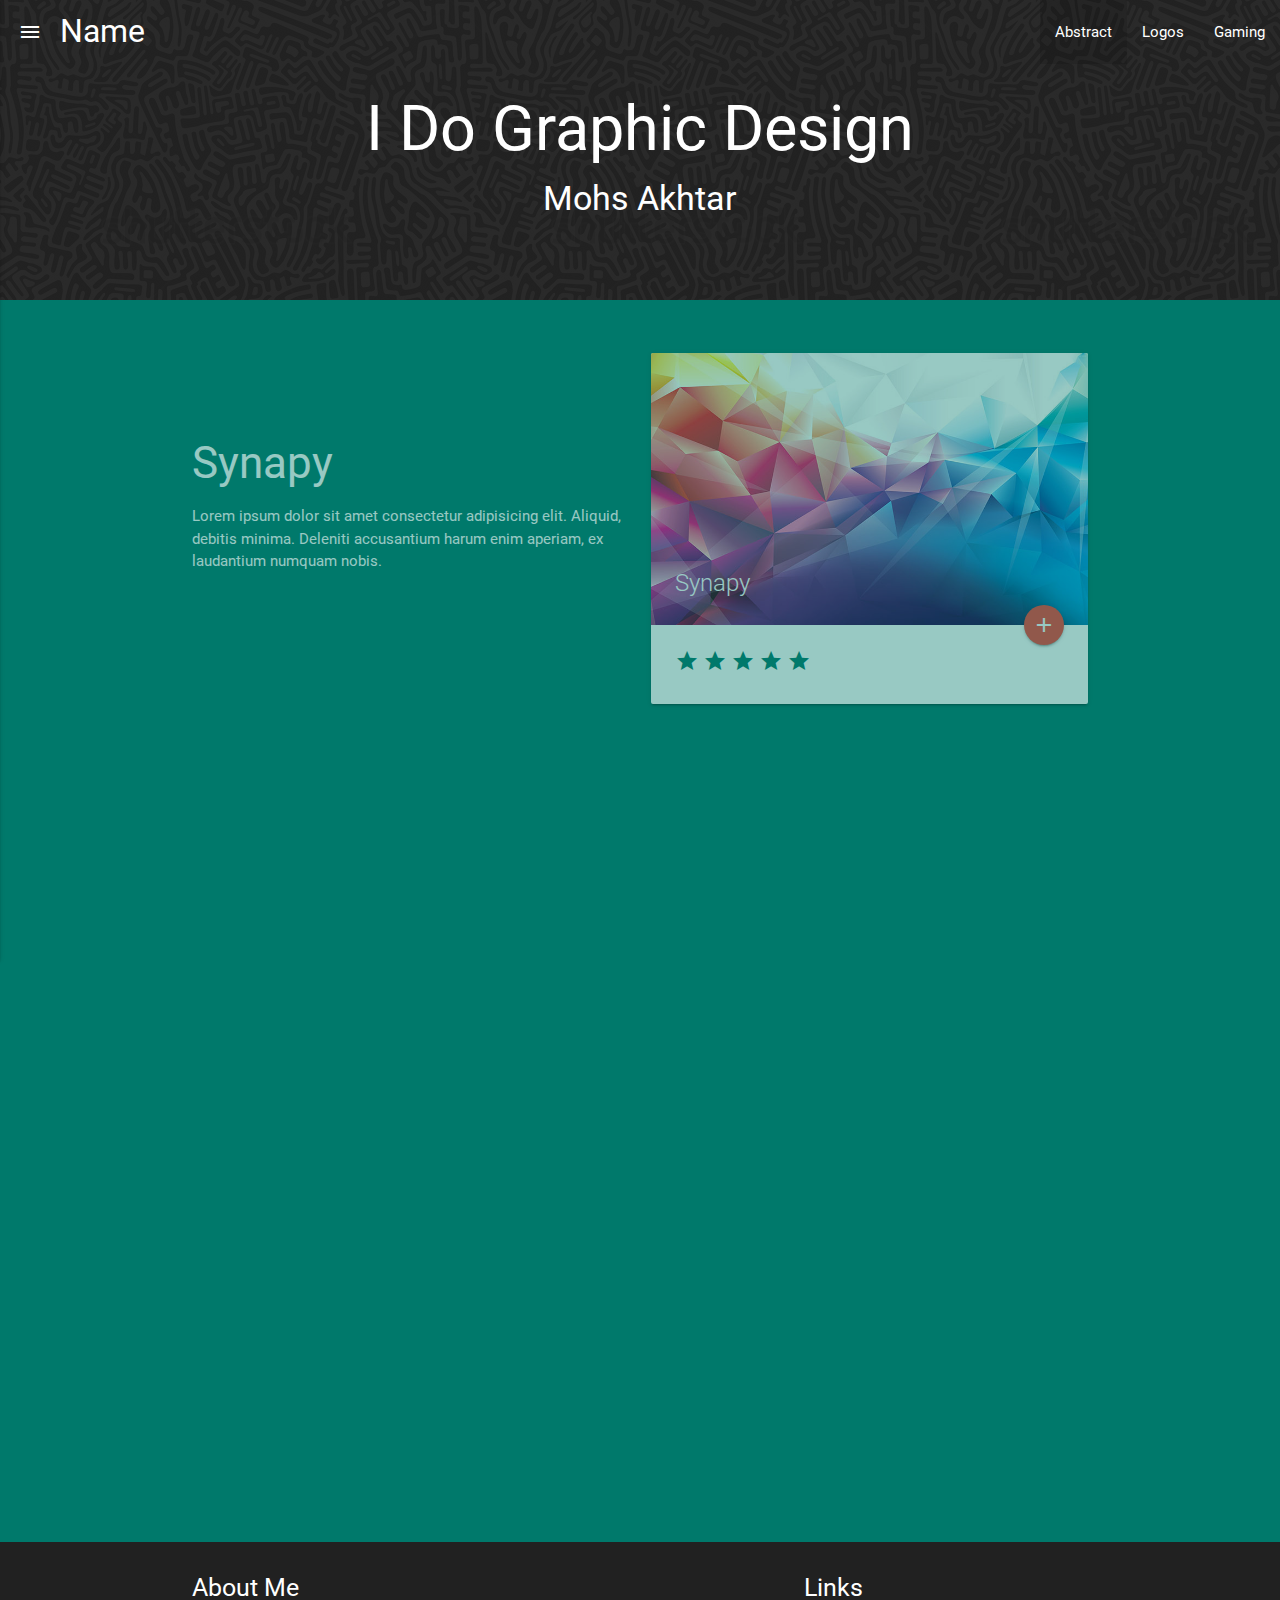
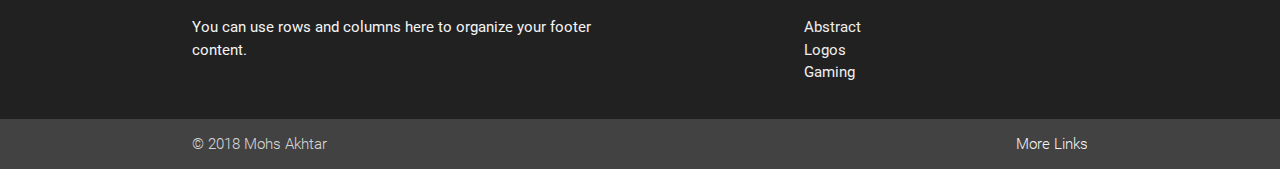
<file: index.html>
<!DOCTYPE html>
<html>

<head>
  <!--Import Google Icon Font-->
  <link href="https://fonts.googleapis.com/icon?family=Material+Icons" rel="stylesheet">
  <!--Import materialize.css-->
  <link type="text/css" rel="stylesheet" href="css/materialize.min.css" media="screen,projection" />
  <link type="text/css" rel="stylesheet" href="css/main.css" />

  <!--Let browser know website is optimized for mobile-->
  <meta name="viewport" content="width=device-width, initial-scale=1.0" />
  <title>Portfolio Materialize Theme</title>
</head>

<body>
  <!--Header-->
  <header class="main-header">
    <nav class="transparent z-depth-0">
      <div class="nav-wrapper">
        <a href="#" data-activates="mobile-nav" class="button-collapse show-on-large">
          <i class="material-icons">menu</i>
        </a>
        <a href="index.html" class="brand-logo">Name</a>
        <ul class="right hide-on-med-and-down">
          <li class="active"><a href="index.html">Abstract</a></li>
          <li><a href="logos.html">Logos</a></li>
          <li><a href="gaming.html">Gaming</a></li>
        </ul>
      </div>
      <ul class="side-nav" id="mobile-nav">
        <li><a href="index.html">Abstract</a></li>
        <li><a href="logos.html">Logos</a></li>
        <li><a href="gaming.html">Gaming</a></li>
      </ul>
    </nav>
    <h1 class="center">I Do Graphic Design</h1>
    <h4 class="center">Mohs Akhtar</h4>
  </header>

  <!--Section: Main-->
  <section class="section section-main">
    <div class="container">
      <!--Row 1-->
      <div class="row row1">
        <div class="col m6 hide-on-small-only">
          <div class="img-content">
            <h3>Synapy</h3>
            Lorem ipsum dolor sit amet consectetur adipisicing elit. Aliquid, debitis minima. Deleniti accusantium
            harum enim aperiam, ex laudantium numquam nobis.
          </div>
        </div>
        <div class="col m6">
          <div class="card">
            <div class="card-image">
              <img src="img/gallery/abstract1.jpg" alt="">
              <span class="card-title">Synapy</span>
              <a href="#abstract1" class="btn-floating halfway-fab waves-effect wave-light red modal-trigger">
                <i class="material-icons">add</i>
              </a>
            </div>
            <div class="card-content">
              <p>
                <i class="material-icons">star</i>
                <i class="material-icons">star</i>
                <i class="material-icons">star</i>
                <i class="material-icons">star</i>
                <i class="material-icons">star</i>
              </p>
            </div>
          </div>
        </div>
      </div>

      <!--Row 2-->
      <div class="row row2">
        <div class="col m6">
          <div class="card">
            <div class="card-image">
              <img src="img/gallery/abstract2.jpg" alt="">
              <span class="card-title">Dyondia</span>
              <a href="#abstract2" class="btn-floating halfway-fab waves-effect wave-light red modal-trigger">
                <i class="material-icons">add</i>
              </a>
            </div>
            <div class="card-content">
              <p>
                <i class="material-icons">star</i>
                <i class="material-icons">star</i>
                <i class="material-icons">star</i>
                <i class="material-icons">star</i>
                <i class="material-icons">star_half</i>
              </p>
            </div>
          </div>
        </div>
        <div class="col m6 hide-on-small-only">
          <div class="img-content">
            <h3>Dyondia</h3>
            Lorem ipsum dolor sit amet consectetur adipisicing elit. Aliquid, debitis minima. Deleniti accusantium
            harum enim aperiam, ex laudantium numquam nobis.
          </div>
        </div>

      </div>

      <!--Row 3-->
      <div class="row row3">
        <div class="col m6 hide-on-small-only">
          <div class="img-content">
            <h3>Relarra</h3>
            Lorem ipsum dolor sit amet consectetur adipisicing elit. Aliquid, debitis minima. Deleniti accusantium
            harum enim aperiam, ex laudantium numquam nobis.
          </div>
        </div>
        <div class="col m6">
          <div class="card">
            <div class="card-image">
              <img src="img/gallery/abstract3.jpg" alt="">
              <span class="card-title">Relarra</span>
              <a href="#abstract3" class="btn-floating halfway-fab waves-effect wave-light red modal-trigger">
                <i class="material-icons">add</i>
              </a>
            </div>
            <div class="card-content">
              <p>
                <i class="material-icons">star</i>
                <i class="material-icons">star</i>
                <i class="material-icons">star</i>
                <i class="material-icons">star</i>
                <i class="material-icons">star</i>
              </p>
            </div>
          </div>
        </div>
      </div>
    </div>
  </section>

  <!--Modal 1-->
  <div id="abstract1" class="modal">
    <div class="modal-content">
      <h4>Synapy</h4>
      <img src="img/gallery/abstract1.jpg" alt="" class="responsive-img">
      Lorem ipsum dolor sit amet consectetur adipisicing elit. Quis, sint harum nesciunt ea ipsum incidunt iure
      officiis itaque reiciendis. Rerum!
    </div>
    <div class="modal-footer">
      <p>
        <i class="material-icons">star</i>
        <i class="material-icons">star</i>
        <i class="material-icons">star</i>
        <i class="material-icons">star</i>
        <i class="material-icons">star</i>
      </p>
    </div>
  </div>

  <!--Modal 2-->
  <div id="abstract2" class="modal">
    <div class="modal-content">
      <h4>Dyondia</h4>
      <img src="img/gallery/abstract2.jpg" alt="" class="responsive-img">
      Lorem ipsum dolor sit amet consectetur adipisicing elit. Quis, sint harum nesciunt ea ipsum incidunt iure
      officiis itaque reiciendis. Rerum!
    </div>
    <div class="modal-footer">
      <p>
        <i class="material-icons">star</i>
        <i class="material-icons">star</i>
        <i class="material-icons">star</i>
        <i class="material-icons">star</i>
        <i class="material-icons">star_half</i>
      </p>
    </div>
  </div>

  <!--Modal 3-->
  <div id="abstract3" class="modal">
    <div class="modal-content">
      <h4>Relarra</h4>
      <img src="img/gallery/abstract3.jpg" alt="" class="responsive-img">
      Lorem ipsum dolor sit amet consectetur adipisicing elit. Quis, sint harum nesciunt ea ipsum incidunt iure
      officiis itaque reiciendis. Rerum!
    </div>
    <div class="modal-footer">
      <p>
        <i class="material-icons">star</i>
        <i class="material-icons">star</i>
        <i class="material-icons">star</i>
        <i class="material-icons">star</i>
        <i class="material-icons">star</i>
      </p>
    </div>
  </div>

  <!--Footer-->
  <footer class="page-footer">
    <div class="container">
      <div class="row">
        <div class="col l6 s12">
          <h5 class="white-text">About Me</h5>
          <p class="grey-text text-lighten-4">You can use rows and columns here to organize your footer content.</p>
        </div>
        <div class="col l4 offset-l2 s12">
          <h5 class="white-text">Links</h5>
          <ul>
            <li><a class="grey-text text-lighten-3" href="index.html">Abstract</a></li>
            <li><a class="grey-text text-lighten-3" href="logos.html">Logos</a></li>
            <li><a class="grey-text text-lighten-3" href="gaming.html">Gaming</a></li>
          </ul>
        </div>
      </div>
    </div>
    <div class="footer-copyright">
      <div class="container">
        © 2018 Mohs Akhtar
        <a class="grey-text text-lighten-4 right" href="#!">More Links</a>
      </div>
    </div>
  </footer>

  <!--Import jQuery before materialize.js-->
  <script type="text/javascript" src="https://code.jquery.com/jquery-3.2.1.min.js"></script>
  <script type="text/javascript" src="js/materialize.min.js"></script>
  <script>
    $(document).ready(function () {
      // Init side nav
      $('.button-collapse').sideNav();

      // Init modal
      $('.modal').modal();

      // Scrollfire
      const options = [
        {
          selector: '.row1', offset: 50, callback: function (el) {
            Materialize.fadeInImage($(el));
          }
        },
        {
          selector: '.row2', offset: 300, callback: function (el) {
            Materialize.fadeInImage($(el));
          }
        },
        {
          selector: '.row3', offset: 400, callback: function (el) {
            Materialize.fadeInImage($(el));
          }
        }
      ];

      Materialize.scrollFire(options);

    });
  </script>
</body>

</html>
</file>
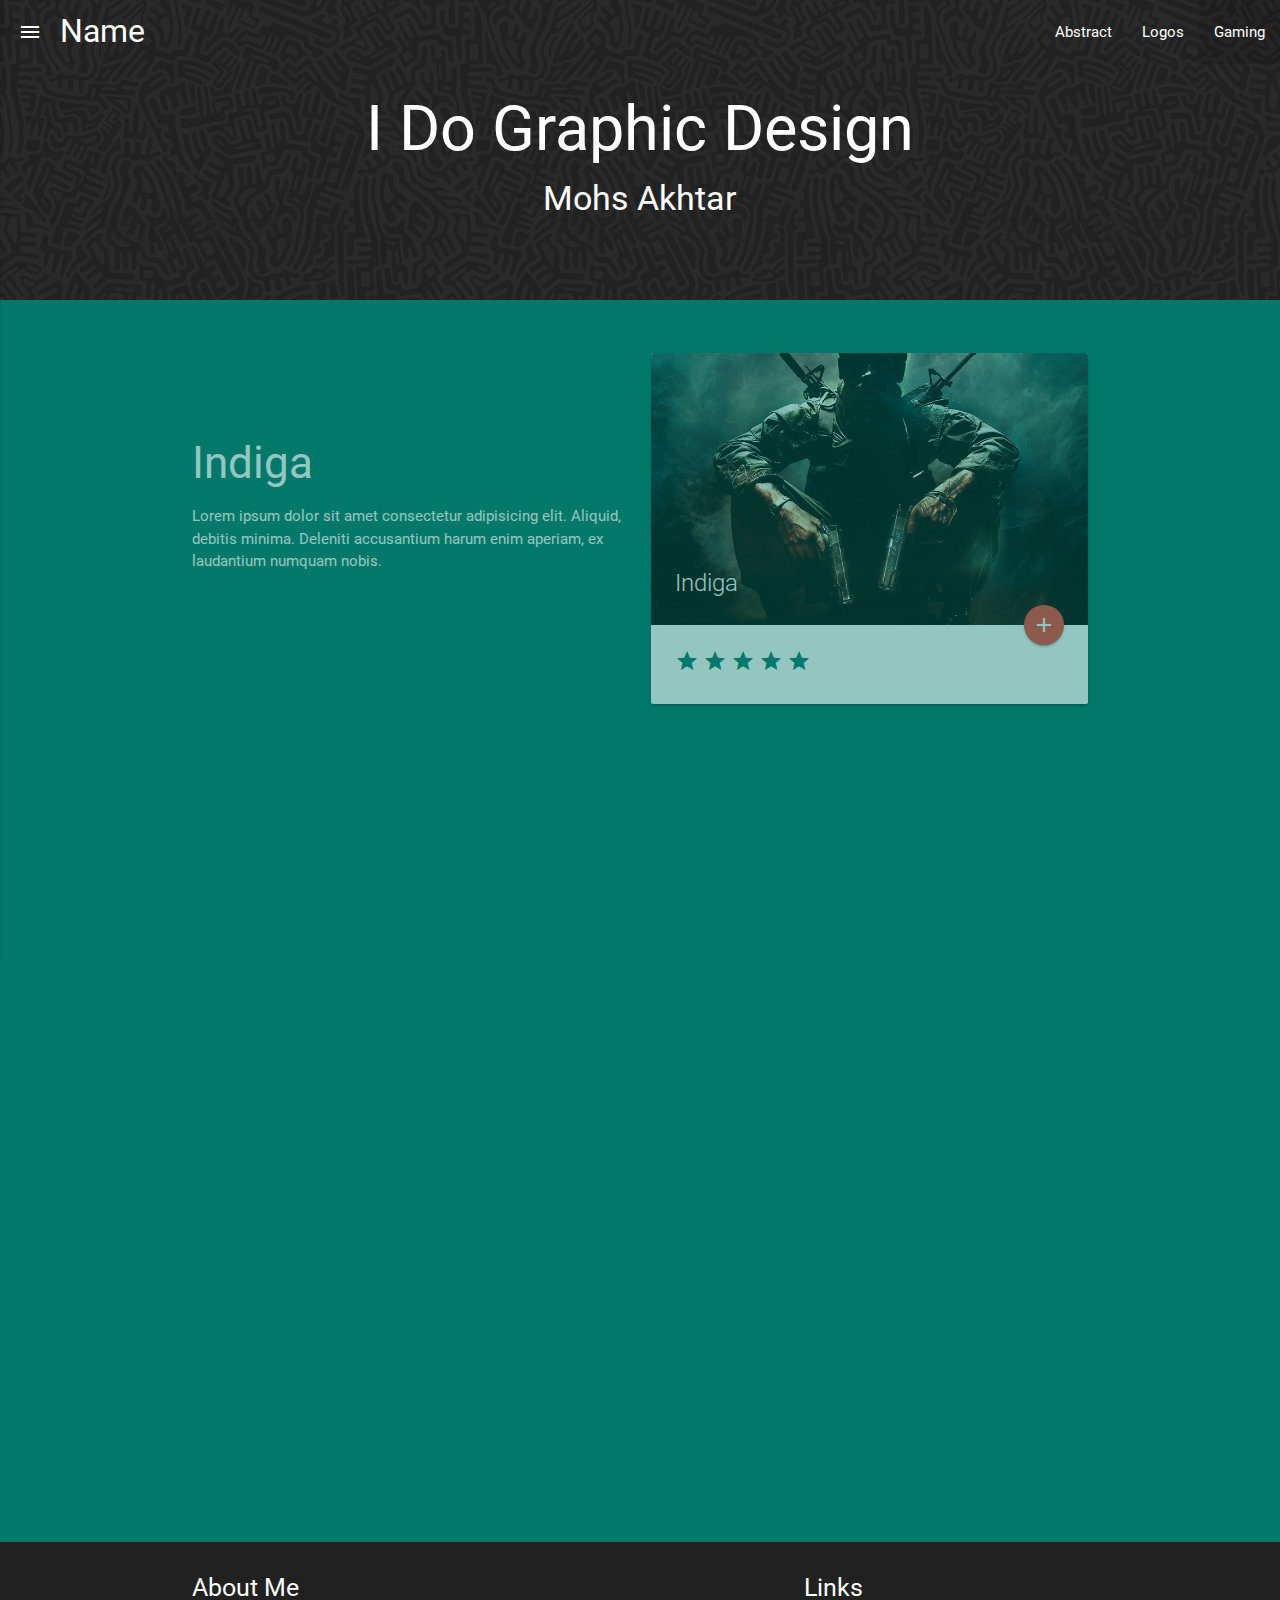
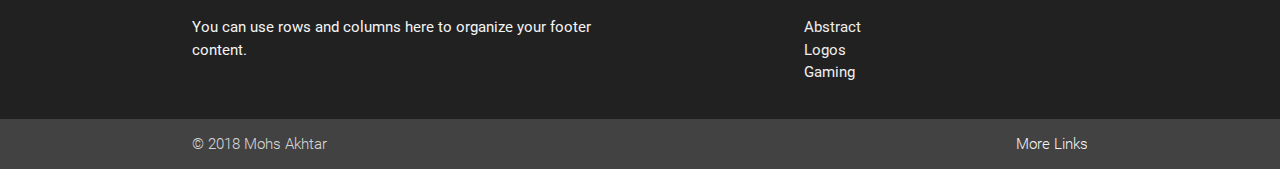
<file: gaming.html>
<!DOCTYPE html>
<html>

<head>
    <!--Import Google Icon Font-->
    <link href="https://fonts.googleapis.com/icon?family=Material+Icons" rel="stylesheet">
    <!--Import materialize.css-->
    <link type="text/css" rel="stylesheet" href="css/materialize.min.css" media="screen,projection" />
    <link type="text/css" rel="stylesheet" href="css/main.css" />

    <!--Let browser know website is optimized for mobile-->
    <meta name="viewport" content="width=device-width, initial-scale=1.0" />
    <title>Portfolio Materialize Theme</title>
</head>

<body>
    <!--Header-->
    <header class="main-header">
        <nav class="transparent z-depth-0">
            <div class="nav-wrapper">
                <a href="#" data-activates="mobile-nav" class="button-collapse show-on-large">
                    <i class="material-icons">menu</i>
                </a>
                <a href="index.html" class="brand-logo">Name</a>
                <ul class="right hide-on-med-and-down">
                    <li><a href="index.html">Abstract</a></li>
                    <li><a href="logos.html">Logos</a></li>
                    <li class="active"><a href="gaming.html">Gaming</a></li>
                </ul>
            </div>
            <ul class="side-nav" id="mobile-nav">
                <li><a href="index.html">Abstract</a></li>
                <li><a href="logos.html">Logos</a></li>
                <li><a href="gaming.html">Gaming</a></li>
            </ul>
        </nav>
        <h1 class="center">I Do Graphic Design</h1>
        <h4 class="center">Mohs Akhtar</h4>
    </header>

    <!--Section: Main-->
    <section class="section section-main">
        <div class="container">
            <!--Row 1-->
            <div class="row row1">
                <div class="col m6 hide-on-small-only">
                    <div class="img-content">
                        <h3>Indiga</h3>
                        Lorem ipsum dolor sit amet consectetur adipisicing elit. Aliquid, debitis minima. Deleniti
                        accusantium
                        harum enim aperiam, ex laudantium numquam nobis.
                    </div>
                </div>
                <div class="col m6">
                    <div class="card">
                        <div class="card-image">
                            <img src="img/gallery/gaming1.jpg" alt="">
                            <span class="card-title">Indiga</span>
                            <a href="#gaming1" class="btn-floating halfway-fab waves-effect wave-light red modal-trigger">
                                <i class="material-icons">add</i>
                            </a>
                        </div>
                        <div class="card-content">
                            <p>
                                <i class="material-icons">star</i>
                                <i class="material-icons">star</i>
                                <i class="material-icons">star</i>
                                <i class="material-icons">star</i>
                                <i class="material-icons">star</i>
                            </p>
                        </div>
                    </div>
                </div>
            </div>

            <!--Row 2-->
            <div class="row row2">
                <div class="col m6">
                    <div class="card">
                        <div class="card-image">
                            <img src="img/gallery/gaming2.jpg" alt="">
                            <span class="card-title">Lyapsy</span>
                            <a href="#gaming2" class="btn-floating halfway-fab waves-effect wave-light red modal-trigger">
                                <i class="material-icons">add</i>
                            </a>
                        </div>
                        <div class="card-content">
                            <p>
                                <i class="material-icons">star</i>
                                <i class="material-icons">star</i>
                                <i class="material-icons">star</i>
                                <i class="material-icons">star</i>
                                <i class="material-icons">star_half</i>
                            </p>
                        </div>
                    </div>
                </div>
                <div class="col m6 hide-on-small-only">
                    <div class="img-content">
                        <h3>Lyapsy</h3>
                        Lorem ipsum dolor sit amet consectetur adipisicing elit. Aliquid, debitis minima. Deleniti
                        accusantium
                        harum enim aperiam, ex laudantium numquam nobis.
                    </div>
                </div>

            </div>

            <!--Row 3-->
            <div class="row row3">
                <div class="col m6 hide-on-small-only">
                    <div class="img-content">
                        <h3>Yurlic</h3>
                        Lorem ipsum dolor sit amet consectetur adipisicing elit. Aliquid, debitis minima. Deleniti
                        accusantium
                        harum enim aperiam, ex laudantium numquam nobis.
                    </div>
                </div>
                <div class="col m6">
                    <div class="card">
                        <div class="card-image">
                            <img src="img/gallery/gaming3.jpg" alt="">
                            <span class="card-title">Yurlic</span>
                            <a href="#gaming3" class="btn-floating halfway-fab waves-effect wave-light red modal-trigger">
                                <i class="material-icons">add</i>
                            </a>
                        </div>
                        <div class="card-content">
                            <p>
                                <i class="material-icons">star</i>
                                <i class="material-icons">star</i>
                                <i class="material-icons">star</i>
                                <i class="material-icons">star</i>
                                <i class="material-icons">star</i>
                            </p>
                        </div>
                    </div>
                </div>
            </div>
        </div>
    </section>

    <!--Modal 1-->
    <div id="gaming1" class="modal">
        <div class="modal-content">
            <h4>Indiga</h4>
            <img src="img/gallery/gaming1.jpg" alt="" class="responsive-img">
            Lorem ipsum dolor sit amet consectetur adipisicing elit. Quis, sint harum nesciunt ea ipsum incidunt iure
            officiis itaque reiciendis. Rerum!
        </div>
        <div class="modal-footer">
            <p>
                <i class="material-icons">star</i>
                <i class="material-icons">star</i>
                <i class="material-icons">star</i>
                <i class="material-icons">star</i>
                <i class="material-icons">star</i>
            </p>
        </div>
    </div>

    <!--Modal 2-->
    <div id="gaming2" class="modal">
        <div class="modal-content">
            <h4>Lyapsy</h4>
            <img src="img/gallery/gaming2.jpg" alt="" class="responsive-img">
            Lorem ipsum dolor sit amet consectetur adipisicing elit. Quis, sint harum nesciunt ea ipsum incidunt iure
            officiis itaque reiciendis. Rerum!
        </div>
        <div class="modal-footer">
            <p>
                <i class="material-icons">star</i>
                <i class="material-icons">star</i>
                <i class="material-icons">star</i>
                <i class="material-icons">star</i>
                <i class="material-icons">star_half</i>
            </p>
        </div>
    </div>

    <!--Modal 3-->
    <div id="gaming3" class="modal">
        <div class="modal-content">
            <h4>Yurlic</h4>
            <img src="img/gallery/gaming3.jpg" alt="" class="responsive-img">
            Lorem ipsum dolor sit amet consectetur adipisicing elit. Quis, sint harum nesciunt ea ipsum incidunt iure
            officiis itaque reiciendis. Rerum!
        </div>
        <div class="modal-footer">
            <p>
                <i class="material-icons">star</i>
                <i class="material-icons">star</i>
                <i class="material-icons">star</i>
                <i class="material-icons">star</i>
                <i class="material-icons">star</i>
            </p>
        </div>
    </div>

    <!--Footer-->
    <footer class="page-footer">
        <div class="container">
            <div class="row">
                <div class="col l6 s12">
                    <h5 class="white-text">About Me</h5>
                    <p class="grey-text text-lighten-4">You can use rows and columns here to organize your footer
                        content.</p>
                </div>
                <div class="col l4 offset-l2 s12">
                    <h5 class="white-text">Links</h5>
                    <ul>
                        <li><a class="grey-text text-lighten-3" href="index.html">Abstract</a></li>
                        <li><a class="grey-text text-lighten-3" href="logos.html">Logos</a></li>
                        <li><a class="grey-text text-lighten-3" href="gaming.html">Gaming</a></li>
                    </ul>
                </div>
            </div>
        </div>
        <div class="footer-copyright">
            <div class="container">
                © 2018 Mohs Akhtar
                <a class="grey-text text-lighten-4 right" href="#!">More Links</a>
            </div>
        </div>
    </footer>

    <!--Import jQuery before materialize.js-->
    <script type="text/javascript" src="https://code.jquery.com/jquery-3.2.1.min.js"></script>
    <script type="text/javascript" src="js/materialize.min.js"></script>
    <script>
        $(document).ready(function () {
            // Init side nav
            $('.button-collapse').sideNav();

            // Init modal
            $('.modal').modal();

            // Scrollfire
            const options = [
                {
                    selector: '.row1', offset: 50, callback: function (el) {
                        Materialize.fadeInImage($(el));
                    }
                },
                {
                    selector: '.row2', offset: 300, callback: function (el) {
                        Materialize.fadeInImage($(el));
                    }
                },
                {
                    selector: '.row3', offset: 400, callback: function (el) {
                        Materialize.fadeInImage($(el));
                    }
                }
            ];

            Materialize.scrollFire(options);

        });
    </script>
</body>

</html>
</file>
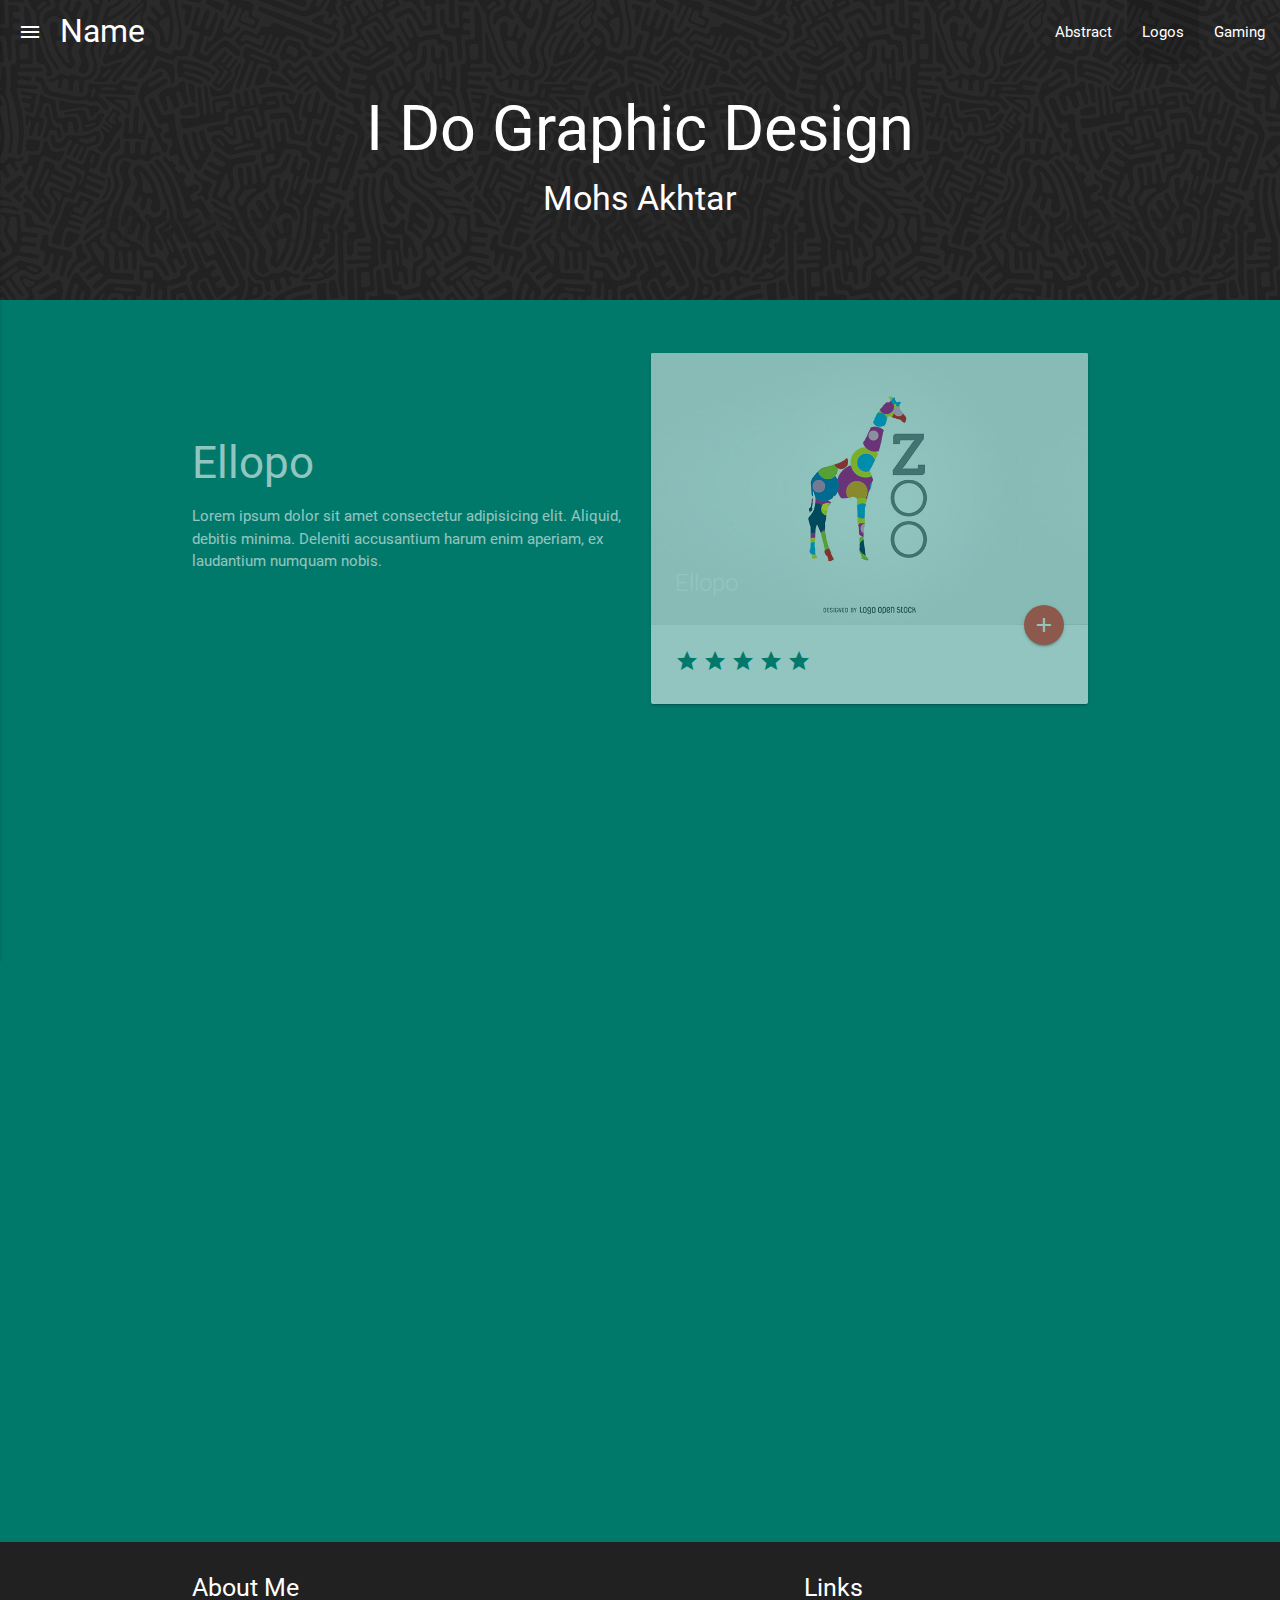
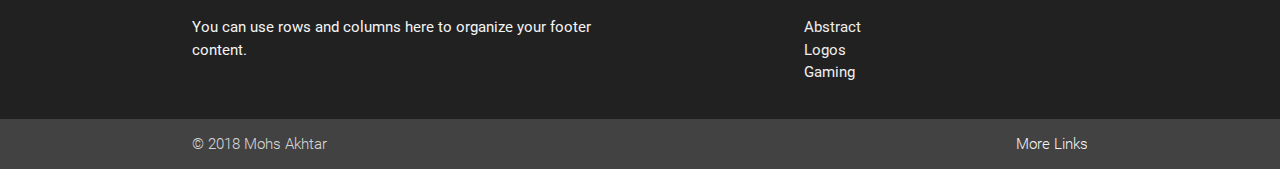
<file: logos.html>
<!DOCTYPE html>
<html>

<head>
    <!--Import Google Icon Font-->
    <link href="https://fonts.googleapis.com/icon?family=Material+Icons" rel="stylesheet">
    <!--Import materialize.css-->
    <link type="text/css" rel="stylesheet" href="css/materialize.min.css" media="screen,projection" />
    <link type="text/css" rel="stylesheet" href="css/main.css" />

    <!--Let browser know website is optimized for mobile-->
    <meta name="viewport" content="width=device-width, initial-scale=1.0" />
    <title>Portfolio Materialize Theme</title>
</head>

<body>
    <!--Header-->
    <header class="main-header">
        <nav class="transparent z-depth-0">
            <div class="nav-wrapper">
                <a href="#" data-activates="mobile-nav" class="button-collapse show-on-large">
                    <i class="material-icons">menu</i>
                </a>
                <a href="index.html" class="brand-logo">Name</a>
                <ul class="right hide-on-med-and-down">
                    <li><a href="index.html">Abstract</a></li>
                    <li class="active"><a href="logos.html">Logos</a></li>
                    <li><a href="gaming.html">Gaming</a></li>
                </ul>
            </div>
            <ul class="side-nav" id="mobile-nav">
                <li><a href="index.html">Abstract</a></li>
                <li><a href="logos.html">Logos</a></li>
                <li><a href="gaming.html">Gaming</a></li>
            </ul>
        </nav>
        <h1 class="center">I Do Graphic Design</h1>
        <h4 class="center">Mohs Akhtar</h4>
    </header>

    <!--Section: Main-->
    <section class="section section-main">
        <div class="container">
            <!--Row 1-->
            <div class="row row1">
                <div class="col m6 hide-on-small-only">
                    <div class="img-content">
                        <h3>Ellopo</h3>
                        Lorem ipsum dolor sit amet consectetur adipisicing elit. Aliquid, debitis minima. Deleniti
                        accusantium
                        harum enim aperiam, ex laudantium numquam nobis.
                    </div>
                </div>
                <div class="col m6">
                    <div class="card">
                        <div class="card-image">
                            <img src="img/gallery/logo1.jpg" alt="">
                            <span class="card-title">Ellopo</span>
                            <a href="#logo1" class="btn-floating halfway-fab waves-effect wave-light red modal-trigger">
                                <i class="material-icons">add</i>
                            </a>
                        </div>
                        <div class="card-content">
                            <p>
                                <i class="material-icons">star</i>
                                <i class="material-icons">star</i>
                                <i class="material-icons">star</i>
                                <i class="material-icons">star</i>
                                <i class="material-icons">star</i>
                            </p>
                        </div>
                    </div>
                </div>
            </div>

            <!--Row 2-->
            <div class="row row2">
                <div class="col m6">
                    <div class="card">
                        <div class="card-image">
                            <img src="img/gallery/logo2.jpg" alt="">
                            <span class="card-title">Norgica</span>
                            <a href="#logo2" class="btn-floating halfway-fab waves-effect wave-light red modal-trigger">
                                <i class="material-icons">add</i>
                            </a>
                        </div>
                        <div class="card-content">
                            <p>
                                <i class="material-icons">star</i>
                                <i class="material-icons">star</i>
                                <i class="material-icons">star</i>
                                <i class="material-icons">star</i>
                                <i class="material-icons">star_half</i>
                            </p>
                        </div>
                    </div>
                </div>
                <div class="col m6 hide-on-small-only">
                    <div class="img-content">
                        <h3>Norgica</h3>
                        Lorem ipsum dolor sit amet consectetur adipisicing elit. Aliquid, debitis minima. Deleniti
                        accusantium
                        harum enim aperiam, ex laudantium numquam nobis.
                    </div>
                </div>

            </div>

            <!--Row 3-->
            <div class="row row3">
                <div class="col m6 hide-on-small-only">
                    <div class="img-content">
                        <h3>Adibarria</h3>
                        Lorem ipsum dolor sit amet consectetur adipisicing elit. Aliquid, debitis minima. Deleniti
                        accusantium
                        harum enim aperiam, ex laudantium numquam nobis.
                    </div>
                </div>
                <div class="col m6">
                    <div class="card">
                        <div class="card-image">
                            <img src="img/gallery/logo3.jpg" alt="">
                            <span class="card-title">Adibarria</span>
                            <a href="#logo3" class="btn-floating halfway-fab waves-effect wave-light red modal-trigger">
                                <i class="material-icons">add</i>
                            </a>
                        </div>
                        <div class="card-content">
                            <p>
                                <i class="material-icons">star</i>
                                <i class="material-icons">star</i>
                                <i class="material-icons">star</i>
                                <i class="material-icons">star</i>
                                <i class="material-icons">star</i>
                            </p>
                        </div>
                    </div>
                </div>
            </div>
        </div>
    </section>

    <!--Modal 1-->
    <div id="logo1" class="modal">
        <div class="modal-content">
            <h4>Ellopo</h4>
            <img src="img/gallery/logo1.jpg" alt="" class="responsive-img">
            Lorem ipsum dolor sit amet consectetur adipisicing elit. Quis, sint harum nesciunt ea ipsum incidunt iure
            officiis itaque reiciendis. Rerum!
        </div>
        <div class="modal-footer">
            <p>
                <i class="material-icons">star</i>
                <i class="material-icons">star</i>
                <i class="material-icons">star</i>
                <i class="material-icons">star</i>
                <i class="material-icons">star</i>
            </p>
        </div>
    </div>

    <!--Modal 2-->
    <div id="logo2" class="modal">
        <div class="modal-content">
            <h4>Norgica</h4>
            <img src="img/gallery/logo2.jpg" alt="" class="responsive-img">
            Lorem ipsum dolor sit amet consectetur adipisicing elit. Quis, sint harum nesciunt ea ipsum incidunt iure
            officiis itaque reiciendis. Rerum!
        </div>
        <div class="modal-footer">
            <p>
                <i class="material-icons">star</i>
                <i class="material-icons">star</i>
                <i class="material-icons">star</i>
                <i class="material-icons">star</i>
                <i class="material-icons">star_half</i>
            </p>
        </div>
    </div>

    <!--Modal 3-->
    <div id="logo3" class="modal">
        <div class="modal-content">
            <h4>Adibarria</h4>
            <img src="img/gallery/logo3.jpg" alt="" class="responsive-img">
            Lorem ipsum dolor sit amet consectetur adipisicing elit. Quis, sint harum nesciunt ea ipsum incidunt iure
            officiis itaque reiciendis. Rerum!
        </div>
        <div class="modal-footer">
            <p>
                <i class="material-icons">star</i>
                <i class="material-icons">star</i>
                <i class="material-icons">star</i>
                <i class="material-icons">star</i>
                <i class="material-icons">star</i>
            </p>
        </div>
    </div>

    <!--Footer-->
    <footer class="page-footer">
        <div class="container">
            <div class="row">
                <div class="col l6 s12">
                    <h5 class="white-text">About Me</h5>
                    <p class="grey-text text-lighten-4">You can use rows and columns here to organize your footer
                        content.</p>
                </div>
                <div class="col l4 offset-l2 s12">
                    <h5 class="white-text">Links</h5>
                    <ul>
                        <li><a class="grey-text text-lighten-3" href="index.html">Abstract</a></li>
                        <li><a class="grey-text text-lighten-3" href="logos.html">Logos</a></li>
                        <li><a class="grey-text text-lighten-3" href="gaming.html">Gaming</a></li>
                    </ul>
                </div>
            </div>
        </div>
        <div class="footer-copyright">
            <div class="container">
                © 2018 Mohs Akhtar
                <a class="grey-text text-lighten-4 right" href="#!">More Links</a>
            </div>
        </div>
    </footer>

    <!--Import jQuery before materialize.js-->
    <script type="text/javascript" src="https://code.jquery.com/jquery-3.2.1.min.js"></script>
    <script type="text/javascript" src="js/materialize.min.js"></script>
    <script>
        $(document).ready(function () {
            // Init side nav
            $('.button-collapse').sideNav();

            // Init modal
            $('.modal').modal();

            // Scrollfire
            const options = [
                {
                    selector: '.row1', offset: 50, callback: function (el) {
                        Materialize.fadeInImage($(el));
                    }
                },
                {
                    selector: '.row2', offset: 300, callback: function (el) {
                        Materialize.fadeInImage($(el));
                    }
                },
                {
                    selector: '.row3', offset: 400, callback: function (el) {
                        Materialize.fadeInImage($(el));
                    }
                }
            ];

            Materialize.scrollFire(options);

        });
    </script>
</body>

</html>
</file>
<file: css/main.css>
.materialize-red {
  background-color: #e51c23 !important; }

.materialize-red-text {
  color: #e51c23 !important; }

.materialize-red.lighten-5 {
  background-color: #fdeaeb !important; }

.materialize-red-text.text-lighten-5 {
  color: #fdeaeb !important; }

.materialize-red.lighten-4 {
  background-color: #f8c1c3 !important; }

.materialize-red-text.text-lighten-4 {
  color: #f8c1c3 !important; }

.materialize-red.lighten-3 {
  background-color: #f3989b !important; }

.materialize-red-text.text-lighten-3 {
  color: #f3989b !important; }

.materialize-red.lighten-2 {
  background-color: #ee6e73 !important; }

.materialize-red-text.text-lighten-2 {
  color: #ee6e73 !important; }

.materialize-red.lighten-1 {
  background-color: #ea454b !important; }

.materialize-red-text.text-lighten-1 {
  color: #ea454b !important; }

.materialize-red.darken-1 {
  background-color: #d0181e !important; }

.materialize-red-text.text-darken-1 {
  color: #d0181e !important; }

.materialize-red.darken-2 {
  background-color: #b9151b !important; }

.materialize-red-text.text-darken-2 {
  color: #b9151b !important; }

.materialize-red.darken-3 {
  background-color: #a21318 !important; }

.materialize-red-text.text-darken-3 {
  color: #a21318 !important; }

.materialize-red.darken-4 {
  background-color: #8b1014 !important; }

.materialize-red-text.text-darken-4 {
  color: #8b1014 !important; }

.red {
  background-color: #F44336 !important; }

.red-text {
  color: #F44336 !important; }

.red.lighten-5 {
  background-color: #FFEBEE !important; }

.red-text.text-lighten-5 {
  color: #FFEBEE !important; }

.red.lighten-4 {
  background-color: #FFCDD2 !important; }

.red-text.text-lighten-4 {
  color: #FFCDD2 !important; }

.red.lighten-3 {
  background-color: #EF9A9A !important; }

.red-text.text-lighten-3 {
  color: #EF9A9A !important; }

.red.lighten-2 {
  background-color: #E57373 !important; }

.red-text.text-lighten-2 {
  color: #E57373 !important; }

.red.lighten-1 {
  background-color: #EF5350 !important; }

.red-text.text-lighten-1 {
  color: #EF5350 !important; }

.red.darken-1 {
  background-color: #E53935 !important; }

.red-text.text-darken-1 {
  color: #E53935 !important; }

.red.darken-2 {
  background-color: #D32F2F !important; }

.red-text.text-darken-2 {
  color: #D32F2F !important; }

.red.darken-3 {
  background-color: #C62828 !important; }

.red-text.text-darken-3 {
  color: #C62828 !important; }

.red.darken-4 {
  background-color: #B71C1C !important; }

.red-text.text-darken-4 {
  color: #B71C1C !important; }

.red.accent-1 {
  background-color: #FF8A80 !important; }

.red-text.text-accent-1 {
  color: #FF8A80 !important; }

.red.accent-2 {
  background-color: #FF5252 !important; }

.red-text.text-accent-2 {
  color: #FF5252 !important; }

.red.accent-3 {
  background-color: #FF1744 !important; }

.red-text.text-accent-3 {
  color: #FF1744 !important; }

.red.accent-4 {
  background-color: #D50000 !important; }

.red-text.text-accent-4 {
  color: #D50000 !important; }

.pink {
  background-color: #e91e63 !important; }

.pink-text {
  color: #e91e63 !important; }

.pink.lighten-5 {
  background-color: #fce4ec !important; }

.pink-text.text-lighten-5 {
  color: #fce4ec !important; }

.pink.lighten-4 {
  background-color: #f8bbd0 !important; }

.pink-text.text-lighten-4 {
  color: #f8bbd0 !important; }

.pink.lighten-3 {
  background-color: #f48fb1 !important; }

.pink-text.text-lighten-3 {
  color: #f48fb1 !important; }

.pink.lighten-2 {
  background-color: #f06292 !important; }

.pink-text.text-lighten-2 {
  color: #f06292 !important; }

.pink.lighten-1 {
  background-color: #ec407a !important; }

.pink-text.text-lighten-1 {
  color: #ec407a !important; }

.pink.darken-1 {
  background-color: #d81b60 !important; }

.pink-text.text-darken-1 {
  color: #d81b60 !important; }

.pink.darken-2 {
  background-color: #c2185b !important; }

.pink-text.text-darken-2 {
  color: #c2185b !important; }

.pink.darken-3 {
  background-color: #ad1457 !important; }

.pink-text.text-darken-3 {
  color: #ad1457 !important; }

.pink.darken-4 {
  background-color: #880e4f !important; }

.pink-text.text-darken-4 {
  color: #880e4f !important; }

.pink.accent-1 {
  background-color: #ff80ab !important; }

.pink-text.text-accent-1 {
  color: #ff80ab !important; }

.pink.accent-2 {
  background-color: #ff4081 !important; }

.pink-text.text-accent-2 {
  color: #ff4081 !important; }

.pink.accent-3 {
  background-color: #f50057 !important; }

.pink-text.text-accent-3 {
  color: #f50057 !important; }

.pink.accent-4 {
  background-color: #c51162 !important; }

.pink-text.text-accent-4 {
  color: #c51162 !important; }

.purple {
  background-color: #9c27b0 !important; }

.purple-text {
  color: #9c27b0 !important; }

.purple.lighten-5 {
  background-color: #f3e5f5 !important; }

.purple-text.text-lighten-5 {
  color: #f3e5f5 !important; }

.purple.lighten-4 {
  background-color: #e1bee7 !important; }

.purple-text.text-lighten-4 {
  color: #e1bee7 !important; }

.purple.lighten-3 {
  background-color: #ce93d8 !important; }

.purple-text.text-lighten-3 {
  color: #ce93d8 !important; }

.purple.lighten-2 {
  background-color: #ba68c8 !important; }

.purple-text.text-lighten-2 {
  color: #ba68c8 !important; }

.purple.lighten-1 {
  background-color: #ab47bc !important; }

.purple-text.text-lighten-1 {
  color: #ab47bc !important; }

.purple.darken-1 {
  background-color: #8e24aa !important; }

.purple-text.text-darken-1 {
  color: #8e24aa !important; }

.purple.darken-2 {
  background-color: #7b1fa2 !important; }

.purple-text.text-darken-2 {
  color: #7b1fa2 !important; }

.purple.darken-3 {
  background-color: #6a1b9a !important; }

.purple-text.text-darken-3 {
  color: #6a1b9a !important; }

.purple.darken-4 {
  background-color: #4a148c !important; }

.purple-text.text-darken-4 {
  color: #4a148c !important; }

.purple.accent-1 {
  background-color: #ea80fc !important; }

.purple-text.text-accent-1 {
  color: #ea80fc !important; }

.purple.accent-2 {
  background-color: #e040fb !important; }

.purple-text.text-accent-2 {
  color: #e040fb !important; }

.purple.accent-3 {
  background-color: #d500f9 !important; }

.purple-text.text-accent-3 {
  color: #d500f9 !important; }

.purple.accent-4 {
  background-color: #aa00ff !important; }

.purple-text.text-accent-4 {
  color: #aa00ff !important; }

.deep-purple {
  background-color: #673ab7 !important; }

.deep-purple-text {
  color: #673ab7 !important; }

.deep-purple.lighten-5 {
  background-color: #ede7f6 !important; }

.deep-purple-text.text-lighten-5 {
  color: #ede7f6 !important; }

.deep-purple.lighten-4 {
  background-color: #d1c4e9 !important; }

.deep-purple-text.text-lighten-4 {
  color: #d1c4e9 !important; }

.deep-purple.lighten-3 {
  background-color: #b39ddb !important; }

.deep-purple-text.text-lighten-3 {
  color: #b39ddb !important; }

.deep-purple.lighten-2 {
  background-color: #9575cd !important; }

.deep-purple-text.text-lighten-2 {
  color: #9575cd !important; }

.deep-purple.lighten-1 {
  background-color: #7e57c2 !important; }

.deep-purple-text.text-lighten-1 {
  color: #7e57c2 !important; }

.deep-purple.darken-1 {
  background-color: #5e35b1 !important; }

.deep-purple-text.text-darken-1 {
  color: #5e35b1 !important; }

.deep-purple.darken-2 {
  background-color: #512da8 !important; }

.deep-purple-text.text-darken-2 {
  color: #512da8 !important; }

.deep-purple.darken-3 {
  background-color: #4527a0 !important; }

.deep-purple-text.text-darken-3 {
  color: #4527a0 !important; }

.deep-purple.darken-4 {
  background-color: #311b92 !important; }

.deep-purple-text.text-darken-4 {
  color: #311b92 !important; }

.deep-purple.accent-1 {
  background-color: #b388ff !important; }

.deep-purple-text.text-accent-1 {
  color: #b388ff !important; }

.deep-purple.accent-2 {
  background-color: #7c4dff !important; }

.deep-purple-text.text-accent-2 {
  color: #7c4dff !important; }

.deep-purple.accent-3 {
  background-color: #651fff !important; }

.deep-purple-text.text-accent-3 {
  color: #651fff !important; }

.deep-purple.accent-4 {
  background-color: #6200ea !important; }

.deep-purple-text.text-accent-4 {
  color: #6200ea !important; }

.indigo {
  background-color: #3f51b5 !important; }

.indigo-text {
  color: #3f51b5 !important; }

.indigo.lighten-5 {
  background-color: #e8eaf6 !important; }

.indigo-text.text-lighten-5 {
  color: #e8eaf6 !important; }

.indigo.lighten-4 {
  background-color: #c5cae9 !important; }

.indigo-text.text-lighten-4 {
  color: #c5cae9 !important; }

.indigo.lighten-3 {
  background-color: #9fa8da !important; }

.indigo-text.text-lighten-3 {
  color: #9fa8da !important; }

.indigo.lighten-2 {
  background-color: #7986cb !important; }

.indigo-text.text-lighten-2 {
  color: #7986cb !important; }

.indigo.lighten-1 {
  background-color: #5c6bc0 !important; }

.indigo-text.text-lighten-1 {
  color: #5c6bc0 !important; }

.indigo.darken-1 {
  background-color: #3949ab !important; }

.indigo-text.text-darken-1 {
  color: #3949ab !important; }

.indigo.darken-2 {
  background-color: #303f9f !important; }

.indigo-text.text-darken-2 {
  color: #303f9f !important; }

.indigo.darken-3 {
  background-color: #283593 !important; }

.indigo-text.text-darken-3 {
  color: #283593 !important; }

.indigo.darken-4 {
  background-color: #1a237e !important; }

.indigo-text.text-darken-4 {
  color: #1a237e !important; }

.indigo.accent-1 {
  background-color: #8c9eff !important; }

.indigo-text.text-accent-1 {
  color: #8c9eff !important; }

.indigo.accent-2 {
  background-color: #536dfe !important; }

.indigo-text.text-accent-2 {
  color: #536dfe !important; }

.indigo.accent-3 {
  background-color: #3d5afe !important; }

.indigo-text.text-accent-3 {
  color: #3d5afe !important; }

.indigo.accent-4 {
  background-color: #304ffe !important; }

.indigo-text.text-accent-4 {
  color: #304ffe !important; }

.blue {
  background-color: #2196F3 !important; }

.blue-text {
  color: #2196F3 !important; }

.blue.lighten-5 {
  background-color: #E3F2FD !important; }

.blue-text.text-lighten-5 {
  color: #E3F2FD !important; }

.blue.lighten-4 {
  background-color: #BBDEFB !important; }

.blue-text.text-lighten-4 {
  color: #BBDEFB !important; }

.blue.lighten-3 {
  background-color: #90CAF9 !important; }

.blue-text.text-lighten-3 {
  color: #90CAF9 !important; }

.blue.lighten-2 {
  background-color: #64B5F6 !important; }

.blue-text.text-lighten-2 {
  color: #64B5F6 !important; }

.blue.lighten-1 {
  background-color: #42A5F5 !important; }

.blue-text.text-lighten-1 {
  color: #42A5F5 !important; }

.blue.darken-1 {
  background-color: #1E88E5 !important; }

.blue-text.text-darken-1 {
  color: #1E88E5 !important; }

.blue.darken-2 {
  background-color: #1976D2 !important; }

.blue-text.text-darken-2 {
  color: #1976D2 !important; }

.blue.darken-3 {
  background-color: #1565C0 !important; }

.blue-text.text-darken-3 {
  color: #1565C0 !important; }

.blue.darken-4 {
  background-color: #0D47A1 !important; }

.blue-text.text-darken-4 {
  color: #0D47A1 !important; }

.blue.accent-1 {
  background-color: #82B1FF !important; }

.blue-text.text-accent-1 {
  color: #82B1FF !important; }

.blue.accent-2 {
  background-color: #448AFF !important; }

.blue-text.text-accent-2 {
  color: #448AFF !important; }

.blue.accent-3 {
  background-color: #2979FF !important; }

.blue-text.text-accent-3 {
  color: #2979FF !important; }

.blue.accent-4 {
  background-color: #2962FF !important; }

.blue-text.text-accent-4 {
  color: #2962FF !important; }

.light-blue {
  background-color: #03a9f4 !important; }

.light-blue-text {
  color: #03a9f4 !important; }

.light-blue.lighten-5 {
  background-color: #e1f5fe !important; }

.light-blue-text.text-lighten-5 {
  color: #e1f5fe !important; }

.light-blue.lighten-4 {
  background-color: #b3e5fc !important; }

.light-blue-text.text-lighten-4 {
  color: #b3e5fc !important; }

.light-blue.lighten-3 {
  background-color: #81d4fa !important; }

.light-blue-text.text-lighten-3 {
  color: #81d4fa !important; }

.light-blue.lighten-2 {
  background-color: #4fc3f7 !important; }

.light-blue-text.text-lighten-2 {
  color: #4fc3f7 !important; }

.light-blue.lighten-1 {
  background-color: #29b6f6 !important; }

.light-blue-text.text-lighten-1 {
  color: #29b6f6 !important; }

.light-blue.darken-1 {
  background-color: #039be5 !important; }

.light-blue-text.text-darken-1 {
  color: #039be5 !important; }

.light-blue.darken-2 {
  background-color: #0288d1 !important; }

.light-blue-text.text-darken-2 {
  color: #0288d1 !important; }

.light-blue.darken-3 {
  background-color: #0277bd !important; }

.light-blue-text.text-darken-3 {
  color: #0277bd !important; }

.light-blue.darken-4 {
  background-color: #01579b !important; }

.light-blue-text.text-darken-4 {
  color: #01579b !important; }

.light-blue.accent-1 {
  background-color: #80d8ff !important; }

.light-blue-text.text-accent-1 {
  color: #80d8ff !important; }

.light-blue.accent-2 {
  background-color: #40c4ff !important; }

.light-blue-text.text-accent-2 {
  color: #40c4ff !important; }

.light-blue.accent-3 {
  background-color: #00b0ff !important; }

.light-blue-text.text-accent-3 {
  color: #00b0ff !important; }

.light-blue.accent-4 {
  background-color: #0091ea !important; }

.light-blue-text.text-accent-4 {
  color: #0091ea !important; }

.cyan {
  background-color: #00bcd4 !important; }

.cyan-text {
  color: #00bcd4 !important; }

.cyan.lighten-5 {
  background-color: #e0f7fa !important; }

.cyan-text.text-lighten-5 {
  color: #e0f7fa !important; }

.cyan.lighten-4 {
  background-color: #b2ebf2 !important; }

.cyan-text.text-lighten-4 {
  color: #b2ebf2 !important; }

.cyan.lighten-3 {
  background-color: #80deea !important; }

.cyan-text.text-lighten-3 {
  color: #80deea !important; }

.cyan.lighten-2 {
  background-color: #4dd0e1 !important; }

.cyan-text.text-lighten-2 {
  color: #4dd0e1 !important; }

.cyan.lighten-1 {
  background-color: #26c6da !important; }

.cyan-text.text-lighten-1 {
  color: #26c6da !important; }

.cyan.darken-1 {
  background-color: #00acc1 !important; }

.cyan-text.text-darken-1 {
  color: #00acc1 !important; }

.cyan.darken-2 {
  background-color: #0097a7 !important; }

.cyan-text.text-darken-2 {
  color: #0097a7 !important; }

.cyan.darken-3 {
  background-color: #00838f !important; }

.cyan-text.text-darken-3 {
  color: #00838f !important; }

.cyan.darken-4 {
  background-color: #006064 !important; }

.cyan-text.text-darken-4 {
  color: #006064 !important; }

.cyan.accent-1 {
  background-color: #84ffff !important; }

.cyan-text.text-accent-1 {
  color: #84ffff !important; }

.cyan.accent-2 {
  background-color: #18ffff !important; }

.cyan-text.text-accent-2 {
  color: #18ffff !important; }

.cyan.accent-3 {
  background-color: #00e5ff !important; }

.cyan-text.text-accent-3 {
  color: #00e5ff !important; }

.cyan.accent-4 {
  background-color: #00b8d4 !important; }

.cyan-text.text-accent-4 {
  color: #00b8d4 !important; }

.teal {
  background-color: #009688 !important; }

.teal-text {
  color: #009688 !important; }

.teal.lighten-5 {
  background-color: #e0f2f1 !important; }

.teal-text.text-lighten-5 {
  color: #e0f2f1 !important; }

.teal.lighten-4 {
  background-color: #b2dfdb !important; }

.teal-text.text-lighten-4 {
  color: #b2dfdb !important; }

.teal.lighten-3 {
  background-color: #80cbc4 !important; }

.teal-text.text-lighten-3 {
  color: #80cbc4 !important; }

.teal.lighten-2 {
  background-color: #4db6ac !important; }

.teal-text.text-lighten-2 {
  color: #4db6ac !important; }

.teal.lighten-1 {
  background-color: #26a69a !important; }

.teal-text.text-lighten-1 {
  color: #26a69a !important; }

.teal.darken-1 {
  background-color: #00897b !important; }

.teal-text.text-darken-1 {
  color: #00897b !important; }

.teal.darken-2 {
  background-color: #00796b !important; }

.teal-text.text-darken-2 {
  color: #00796b !important; }

.teal.darken-3 {
  background-color: #00695c !important; }

.teal-text.text-darken-3 {
  color: #00695c !important; }

.teal.darken-4 {
  background-color: #004d40 !important; }

.teal-text.text-darken-4 {
  color: #004d40 !important; }

.teal.accent-1 {
  background-color: #a7ffeb !important; }

.teal-text.text-accent-1 {
  color: #a7ffeb !important; }

.teal.accent-2 {
  background-color: #64ffda !important; }

.teal-text.text-accent-2 {
  color: #64ffda !important; }

.teal.accent-3 {
  background-color: #1de9b6 !important; }

.teal-text.text-accent-3 {
  color: #1de9b6 !important; }

.teal.accent-4 {
  background-color: #00bfa5 !important; }

.teal-text.text-accent-4 {
  color: #00bfa5 !important; }

.green {
  background-color: #4CAF50 !important; }

.green-text {
  color: #4CAF50 !important; }

.green.lighten-5 {
  background-color: #E8F5E9 !important; }

.green-text.text-lighten-5 {
  color: #E8F5E9 !important; }

.green.lighten-4 {
  background-color: #C8E6C9 !important; }

.green-text.text-lighten-4 {
  color: #C8E6C9 !important; }

.green.lighten-3 {
  background-color: #A5D6A7 !important; }

.green-text.text-lighten-3 {
  color: #A5D6A7 !important; }

.green.lighten-2 {
  background-color: #81C784 !important; }

.green-text.text-lighten-2 {
  color: #81C784 !important; }

.green.lighten-1 {
  background-color: #66BB6A !important; }

.green-text.text-lighten-1 {
  color: #66BB6A !important; }

.green.darken-1 {
  background-color: #43A047 !important; }

.green-text.text-darken-1 {
  color: #43A047 !important; }

.green.darken-2 {
  background-color: #388E3C !important; }

.green-text.text-darken-2 {
  color: #388E3C !important; }

.green.darken-3 {
  background-color: #2E7D32 !important; }

.green-text.text-darken-3 {
  color: #2E7D32 !important; }

.green.darken-4 {
  background-color: #1B5E20 !important; }

.green-text.text-darken-4 {
  color: #1B5E20 !important; }

.green.accent-1 {
  background-color: #B9F6CA !important; }

.green-text.text-accent-1 {
  color: #B9F6CA !important; }

.green.accent-2 {
  background-color: #69F0AE !important; }

.green-text.text-accent-2 {
  color: #69F0AE !important; }

.green.accent-3 {
  background-color: #00E676 !important; }

.green-text.text-accent-3 {
  color: #00E676 !important; }

.green.accent-4 {
  background-color: #00C853 !important; }

.green-text.text-accent-4 {
  color: #00C853 !important; }

.light-green {
  background-color: #8bc34a !important; }

.light-green-text {
  color: #8bc34a !important; }

.light-green.lighten-5 {
  background-color: #f1f8e9 !important; }

.light-green-text.text-lighten-5 {
  color: #f1f8e9 !important; }

.light-green.lighten-4 {
  background-color: #dcedc8 !important; }

.light-green-text.text-lighten-4 {
  color: #dcedc8 !important; }

.light-green.lighten-3 {
  background-color: #c5e1a5 !important; }

.light-green-text.text-lighten-3 {
  color: #c5e1a5 !important; }

.light-green.lighten-2 {
  background-color: #aed581 !important; }

.light-green-text.text-lighten-2 {
  color: #aed581 !important; }

.light-green.lighten-1 {
  background-color: #9ccc65 !important; }

.light-green-text.text-lighten-1 {
  color: #9ccc65 !important; }

.light-green.darken-1 {
  background-color: #7cb342 !important; }

.light-green-text.text-darken-1 {
  color: #7cb342 !important; }

.light-green.darken-2 {
  background-color: #689f38 !important; }

.light-green-text.text-darken-2 {
  color: #689f38 !important; }

.light-green.darken-3 {
  background-color: #558b2f !important; }

.light-green-text.text-darken-3 {
  color: #558b2f !important; }

.light-green.darken-4 {
  background-color: #33691e !important; }

.light-green-text.text-darken-4 {
  color: #33691e !important; }

.light-green.accent-1 {
  background-color: #ccff90 !important; }

.light-green-text.text-accent-1 {
  color: #ccff90 !important; }

.light-green.accent-2 {
  background-color: #b2ff59 !important; }

.light-green-text.text-accent-2 {
  color: #b2ff59 !important; }

.light-green.accent-3 {
  background-color: #76ff03 !important; }

.light-green-text.text-accent-3 {
  color: #76ff03 !important; }

.light-green.accent-4 {
  background-color: #64dd17 !important; }

.light-green-text.text-accent-4 {
  color: #64dd17 !important; }

.lime {
  background-color: #cddc39 !important; }

.lime-text {
  color: #cddc39 !important; }

.lime.lighten-5 {
  background-color: #f9fbe7 !important; }

.lime-text.text-lighten-5 {
  color: #f9fbe7 !important; }

.lime.lighten-4 {
  background-color: #f0f4c3 !important; }

.lime-text.text-lighten-4 {
  color: #f0f4c3 !important; }

.lime.lighten-3 {
  background-color: #e6ee9c !important; }

.lime-text.text-lighten-3 {
  color: #e6ee9c !important; }

.lime.lighten-2 {
  background-color: #dce775 !important; }

.lime-text.text-lighten-2 {
  color: #dce775 !important; }

.lime.lighten-1 {
  background-color: #d4e157 !important; }

.lime-text.text-lighten-1 {
  color: #d4e157 !important; }

.lime.darken-1 {
  background-color: #c0ca33 !important; }

.lime-text.text-darken-1 {
  color: #c0ca33 !important; }

.lime.darken-2 {
  background-color: #afb42b !important; }

.lime-text.text-darken-2 {
  color: #afb42b !important; }

.lime.darken-3 {
  background-color: #9e9d24 !important; }

.lime-text.text-darken-3 {
  color: #9e9d24 !important; }

.lime.darken-4 {
  background-color: #827717 !important; }

.lime-text.text-darken-4 {
  color: #827717 !important; }

.lime.accent-1 {
  background-color: #f4ff81 !important; }

.lime-text.text-accent-1 {
  color: #f4ff81 !important; }

.lime.accent-2 {
  background-color: #eeff41 !important; }

.lime-text.text-accent-2 {
  color: #eeff41 !important; }

.lime.accent-3 {
  background-color: #c6ff00 !important; }

.lime-text.text-accent-3 {
  color: #c6ff00 !important; }

.lime.accent-4 {
  background-color: #aeea00 !important; }

.lime-text.text-accent-4 {
  color: #aeea00 !important; }

.yellow {
  background-color: #ffeb3b !important; }

.yellow-text {
  color: #ffeb3b !important; }

.yellow.lighten-5 {
  background-color: #fffde7 !important; }

.yellow-text.text-lighten-5 {
  color: #fffde7 !important; }

.yellow.lighten-4 {
  background-color: #fff9c4 !important; }

.yellow-text.text-lighten-4 {
  color: #fff9c4 !important; }

.yellow.lighten-3 {
  background-color: #fff59d !important; }

.yellow-text.text-lighten-3 {
  color: #fff59d !important; }

.yellow.lighten-2 {
  background-color: #fff176 !important; }

.yellow-text.text-lighten-2 {
  color: #fff176 !important; }

.yellow.lighten-1 {
  background-color: #ffee58 !important; }

.yellow-text.text-lighten-1 {
  color: #ffee58 !important; }

.yellow.darken-1 {
  background-color: #fdd835 !important; }

.yellow-text.text-darken-1 {
  color: #fdd835 !important; }

.yellow.darken-2 {
  background-color: #fbc02d !important; }

.yellow-text.text-darken-2 {
  color: #fbc02d !important; }

.yellow.darken-3 {
  background-color: #f9a825 !important; }

.yellow-text.text-darken-3 {
  color: #f9a825 !important; }

.yellow.darken-4 {
  background-color: #f57f17 !important; }

.yellow-text.text-darken-4 {
  color: #f57f17 !important; }

.yellow.accent-1 {
  background-color: #ffff8d !important; }

.yellow-text.text-accent-1 {
  color: #ffff8d !important; }

.yellow.accent-2 {
  background-color: #ffff00 !important; }

.yellow-text.text-accent-2 {
  color: #ffff00 !important; }

.yellow.accent-3 {
  background-color: #ffea00 !important; }

.yellow-text.text-accent-3 {
  color: #ffea00 !important; }

.yellow.accent-4 {
  background-color: #ffd600 !important; }

.yellow-text.text-accent-4 {
  color: #ffd600 !important; }

.amber {
  background-color: #ffc107 !important; }

.amber-text {
  color: #ffc107 !important; }

.amber.lighten-5 {
  background-color: #fff8e1 !important; }

.amber-text.text-lighten-5 {
  color: #fff8e1 !important; }

.amber.lighten-4 {
  background-color: #ffecb3 !important; }

.amber-text.text-lighten-4 {
  color: #ffecb3 !important; }

.amber.lighten-3 {
  background-color: #ffe082 !important; }

.amber-text.text-lighten-3 {
  color: #ffe082 !important; }

.amber.lighten-2 {
  background-color: #ffd54f !important; }

.amber-text.text-lighten-2 {
  color: #ffd54f !important; }

.amber.lighten-1 {
  background-color: #ffca28 !important; }

.amber-text.text-lighten-1 {
  color: #ffca28 !important; }

.amber.darken-1 {
  background-color: #ffb300 !important; }

.amber-text.text-darken-1 {
  color: #ffb300 !important; }

.amber.darken-2 {
  background-color: #ffa000 !important; }

.amber-text.text-darken-2 {
  color: #ffa000 !important; }

.amber.darken-3 {
  background-color: #ff8f00 !important; }

.amber-text.text-darken-3 {
  color: #ff8f00 !important; }

.amber.darken-4 {
  background-color: #ff6f00 !important; }

.amber-text.text-darken-4 {
  color: #ff6f00 !important; }

.amber.accent-1 {
  background-color: #ffe57f !important; }

.amber-text.text-accent-1 {
  color: #ffe57f !important; }

.amber.accent-2 {
  background-color: #ffd740 !important; }

.amber-text.text-accent-2 {
  color: #ffd740 !important; }

.amber.accent-3 {
  background-color: #ffc400 !important; }

.amber-text.text-accent-3 {
  color: #ffc400 !important; }

.amber.accent-4 {
  background-color: #ffab00 !important; }

.amber-text.text-accent-4 {
  color: #ffab00 !important; }

.orange {
  background-color: #ff9800 !important; }

.orange-text {
  color: #ff9800 !important; }

.orange.lighten-5 {
  background-color: #fff3e0 !important; }

.orange-text.text-lighten-5 {
  color: #fff3e0 !important; }

.orange.lighten-4 {
  background-color: #ffe0b2 !important; }

.orange-text.text-lighten-4 {
  color: #ffe0b2 !important; }

.orange.lighten-3 {
  background-color: #ffcc80 !important; }

.orange-text.text-lighten-3 {
  color: #ffcc80 !important; }

.orange.lighten-2 {
  background-color: #ffb74d !important; }

.orange-text.text-lighten-2 {
  color: #ffb74d !important; }

.orange.lighten-1 {
  background-color: #ffa726 !important; }

.orange-text.text-lighten-1 {
  color: #ffa726 !important; }

.orange.darken-1 {
  background-color: #fb8c00 !important; }

.orange-text.text-darken-1 {
  color: #fb8c00 !important; }

.orange.darken-2 {
  background-color: #f57c00 !important; }

.orange-text.text-darken-2 {
  color: #f57c00 !important; }

.orange.darken-3 {
  background-color: #ef6c00 !important; }

.orange-text.text-darken-3 {
  color: #ef6c00 !important; }

.orange.darken-4 {
  background-color: #e65100 !important; }

.orange-text.text-darken-4 {
  color: #e65100 !important; }

.orange.accent-1 {
  background-color: #ffd180 !important; }

.orange-text.text-accent-1 {
  color: #ffd180 !important; }

.orange.accent-2 {
  background-color: #ffab40 !important; }

.orange-text.text-accent-2 {
  color: #ffab40 !important; }

.orange.accent-3 {
  background-color: #ff9100 !important; }

.orange-text.text-accent-3 {
  color: #ff9100 !important; }

.orange.accent-4 {
  background-color: #ff6d00 !important; }

.orange-text.text-accent-4 {
  color: #ff6d00 !important; }

.deep-orange {
  background-color: #ff5722 !important; }

.deep-orange-text {
  color: #ff5722 !important; }

.deep-orange.lighten-5 {
  background-color: #fbe9e7 !important; }

.deep-orange-text.text-lighten-5 {
  color: #fbe9e7 !important; }

.deep-orange.lighten-4 {
  background-color: #ffccbc !important; }

.deep-orange-text.text-lighten-4 {
  color: #ffccbc !important; }

.deep-orange.lighten-3 {
  background-color: #ffab91 !important; }

.deep-orange-text.text-lighten-3 {
  color: #ffab91 !important; }

.deep-orange.lighten-2 {
  background-color: #ff8a65 !important; }

.deep-orange-text.text-lighten-2 {
  color: #ff8a65 !important; }

.deep-orange.lighten-1 {
  background-color: #ff7043 !important; }

.deep-orange-text.text-lighten-1 {
  color: #ff7043 !important; }

.deep-orange.darken-1 {
  background-color: #f4511e !important; }

.deep-orange-text.text-darken-1 {
  color: #f4511e !important; }

.deep-orange.darken-2 {
  background-color: #e64a19 !important; }

.deep-orange-text.text-darken-2 {
  color: #e64a19 !important; }

.deep-orange.darken-3 {
  background-color: #d84315 !important; }

.deep-orange-text.text-darken-3 {
  color: #d84315 !important; }

.deep-orange.darken-4 {
  background-color: #bf360c !important; }

.deep-orange-text.text-darken-4 {
  color: #bf360c !important; }

.deep-orange.accent-1 {
  background-color: #ff9e80 !important; }

.deep-orange-text.text-accent-1 {
  color: #ff9e80 !important; }

.deep-orange.accent-2 {
  background-color: #ff6e40 !important; }

.deep-orange-text.text-accent-2 {
  color: #ff6e40 !important; }

.deep-orange.accent-3 {
  background-color: #ff3d00 !important; }

.deep-orange-text.text-accent-3 {
  color: #ff3d00 !important; }

.deep-orange.accent-4 {
  background-color: #dd2c00 !important; }

.deep-orange-text.text-accent-4 {
  color: #dd2c00 !important; }

.brown {
  background-color: #795548 !important; }

.brown-text {
  color: #795548 !important; }

.brown.lighten-5 {
  background-color: #efebe9 !important; }

.brown-text.text-lighten-5 {
  color: #efebe9 !important; }

.brown.lighten-4 {
  background-color: #d7ccc8 !important; }

.brown-text.text-lighten-4 {
  color: #d7ccc8 !important; }

.brown.lighten-3 {
  background-color: #bcaaa4 !important; }

.brown-text.text-lighten-3 {
  color: #bcaaa4 !important; }

.brown.lighten-2 {
  background-color: #a1887f !important; }

.brown-text.text-lighten-2 {
  color: #a1887f !important; }

.brown.lighten-1 {
  background-color: #8d6e63 !important; }

.brown-text.text-lighten-1 {
  color: #8d6e63 !important; }

.brown.darken-1 {
  background-color: #6d4c41 !important; }

.brown-text.text-darken-1 {
  color: #6d4c41 !important; }

.brown.darken-2 {
  background-color: #5d4037 !important; }

.brown-text.text-darken-2 {
  color: #5d4037 !important; }

.brown.darken-3 {
  background-color: #4e342e !important; }

.brown-text.text-darken-3 {
  color: #4e342e !important; }

.brown.darken-4 {
  background-color: #3e2723 !important; }

.brown-text.text-darken-4 {
  color: #3e2723 !important; }

.blue-grey {
  background-color: #607d8b !important; }

.blue-grey-text {
  color: #607d8b !important; }

.blue-grey.lighten-5 {
  background-color: #eceff1 !important; }

.blue-grey-text.text-lighten-5 {
  color: #eceff1 !important; }

.blue-grey.lighten-4 {
  background-color: #cfd8dc !important; }

.blue-grey-text.text-lighten-4 {
  color: #cfd8dc !important; }

.blue-grey.lighten-3 {
  background-color: #b0bec5 !important; }

.blue-grey-text.text-lighten-3 {
  color: #b0bec5 !important; }

.blue-grey.lighten-2 {
  background-color: #90a4ae !important; }

.blue-grey-text.text-lighten-2 {
  color: #90a4ae !important; }

.blue-grey.lighten-1 {
  background-color: #78909c !important; }

.blue-grey-text.text-lighten-1 {
  color: #78909c !important; }

.blue-grey.darken-1 {
  background-color: #546e7a !important; }

.blue-grey-text.text-darken-1 {
  color: #546e7a !important; }

.blue-grey.darken-2 {
  background-color: #455a64 !important; }

.blue-grey-text.text-darken-2 {
  color: #455a64 !important; }

.blue-grey.darken-3 {
  background-color: #37474f !important; }

.blue-grey-text.text-darken-3 {
  color: #37474f !important; }

.blue-grey.darken-4 {
  background-color: #263238 !important; }

.blue-grey-text.text-darken-4 {
  color: #263238 !important; }

.grey {
  background-color: #9e9e9e !important; }

.grey-text {
  color: #9e9e9e !important; }

.grey.lighten-5 {
  background-color: #fafafa !important; }

.grey-text.text-lighten-5 {
  color: #fafafa !important; }

.grey.lighten-4 {
  background-color: #f5f5f5 !important; }

.grey-text.text-lighten-4 {
  color: #f5f5f5 !important; }

.grey.lighten-3 {
  background-color: #eeeeee !important; }

.grey-text.text-lighten-3 {
  color: #eeeeee !important; }

.grey.lighten-2 {
  background-color: #e0e0e0 !important; }

.grey-text.text-lighten-2 {
  color: #e0e0e0 !important; }

.grey.lighten-1 {
  background-color: #bdbdbd !important; }

.grey-text.text-lighten-1 {
  color: #bdbdbd !important; }

.grey.darken-1 {
  background-color: #757575 !important; }

.grey-text.text-darken-1 {
  color: #757575 !important; }

.grey.darken-2 {
  background-color: #616161 !important; }

.grey-text.text-darken-2 {
  color: #616161 !important; }

.grey.darken-3 {
  background-color: #424242 !important; }

.grey-text.text-darken-3 {
  color: #424242 !important; }

.grey.darken-4 {
  background-color: #212121 !important; }

.grey-text.text-darken-4 {
  color: #212121 !important; }

.black {
  background-color: #000000 !important; }

.black-text {
  color: #000000 !important; }

.white {
  background-color: #FFFFFF !important; }

.white-text {
  color: #FFFFFF !important; }

.transparent {
  background-color: transparent !important; }

.transparent-text {
  color: transparent !important; }

/*! normalize.css v3.0.3 | MIT License | github.com/necolas/normalize.css */
/**
 * 1. Set default font family to sans-serif.
 * 2. Prevent iOS and IE text size adjust after device orientation change,
 *    without disabling user zoom.
 */
html {
  font-family: sans-serif;
  /* 1 */
  -ms-text-size-adjust: 100%;
  /* 2 */
  -webkit-text-size-adjust: 100%;
  /* 2 */ }

/**
 * Remove default margin.
 */
body {
  margin: 0; }

/* HTML5 display definitions
   ========================================================================== */
/**
 * Correct `block` display not defined for any HTML5 element in IE 8/9.
 * Correct `block` display not defined for `details` or `summary` in IE 10/11
 * and Firefox.
 * Correct `block` display not defined for `main` in IE 11.
 */
article,
aside,
details,
figcaption,
figure,
footer,
header,
hgroup,
main,
menu,
nav,
section,
summary {
  display: block; }

/**
 * 1. Correct `inline-block` display not defined in IE 8/9.
 * 2. Normalize vertical alignment of `progress` in Chrome, Firefox, and Opera.
 */
audio,
canvas,
progress,
video {
  display: inline-block;
  /* 1 */
  vertical-align: baseline;
  /* 2 */ }

/**
 * Prevent modern browsers from displaying `audio` without controls.
 * Remove excess height in iOS 5 devices.
 */
audio:not([controls]) {
  display: none;
  height: 0; }

/**
 * Address `[hidden]` styling not present in IE 8/9/10.
 * Hide the `template` element in IE 8/9/10/11, Safari, and Firefox < 22.
 */
[hidden],
template {
  display: none; }

/* Links
   ========================================================================== */
/**
 * Remove the gray background color from active links in IE 10.
 */
a {
  background-color: transparent; }

/**
 * Improve readability of focused elements when they are also in an
 * active/hover state.
 */
a:active,
a:hover {
  outline: 0; }

/* Text-level semantics
   ========================================================================== */
/**
 * Address styling not present in IE 8/9/10/11, Safari, and Chrome.
 */
abbr[title] {
  border-bottom: 1px dotted; }

/**
 * Address style set to `bolder` in Firefox 4+, Safari, and Chrome.
 */
b,
strong {
  font-weight: bold; }

/**
 * Address styling not present in Safari and Chrome.
 */
dfn {
  font-style: italic; }

/**
 * Address variable `h1` font-size and margin within `section` and `article`
 * contexts in Firefox 4+, Safari, and Chrome.
 */
h1 {
  font-size: 2em;
  margin: 0.67em 0; }

/**
 * Address styling not present in IE 8/9.
 */
mark {
  background: #ff0;
  color: #000; }

/**
 * Address inconsistent and variable font size in all browsers.
 */
small {
  font-size: 80%; }

/**
 * Prevent `sub` and `sup` affecting `line-height` in all browsers.
 */
sub,
sup {
  font-size: 75%;
  line-height: 0;
  position: relative;
  vertical-align: baseline; }

sup {
  top: -0.5em; }

sub {
  bottom: -0.25em; }

/* Embedded content
   ========================================================================== */
/**
 * Remove border when inside `a` element in IE 8/9/10.
 */
img {
  border: 0; }

/**
 * Correct overflow not hidden in IE 9/10/11.
 */
svg:not(:root) {
  overflow: hidden; }

/* Grouping content
   ========================================================================== */
/**
 * Address margin not present in IE 8/9 and Safari.
 */
figure {
  margin: 1em 40px; }

/**
 * Address differences between Firefox and other browsers.
 */
hr {
  box-sizing: content-box;
  height: 0; }

/**
 * Contain overflow in all browsers.
 */
pre {
  overflow: auto; }

/**
 * Address odd `em`-unit font size rendering in all browsers.
 */
code,
kbd,
pre,
samp {
  font-family: monospace, monospace;
  font-size: 1em; }

/* Forms
   ========================================================================== */
/**
 * Known limitation: by default, Chrome and Safari on OS X allow very limited
 * styling of `select`, unless a `border` property is set.
 */
/**
 * 1. Correct color not being inherited.
 *    Known issue: affects color of disabled elements.
 * 2. Correct font properties not being inherited.
 * 3. Address margins set differently in Firefox 4+, Safari, and Chrome.
 */
button,
input,
optgroup,
select,
textarea {
  color: inherit;
  /* 1 */
  font: inherit;
  /* 2 */
  margin: 0;
  /* 3 */ }

/**
 * Address `overflow` set to `hidden` in IE 8/9/10/11.
 */
button {
  overflow: visible; }

/**
 * Address inconsistent `text-transform` inheritance for `button` and `select`.
 * All other form control elements do not inherit `text-transform` values.
 * Correct `button` style inheritance in Firefox, IE 8/9/10/11, and Opera.
 * Correct `select` style inheritance in Firefox.
 */
button,
select {
  text-transform: none; }

/**
 * 1. Avoid the WebKit bug in Android 4.0.* where (2) destroys native `audio`
 *    and `video` controls.
 * 2. Correct inability to style clickable `input` types in iOS.
 * 3. Improve usability and consistency of cursor style between image-type
 *    `input` and others.
 */
button,
html input[type="button"],
input[type="reset"],
input[type="submit"] {
  -webkit-appearance: button;
  /* 2 */
  cursor: pointer;
  /* 3 */ }

/**
 * Re-set default cursor for disabled elements.
 */
button[disabled],
html input[disabled] {
  cursor: default; }

/**
 * Remove inner padding and border in Firefox 4+.
 */
button::-moz-focus-inner,
input::-moz-focus-inner {
  border: 0;
  padding: 0; }

/**
 * Address Firefox 4+ setting `line-height` on `input` using `!important` in
 * the UA stylesheet.
 */
input {
  line-height: normal; }

/**
 * It's recommended that you don't attempt to style these elements.
 * Firefox's implementation doesn't respect box-sizing, padding, or width.
 *
 * 1. Address box sizing set to `content-box` in IE 8/9/10.
 * 2. Remove excess padding in IE 8/9/10.
 */
input[type="checkbox"],
input[type="radio"] {
  box-sizing: border-box;
  /* 1 */
  padding: 0;
  /* 2 */ }

/**
 * Fix the cursor style for Chrome's increment/decrement buttons. For certain
 * `font-size` values of the `input`, it causes the cursor style of the
 * decrement button to change from `default` to `text`.
 */
input[type="number"]::-webkit-inner-spin-button,
input[type="number"]::-webkit-outer-spin-button {
  height: auto; }

/**
 * 1. Address `appearance` set to `searchfield` in Safari and Chrome.
 * 2. Address `box-sizing` set to `border-box` in Safari and Chrome.
 */
input[type="search"] {
  -webkit-appearance: textfield;
  /* 1 */
  box-sizing: content-box;
  /* 2 */ }

/**
 * Remove inner padding and search cancel button in Safari and Chrome on OS X.
 * Safari (but not Chrome) clips the cancel button when the search input has
 * padding (and `textfield` appearance).
 */
input[type="search"]::-webkit-search-cancel-button,
input[type="search"]::-webkit-search-decoration {
  -webkit-appearance: none; }

/**
 * Define consistent border, margin, and padding.
 */
fieldset {
  border: 1px solid #c0c0c0;
  margin: 0 2px;
  padding: 0.35em 0.625em 0.75em; }

/**
 * 1. Correct `color` not being inherited in IE 8/9/10/11.
 * 2. Remove padding so people aren't caught out if they zero out fieldsets.
 */
legend {
  border: 0;
  /* 1 */
  padding: 0;
  /* 2 */ }

/**
 * Remove default vertical scrollbar in IE 8/9/10/11.
 */
textarea {
  overflow: auto; }

/**
 * Don't inherit the `font-weight` (applied by a rule above).
 * NOTE: the default cannot safely be changed in Chrome and Safari on OS X.
 */
optgroup {
  font-weight: bold; }

/* Tables
   ========================================================================== */
/**
 * Remove most spacing between table cells.
 */
table {
  border-collapse: collapse;
  border-spacing: 0; }

td,
th {
  padding: 0; }

html {
  box-sizing: border-box; }

*, *:before, *:after {
  box-sizing: inherit; }

ul:not(.browser-default) {
  padding-left: 0;
  list-style-type: none; }
  ul:not(.browser-default) > li {
    list-style-type: none; }

a {
  color: #039be5;
  text-decoration: none;
  -webkit-tap-highlight-color: transparent; }

.valign-wrapper {
  display: flex;
  align-items: center; }

.clearfix {
  clear: both; }

.z-depth-0 {
  box-shadow: none !important; }

.z-depth-1, nav, .card-panel, .card, .toast, .btn, .btn-large, .btn-floating, .dropdown-content, .collapsible, .side-nav {
  box-shadow: 0 2px 2px 0 rgba(0, 0, 0, 0.14), 0 1px 5px 0 rgba(0, 0, 0, 0.12), 0 3px 1px -2px rgba(0, 0, 0, 0.2); }

.z-depth-1-half, .btn:hover, .btn-large:hover, .btn-floating:hover {
  box-shadow: 0 3px 3px 0 rgba(0, 0, 0, 0.14), 0 1px 7px 0 rgba(0, 0, 0, 0.12), 0 3px 1px -1px rgba(0, 0, 0, 0.2); }

.z-depth-2 {
  box-shadow: 0 4px 5px 0 rgba(0, 0, 0, 0.14), 0 1px 10px 0 rgba(0, 0, 0, 0.12), 0 2px 4px -1px rgba(0, 0, 0, 0.3); }

.z-depth-3 {
  box-shadow: 0 6px 10px 0 rgba(0, 0, 0, 0.14), 0 1px 18px 0 rgba(0, 0, 0, 0.12), 0 3px 5px -1px rgba(0, 0, 0, 0.3); }

.z-depth-4, .modal {
  box-shadow: 0 8px 10px 1px rgba(0, 0, 0, 0.14), 0 3px 14px 2px rgba(0, 0, 0, 0.12), 0 5px 5px -3px rgba(0, 0, 0, 0.3); }

.z-depth-5 {
  box-shadow: 0 16px 24px 2px rgba(0, 0, 0, 0.14), 0 6px 30px 5px rgba(0, 0, 0, 0.12), 0 8px 10px -5px rgba(0, 0, 0, 0.3); }

.hoverable {
  transition: box-shadow .25s; }
  .hoverable:hover {
    box-shadow: 0 8px 17px 0 rgba(0, 0, 0, 0.2), 0 6px 20px 0 rgba(0, 0, 0, 0.19); }

.divider {
  height: 1px;
  overflow: hidden;
  background-color: #e0e0e0; }

blockquote {
  margin: 20px 0;
  padding-left: 1.5rem;
  border-left: 5px solid #00796b; }

i {
  line-height: inherit; }
  i.left {
    float: left;
    margin-right: 15px; }
  i.right {
    float: right;
    margin-left: 15px; }
  i.tiny {
    font-size: 1rem; }
  i.small {
    font-size: 2rem; }
  i.medium {
    font-size: 4rem; }
  i.large {
    font-size: 6rem; }

img.responsive-img,
video.responsive-video {
  max-width: 100%;
  height: auto; }

.pagination li {
  display: inline-block;
  border-radius: 2px;
  text-align: center;
  vertical-align: top;
  height: 30px; }
  .pagination li a {
    color: #444;
    display: inline-block;
    font-size: 1.2rem;
    padding: 0 10px;
    line-height: 30px; }
  .pagination li.active a {
    color: #fff; }
  .pagination li.active {
    background-color: #00796b; }
  .pagination li.disabled a {
    cursor: default;
    color: #999; }
  .pagination li i {
    font-size: 2rem; }
.pagination li.pages ul li {
  display: inline-block;
  float: none; }

@media only screen and (max-width: 992px) {
  .pagination {
    width: 100%; }
    .pagination li.prev,
    .pagination li.next {
      width: 10%; }
    .pagination li.pages {
      width: 80%;
      overflow: hidden;
      white-space: nowrap; } }
.breadcrumb {
  font-size: 18px;
  color: rgba(255, 255, 255, 0.7); }
  .breadcrumb i,
  .breadcrumb [class^="mdi-"], .breadcrumb [class*="mdi-"],
  .breadcrumb i.material-icons {
    display: inline-block;
    float: left;
    font-size: 24px; }
  .breadcrumb:before {
    content: '\E5CC';
    color: rgba(255, 255, 255, 0.7);
    vertical-align: top;
    display: inline-block;
    font-family: 'Material Icons';
    font-weight: normal;
    font-style: normal;
    font-size: 25px;
    margin: 0 10px 0 8px;
    -webkit-font-smoothing: antialiased; }
  .breadcrumb:first-child:before {
    display: none; }
  .breadcrumb:last-child {
    color: #fff; }

.parallax-container {
  position: relative;
  overflow: hidden;
  height: 500px; }
  .parallax-container .parallax {
    position: absolute;
    top: 0;
    left: 0;
    right: 0;
    bottom: 0;
    z-index: -1; }
    .parallax-container .parallax img {
      display: none;
      position: absolute;
      left: 50%;
      bottom: 0;
      min-width: 100%;
      min-height: 100%;
      transform: translate3d(0, 0, 0);
      transform: translateX(-50%); }

.pin-top, .pin-bottom {
  position: relative; }

.pinned {
  position: fixed !important; }

/*********************
  Transition Classes
**********************/
ul.staggered-list li {
  opacity: 0; }

.fade-in {
  opacity: 0;
  transform-origin: 0 50%; }

/*********************
  Media Query Classes
**********************/
@media only screen and (max-width: 600px) {
  .hide-on-small-only, .hide-on-small-and-down {
    display: none !important; } }

@media only screen and (max-width: 992px) {
  .hide-on-med-and-down {
    display: none !important; } }

@media only screen and (min-width: 601px) {
  .hide-on-med-and-up {
    display: none !important; } }

@media only screen and (min-width: 600px) and (max-width: 992px) {
  .hide-on-med-only {
    display: none !important; } }

@media only screen and (min-width: 993px) {
  .hide-on-large-only {
    display: none !important; } }

@media only screen and (min-width: 993px) {
  .show-on-large {
    display: block !important; } }

@media only screen and (min-width: 600px) and (max-width: 992px) {
  .show-on-medium {
    display: block !important; } }

@media only screen and (max-width: 600px) {
  .show-on-small {
    display: block !important; } }

@media only screen and (min-width: 601px) {
  .show-on-medium-and-up {
    display: block !important; } }

@media only screen and (max-width: 992px) {
  .show-on-medium-and-down {
    display: block !important; } }

@media only screen and (max-width: 600px) {
  .center-on-small-only {
    text-align: center; } }

.page-footer {
  padding-top: 20px;
  color: #fff;
  background-color: #00796b; }
  .page-footer .footer-copyright {
    overflow: hidden;
    min-height: 50px;
    display: flex;
    align-items: center;
    padding: 10px 0px;
    color: rgba(255, 255, 255, 0.8);
    background-color: rgba(51, 51, 51, 0.08); }

table, th, td {
  border: none; }

table {
  width: 100%;
  display: table; }
  table.bordered > thead > tr, table.bordered > tbody > tr {
    border-bottom: 1px solid #d0d0d0; }
  table.striped > tbody > tr:nth-child(odd) {
    background-color: #f2f2f2; }
  table.striped > tbody > tr > td {
    border-radius: 0; }
  table.highlight > tbody > tr {
    transition: background-color .25s ease; }
    table.highlight > tbody > tr:hover {
      background-color: #f2f2f2; }
  table.centered thead tr th, table.centered tbody tr td {
    text-align: center; }

thead {
  border-bottom: 1px solid #d0d0d0; }

td, th {
  padding: 15px 5px;
  display: table-cell;
  text-align: left;
  vertical-align: middle;
  border-radius: 2px; }

@media only screen and (max-width: 992px) {
  table.responsive-table {
    width: 100%;
    border-collapse: collapse;
    border-spacing: 0;
    display: block;
    position: relative;
    /* sort out borders */ }
    table.responsive-table td:empty:before {
      content: '\00a0'; }
    table.responsive-table th,
    table.responsive-table td {
      margin: 0;
      vertical-align: top; }
    table.responsive-table th {
      text-align: left; }
    table.responsive-table thead {
      display: block;
      float: left; }
      table.responsive-table thead tr {
        display: block;
        padding: 0 10px 0 0; }
        table.responsive-table thead tr th::before {
          content: "\00a0"; }
    table.responsive-table tbody {
      display: block;
      width: auto;
      position: relative;
      overflow-x: auto;
      white-space: nowrap; }
      table.responsive-table tbody tr {
        display: inline-block;
        vertical-align: top; }
    table.responsive-table th {
      display: block;
      text-align: right; }
    table.responsive-table td {
      display: block;
      min-height: 1.25em;
      text-align: left; }
    table.responsive-table tr {
      padding: 0 10px; }
    table.responsive-table thead {
      border: 0;
      border-right: 1px solid #d0d0d0; }
    table.responsive-table.bordered th {
      border-bottom: 0;
      border-left: 0; }
    table.responsive-table.bordered td {
      border-left: 0;
      border-right: 0;
      border-bottom: 0; }
    table.responsive-table.bordered tr {
      border: 0; }
    table.responsive-table.bordered tbody tr {
      border-right: 1px solid #d0d0d0; } }
.collection {
  margin: 0.5rem 0 1rem 0;
  border: 1px solid #e0e0e0;
  border-radius: 2px;
  overflow: hidden;
  position: relative; }
  .collection .collection-item {
    background-color: #fff;
    line-height: 1.5rem;
    padding: 10px 20px;
    margin: 0;
    border-bottom: 1px solid #e0e0e0; }
    .collection .collection-item.avatar {
      min-height: 84px;
      padding-left: 72px;
      position: relative; }
      .collection .collection-item.avatar:not(.circle-clipper) > .circle,
      .collection .collection-item.avatar :not(.circle-clipper) > .circle {
        position: absolute;
        width: 42px;
        height: 42px;
        overflow: hidden;
        left: 15px;
        display: inline-block;
        vertical-align: middle; }
      .collection .collection-item.avatar i.circle {
        font-size: 18px;
        line-height: 42px;
        color: #fff;
        background-color: #999;
        text-align: center; }
      .collection .collection-item.avatar .title {
        font-size: 16px; }
      .collection .collection-item.avatar p {
        margin: 0; }
      .collection .collection-item.avatar .secondary-content {
        position: absolute;
        top: 16px;
        right: 16px; }
    .collection .collection-item:last-child {
      border-bottom: none; }
    .collection .collection-item.active {
      background-color: #212121;
      color: #adadad; }
      .collection .collection-item.active .secondary-content {
        color: #fff; }
  .collection a.collection-item {
    display: block;
    transition: .25s;
    color: #212121; }
    .collection a.collection-item:not(.active):hover {
      background-color: #ddd; }
  .collection.with-header .collection-header {
    background-color: #fff;
    border-bottom: 1px solid #e0e0e0;
    padding: 10px 20px; }
  .collection.with-header .collection-item {
    padding-left: 30px; }
  .collection.with-header .collection-item.avatar {
    padding-left: 72px; }

.secondary-content {
  float: right;
  color: #212121; }

.collapsible .collection {
  margin: 0;
  border: none; }

.video-container {
  position: relative;
  padding-bottom: 56.25%;
  height: 0;
  overflow: hidden; }
  .video-container iframe, .video-container object, .video-container embed {
    position: absolute;
    top: 0;
    left: 0;
    width: 100%;
    height: 100%; }

.progress {
  position: relative;
  height: 4px;
  display: block;
  width: 100%;
  background-color: #878787;
  border-radius: 2px;
  margin: 0.5rem 0 1rem 0;
  overflow: hidden; }
  .progress .determinate {
    position: absolute;
    top: 0;
    left: 0;
    bottom: 0;
    background-color: #212121;
    transition: width .3s linear; }
  .progress .indeterminate {
    background-color: #212121; }
    .progress .indeterminate:before {
      content: '';
      position: absolute;
      background-color: inherit;
      top: 0;
      left: 0;
      bottom: 0;
      will-change: left, right;
      animation: indeterminate 2.1s cubic-bezier(0.65, 0.815, 0.735, 0.395) infinite; }
    .progress .indeterminate:after {
      content: '';
      position: absolute;
      background-color: inherit;
      top: 0;
      left: 0;
      bottom: 0;
      will-change: left, right;
      animation: indeterminate-short 2.1s cubic-bezier(0.165, 0.84, 0.44, 1) infinite;
      animation-delay: 1.15s; }

@keyframes indeterminate {
  0% {
    left: -35%;
    right: 100%; }
  60% {
    left: 100%;
    right: -90%; }
  100% {
    left: 100%;
    right: -90%; } }
@keyframes indeterminate-short {
  0% {
    left: -200%;
    right: 100%; }
  60% {
    left: 107%;
    right: -8%; }
  100% {
    left: 107%;
    right: -8%; } }
/*******************
  Utility Classes
*******************/
.hide {
  display: none !important; }

.left-align {
  text-align: left; }

.right-align {
  text-align: right; }

.center, .center-align {
  text-align: center; }

.left {
  float: left !important; }

.right {
  float: right !important; }

.no-select, input[type=range],
input[type=range] + .thumb {
  user-select: none; }

.circle {
  border-radius: 50%; }

.center-block {
  display: block;
  margin-left: auto;
  margin-right: auto; }

.truncate {
  display: block;
  white-space: nowrap;
  overflow: hidden;
  text-overflow: ellipsis; }

.no-padding {
  padding: 0 !important; }

span.badge {
  min-width: 3rem;
  padding: 0 6px;
  margin-left: 14px;
  text-align: center;
  font-size: 1rem;
  line-height: 22px;
  height: 22px;
  color: #757575;
  float: right;
  box-sizing: border-box; }
  span.badge.new {
    font-weight: 300;
    font-size: 0.8rem;
    color: #fff;
    background-color: #212121;
    border-radius: 2px; }
  span.badge.new:after {
    content: " new"; }
  span.badge[data-badge-caption]::after {
    content: " " attr(data-badge-caption); }

nav ul a span.badge {
  display: inline-block;
  float: none;
  margin-left: 4px;
  line-height: 22px;
  height: 22px;
  -webkit-font-smoothing: auto; }

.collection-item span.badge {
  margin-top: calc(0.75rem - 11px); }

.collapsible span.badge {
  margin-left: auto; }

.side-nav span.badge {
  margin-top: calc(24px - 11px); }

/* This is needed for some mobile phones to display the Google Icon font properly */
.material-icons {
  text-rendering: optimizeLegibility;
  font-feature-settings: 'liga'; }

.container {
  margin: 0 auto;
  max-width: 1280px;
  width: 90%; }

@media only screen and (min-width: 601px) {
  .container {
    width: 85%; } }
@media only screen and (min-width: 993px) {
  .container {
    width: 70%; } }
.container .row {
  margin-left: -0.75rem;
  margin-right: -0.75rem; }

.section {
  padding-top: 1rem;
  padding-bottom: 1rem; }
  .section.no-pad {
    padding: 0; }
  .section.no-pad-bot {
    padding-bottom: 0; }
  .section.no-pad-top {
    padding-top: 0; }

.row {
  margin-left: auto;
  margin-right: auto;
  margin-bottom: 20px; }
  .row:after {
    content: "";
    display: table;
    clear: both; }
  .row .col {
    float: left;
    box-sizing: border-box;
    padding: 0 0.75rem;
    min-height: 1px; }
    .row .col[class*="push-"], .row .col[class*="pull-"] {
      position: relative; }
    .row .col.s1 {
      width: 8.3333333333%;
      margin-left: auto;
      left: auto;
      right: auto; }
    .row .col.s2 {
      width: 16.6666666667%;
      margin-left: auto;
      left: auto;
      right: auto; }
    .row .col.s3 {
      width: 25%;
      margin-left: auto;
      left: auto;
      right: auto; }
    .row .col.s4 {
      width: 33.3333333333%;
      margin-left: auto;
      left: auto;
      right: auto; }
    .row .col.s5 {
      width: 41.6666666667%;
      margin-left: auto;
      left: auto;
      right: auto; }
    .row .col.s6 {
      width: 50%;
      margin-left: auto;
      left: auto;
      right: auto; }
    .row .col.s7 {
      width: 58.3333333333%;
      margin-left: auto;
      left: auto;
      right: auto; }
    .row .col.s8 {
      width: 66.6666666667%;
      margin-left: auto;
      left: auto;
      right: auto; }
    .row .col.s9 {
      width: 75%;
      margin-left: auto;
      left: auto;
      right: auto; }
    .row .col.s10 {
      width: 83.3333333333%;
      margin-left: auto;
      left: auto;
      right: auto; }
    .row .col.s11 {
      width: 91.6666666667%;
      margin-left: auto;
      left: auto;
      right: auto; }
    .row .col.s12 {
      width: 100%;
      margin-left: auto;
      left: auto;
      right: auto; }
    .row .col.offset-s1 {
      margin-left: 8.3333333333%; }
    .row .col.pull-s1 {
      right: 8.3333333333%; }
    .row .col.push-s1 {
      left: 8.3333333333%; }
    .row .col.offset-s2 {
      margin-left: 16.6666666667%; }
    .row .col.pull-s2 {
      right: 16.6666666667%; }
    .row .col.push-s2 {
      left: 16.6666666667%; }
    .row .col.offset-s3 {
      margin-left: 25%; }
    .row .col.pull-s3 {
      right: 25%; }
    .row .col.push-s3 {
      left: 25%; }
    .row .col.offset-s4 {
      margin-left: 33.3333333333%; }
    .row .col.pull-s4 {
      right: 33.3333333333%; }
    .row .col.push-s4 {
      left: 33.3333333333%; }
    .row .col.offset-s5 {
      margin-left: 41.6666666667%; }
    .row .col.pull-s5 {
      right: 41.6666666667%; }
    .row .col.push-s5 {
      left: 41.6666666667%; }
    .row .col.offset-s6 {
      margin-left: 50%; }
    .row .col.pull-s6 {
      right: 50%; }
    .row .col.push-s6 {
      left: 50%; }
    .row .col.offset-s7 {
      margin-left: 58.3333333333%; }
    .row .col.pull-s7 {
      right: 58.3333333333%; }
    .row .col.push-s7 {
      left: 58.3333333333%; }
    .row .col.offset-s8 {
      margin-left: 66.6666666667%; }
    .row .col.pull-s8 {
      right: 66.6666666667%; }
    .row .col.push-s8 {
      left: 66.6666666667%; }
    .row .col.offset-s9 {
      margin-left: 75%; }
    .row .col.pull-s9 {
      right: 75%; }
    .row .col.push-s9 {
      left: 75%; }
    .row .col.offset-s10 {
      margin-left: 83.3333333333%; }
    .row .col.pull-s10 {
      right: 83.3333333333%; }
    .row .col.push-s10 {
      left: 83.3333333333%; }
    .row .col.offset-s11 {
      margin-left: 91.6666666667%; }
    .row .col.pull-s11 {
      right: 91.6666666667%; }
    .row .col.push-s11 {
      left: 91.6666666667%; }
    .row .col.offset-s12 {
      margin-left: 100%; }
    .row .col.pull-s12 {
      right: 100%; }
    .row .col.push-s12 {
      left: 100%; }
    @media only screen and (min-width: 601px) {
      .row .col.m1 {
        width: 8.3333333333%;
        margin-left: auto;
        left: auto;
        right: auto; }
      .row .col.m2 {
        width: 16.6666666667%;
        margin-left: auto;
        left: auto;
        right: auto; }
      .row .col.m3 {
        width: 25%;
        margin-left: auto;
        left: auto;
        right: auto; }
      .row .col.m4 {
        width: 33.3333333333%;
        margin-left: auto;
        left: auto;
        right: auto; }
      .row .col.m5 {
        width: 41.6666666667%;
        margin-left: auto;
        left: auto;
        right: auto; }
      .row .col.m6 {
        width: 50%;
        margin-left: auto;
        left: auto;
        right: auto; }
      .row .col.m7 {
        width: 58.3333333333%;
        margin-left: auto;
        left: auto;
        right: auto; }
      .row .col.m8 {
        width: 66.6666666667%;
        margin-left: auto;
        left: auto;
        right: auto; }
      .row .col.m9 {
        width: 75%;
        margin-left: auto;
        left: auto;
        right: auto; }
      .row .col.m10 {
        width: 83.3333333333%;
        margin-left: auto;
        left: auto;
        right: auto; }
      .row .col.m11 {
        width: 91.6666666667%;
        margin-left: auto;
        left: auto;
        right: auto; }
      .row .col.m12 {
        width: 100%;
        margin-left: auto;
        left: auto;
        right: auto; }
      .row .col.offset-m1 {
        margin-left: 8.3333333333%; }
      .row .col.pull-m1 {
        right: 8.3333333333%; }
      .row .col.push-m1 {
        left: 8.3333333333%; }
      .row .col.offset-m2 {
        margin-left: 16.6666666667%; }
      .row .col.pull-m2 {
        right: 16.6666666667%; }
      .row .col.push-m2 {
        left: 16.6666666667%; }
      .row .col.offset-m3 {
        margin-left: 25%; }
      .row .col.pull-m3 {
        right: 25%; }
      .row .col.push-m3 {
        left: 25%; }
      .row .col.offset-m4 {
        margin-left: 33.3333333333%; }
      .row .col.pull-m4 {
        right: 33.3333333333%; }
      .row .col.push-m4 {
        left: 33.3333333333%; }
      .row .col.offset-m5 {
        margin-left: 41.6666666667%; }
      .row .col.pull-m5 {
        right: 41.6666666667%; }
      .row .col.push-m5 {
        left: 41.6666666667%; }
      .row .col.offset-m6 {
        margin-left: 50%; }
      .row .col.pull-m6 {
        right: 50%; }
      .row .col.push-m6 {
        left: 50%; }
      .row .col.offset-m7 {
        margin-left: 58.3333333333%; }
      .row .col.pull-m7 {
        right: 58.3333333333%; }
      .row .col.push-m7 {
        left: 58.3333333333%; }
      .row .col.offset-m8 {
        margin-left: 66.6666666667%; }
      .row .col.pull-m8 {
        right: 66.6666666667%; }
      .row .col.push-m8 {
        left: 66.6666666667%; }
      .row .col.offset-m9 {
        margin-left: 75%; }
      .row .col.pull-m9 {
        right: 75%; }
      .row .col.push-m9 {
        left: 75%; }
      .row .col.offset-m10 {
        margin-left: 83.3333333333%; }
      .row .col.pull-m10 {
        right: 83.3333333333%; }
      .row .col.push-m10 {
        left: 83.3333333333%; }
      .row .col.offset-m11 {
        margin-left: 91.6666666667%; }
      .row .col.pull-m11 {
        right: 91.6666666667%; }
      .row .col.push-m11 {
        left: 91.6666666667%; }
      .row .col.offset-m12 {
        margin-left: 100%; }
      .row .col.pull-m12 {
        right: 100%; }
      .row .col.push-m12 {
        left: 100%; } }
    @media only screen and (min-width: 993px) {
      .row .col.l1 {
        width: 8.3333333333%;
        margin-left: auto;
        left: auto;
        right: auto; }
      .row .col.l2 {
        width: 16.6666666667%;
        margin-left: auto;
        left: auto;
        right: auto; }
      .row .col.l3 {
        width: 25%;
        margin-left: auto;
        left: auto;
        right: auto; }
      .row .col.l4 {
        width: 33.3333333333%;
        margin-left: auto;
        left: auto;
        right: auto; }
      .row .col.l5 {
        width: 41.6666666667%;
        margin-left: auto;
        left: auto;
        right: auto; }
      .row .col.l6 {
        width: 50%;
        margin-left: auto;
        left: auto;
        right: auto; }
      .row .col.l7 {
        width: 58.3333333333%;
        margin-left: auto;
        left: auto;
        right: auto; }
      .row .col.l8 {
        width: 66.6666666667%;
        margin-left: auto;
        left: auto;
        right: auto; }
      .row .col.l9 {
        width: 75%;
        margin-left: auto;
        left: auto;
        right: auto; }
      .row .col.l10 {
        width: 83.3333333333%;
        margin-left: auto;
        left: auto;
        right: auto; }
      .row .col.l11 {
        width: 91.6666666667%;
        margin-left: auto;
        left: auto;
        right: auto; }
      .row .col.l12 {
        width: 100%;
        margin-left: auto;
        left: auto;
        right: auto; }
      .row .col.offset-l1 {
        margin-left: 8.3333333333%; }
      .row .col.pull-l1 {
        right: 8.3333333333%; }
      .row .col.push-l1 {
        left: 8.3333333333%; }
      .row .col.offset-l2 {
        margin-left: 16.6666666667%; }
      .row .col.pull-l2 {
        right: 16.6666666667%; }
      .row .col.push-l2 {
        left: 16.6666666667%; }
      .row .col.offset-l3 {
        margin-left: 25%; }
      .row .col.pull-l3 {
        right: 25%; }
      .row .col.push-l3 {
        left: 25%; }
      .row .col.offset-l4 {
        margin-left: 33.3333333333%; }
      .row .col.pull-l4 {
        right: 33.3333333333%; }
      .row .col.push-l4 {
        left: 33.3333333333%; }
      .row .col.offset-l5 {
        margin-left: 41.6666666667%; }
      .row .col.pull-l5 {
        right: 41.6666666667%; }
      .row .col.push-l5 {
        left: 41.6666666667%; }
      .row .col.offset-l6 {
        margin-left: 50%; }
      .row .col.pull-l6 {
        right: 50%; }
      .row .col.push-l6 {
        left: 50%; }
      .row .col.offset-l7 {
        margin-left: 58.3333333333%; }
      .row .col.pull-l7 {
        right: 58.3333333333%; }
      .row .col.push-l7 {
        left: 58.3333333333%; }
      .row .col.offset-l8 {
        margin-left: 66.6666666667%; }
      .row .col.pull-l8 {
        right: 66.6666666667%; }
      .row .col.push-l8 {
        left: 66.6666666667%; }
      .row .col.offset-l9 {
        margin-left: 75%; }
      .row .col.pull-l9 {
        right: 75%; }
      .row .col.push-l9 {
        left: 75%; }
      .row .col.offset-l10 {
        margin-left: 83.3333333333%; }
      .row .col.pull-l10 {
        right: 83.3333333333%; }
      .row .col.push-l10 {
        left: 83.3333333333%; }
      .row .col.offset-l11 {
        margin-left: 91.6666666667%; }
      .row .col.pull-l11 {
        right: 91.6666666667%; }
      .row .col.push-l11 {
        left: 91.6666666667%; }
      .row .col.offset-l12 {
        margin-left: 100%; }
      .row .col.pull-l12 {
        right: 100%; }
      .row .col.push-l12 {
        left: 100%; } }
    @media only screen and (min-width: 1201px) {
      .row .col.xl1 {
        width: 8.3333333333%;
        margin-left: auto;
        left: auto;
        right: auto; }
      .row .col.xl2 {
        width: 16.6666666667%;
        margin-left: auto;
        left: auto;
        right: auto; }
      .row .col.xl3 {
        width: 25%;
        margin-left: auto;
        left: auto;
        right: auto; }
      .row .col.xl4 {
        width: 33.3333333333%;
        margin-left: auto;
        left: auto;
        right: auto; }
      .row .col.xl5 {
        width: 41.6666666667%;
        margin-left: auto;
        left: auto;
        right: auto; }
      .row .col.xl6 {
        width: 50%;
        margin-left: auto;
        left: auto;
        right: auto; }
      .row .col.xl7 {
        width: 58.3333333333%;
        margin-left: auto;
        left: auto;
        right: auto; }
      .row .col.xl8 {
        width: 66.6666666667%;
        margin-left: auto;
        left: auto;
        right: auto; }
      .row .col.xl9 {
        width: 75%;
        margin-left: auto;
        left: auto;
        right: auto; }
      .row .col.xl10 {
        width: 83.3333333333%;
        margin-left: auto;
        left: auto;
        right: auto; }
      .row .col.xl11 {
        width: 91.6666666667%;
        margin-left: auto;
        left: auto;
        right: auto; }
      .row .col.xl12 {
        width: 100%;
        margin-left: auto;
        left: auto;
        right: auto; }
      .row .col.offset-xl1 {
        margin-left: 8.3333333333%; }
      .row .col.pull-xl1 {
        right: 8.3333333333%; }
      .row .col.push-xl1 {
        left: 8.3333333333%; }
      .row .col.offset-xl2 {
        margin-left: 16.6666666667%; }
      .row .col.pull-xl2 {
        right: 16.6666666667%; }
      .row .col.push-xl2 {
        left: 16.6666666667%; }
      .row .col.offset-xl3 {
        margin-left: 25%; }
      .row .col.pull-xl3 {
        right: 25%; }
      .row .col.push-xl3 {
        left: 25%; }
      .row .col.offset-xl4 {
        margin-left: 33.3333333333%; }
      .row .col.pull-xl4 {
        right: 33.3333333333%; }
      .row .col.push-xl4 {
        left: 33.3333333333%; }
      .row .col.offset-xl5 {
        margin-left: 41.6666666667%; }
      .row .col.pull-xl5 {
        right: 41.6666666667%; }
      .row .col.push-xl5 {
        left: 41.6666666667%; }
      .row .col.offset-xl6 {
        margin-left: 50%; }
      .row .col.pull-xl6 {
        right: 50%; }
      .row .col.push-xl6 {
        left: 50%; }
      .row .col.offset-xl7 {
        margin-left: 58.3333333333%; }
      .row .col.pull-xl7 {
        right: 58.3333333333%; }
      .row .col.push-xl7 {
        left: 58.3333333333%; }
      .row .col.offset-xl8 {
        margin-left: 66.6666666667%; }
      .row .col.pull-xl8 {
        right: 66.6666666667%; }
      .row .col.push-xl8 {
        left: 66.6666666667%; }
      .row .col.offset-xl9 {
        margin-left: 75%; }
      .row .col.pull-xl9 {
        right: 75%; }
      .row .col.push-xl9 {
        left: 75%; }
      .row .col.offset-xl10 {
        margin-left: 83.3333333333%; }
      .row .col.pull-xl10 {
        right: 83.3333333333%; }
      .row .col.push-xl10 {
        left: 83.3333333333%; }
      .row .col.offset-xl11 {
        margin-left: 91.6666666667%; }
      .row .col.pull-xl11 {
        right: 91.6666666667%; }
      .row .col.push-xl11 {
        left: 91.6666666667%; }
      .row .col.offset-xl12 {
        margin-left: 100%; }
      .row .col.pull-xl12 {
        right: 100%; }
      .row .col.push-xl12 {
        left: 100%; } }

nav {
  color: #fff;
  background-color: #00796b;
  width: 100%;
  height: 56px;
  line-height: 56px; }
  nav.nav-extended {
    height: auto; }
    nav.nav-extended .nav-wrapper {
      min-height: 56px;
      height: auto; }
    nav.nav-extended .nav-content {
      position: relative;
      line-height: normal; }
  nav a {
    color: #fff; }
  nav i,
  nav [class^="mdi-"], nav [class*="mdi-"],
  nav i.material-icons {
    display: block;
    font-size: 24px;
    height: 56px;
    line-height: 56px; }
  nav .nav-wrapper {
    position: relative;
    height: 100%; }
  @media only screen and (min-width: 993px) {
    nav a.button-collapse {
      display: none; } }
  nav .button-collapse {
    float: left;
    position: relative;
    z-index: 1;
    height: 56px;
    margin: 0 18px; }
    nav .button-collapse i {
      height: 56px;
      line-height: 56px; }
  nav .brand-logo {
    position: absolute;
    color: #fff;
    display: inline-block;
    font-size: 2.1rem;
    padding: 0; }
    nav .brand-logo.center {
      left: 50%;
      transform: translateX(-50%); }
    @media only screen and (max-width: 992px) {
      nav .brand-logo {
        left: 50%;
        transform: translateX(-50%); }
        nav .brand-logo.left, nav .brand-logo.right {
          padding: 0;
          transform: none; }
        nav .brand-logo.left {
          left: 0.5rem; }
        nav .brand-logo.right {
          right: 0.5rem;
          left: auto; } }
    nav .brand-logo.right {
      right: 0.5rem;
      padding: 0; }
    nav .brand-logo i,
    nav .brand-logo [class^="mdi-"], nav .brand-logo [class*="mdi-"],
    nav .brand-logo i.material-icons {
      float: left;
      margin-right: 15px; }
  nav .nav-title {
    display: inline-block;
    font-size: 32px;
    padding: 28px 0; }
  nav ul {
    margin: 0; }
    nav ul li {
      transition: background-color .3s;
      float: left;
      padding: 0; }
      nav ul li.active {
        background-color: rgba(0, 0, 0, 0.1); }
    nav ul a {
      transition: background-color .3s;
      font-size: 1rem;
      color: #fff;
      display: block;
      padding: 0 15px;
      cursor: pointer; }
      nav ul a.btn, nav ul a.btn-large, nav ul a.btn-large, nav ul a.btn-flat, nav ul a.btn-floating {
        margin-top: -2px;
        margin-left: 15px;
        margin-right: 15px; }
        nav ul a.btn > .material-icons, nav ul a.btn-large > .material-icons, nav ul a.btn-large > .material-icons, nav ul a.btn-flat > .material-icons, nav ul a.btn-floating > .material-icons {
          height: inherit;
          line-height: inherit; }
      nav ul a:hover {
        background-color: rgba(0, 0, 0, 0.1); }
    nav ul.left {
      float: left; }
  nav form {
    height: 100%; }
  nav .input-field {
    margin: 0;
    height: 100%; }
    nav .input-field input {
      height: 100%;
      font-size: 1.2rem;
      border: none;
      padding-left: 2rem; }
      nav .input-field input:focus, nav .input-field input[type=text]:valid, nav .input-field input[type=password]:valid, nav .input-field input[type=email]:valid, nav .input-field input[type=url]:valid, nav .input-field input[type=date]:valid {
        border: none;
        box-shadow: none; }
    nav .input-field label {
      top: 0;
      left: 0; }
      nav .input-field label i {
        color: rgba(255, 255, 255, 0.7);
        transition: color .3s; }
      nav .input-field label.active i {
        color: #fff; }

.navbar-fixed {
  position: relative;
  height: 56px;
  z-index: 997; }
  .navbar-fixed nav {
    position: fixed; }

@media only screen and (min-width: 601px) {
  nav.nav-extended .nav-wrapper {
    min-height: 64px; }

  nav, nav .nav-wrapper i, nav a.button-collapse, nav a.button-collapse i {
    height: 64px;
    line-height: 64px; }

  .navbar-fixed {
    height: 64px; } }
@font-face {
  font-family: "Roboto";
  src: local(Roboto Thin), url("../fonts/roboto/Roboto-Thin.woff2") format("woff2"), url("../fonts/roboto/Roboto-Thin.woff") format("woff");
  font-weight: 100; }
@font-face {
  font-family: "Roboto";
  src: local(Roboto Light), url("../fonts/roboto/Roboto-Light.woff2") format("woff2"), url("../fonts/roboto/Roboto-Light.woff") format("woff");
  font-weight: 300; }
@font-face {
  font-family: "Roboto";
  src: local(Roboto Regular), url("../fonts/roboto/Roboto-Regular.woff2") format("woff2"), url("../fonts/roboto/Roboto-Regular.woff") format("woff");
  font-weight: 400; }
@font-face {
  font-family: "Roboto";
  src: local(Roboto Medium), url("../fonts/roboto/Roboto-Medium.woff2") format("woff2"), url("../fonts/roboto/Roboto-Medium.woff") format("woff");
  font-weight: 500; }
@font-face {
  font-family: "Roboto";
  src: local(Roboto Bold), url("../fonts/roboto/Roboto-Bold.woff2") format("woff2"), url("../fonts/roboto/Roboto-Bold.woff") format("woff");
  font-weight: 700; }
a {
  text-decoration: none; }

html {
  line-height: 1.5;
  font-family: "Roboto", sans-serif;
  font-weight: normal;
  color: rgba(0, 0, 0, 0.87); }
  @media only screen and (min-width: 0) {
    html {
      font-size: 14px; } }
  @media only screen and (min-width: 992px) {
    html {
      font-size: 14.5px; } }
  @media only screen and (min-width: 1200px) {
    html {
      font-size: 15px; } }

h1, h2, h3, h4, h5, h6 {
  font-weight: 400;
  line-height: 1.1; }

h1 a, h2 a, h3 a, h4 a, h5 a, h6 a {
  font-weight: inherit; }

h1 {
  font-size: 4.2rem;
  line-height: 110%;
  margin: 2.1rem 0 1.68rem 0; }

h2 {
  font-size: 3.56rem;
  line-height: 110%;
  margin: 1.78rem 0 1.424rem 0; }

h3 {
  font-size: 2.92rem;
  line-height: 110%;
  margin: 1.46rem 0 1.168rem 0; }

h4 {
  font-size: 2.28rem;
  line-height: 110%;
  margin: 1.14rem 0 0.912rem 0; }

h5 {
  font-size: 1.64rem;
  line-height: 110%;
  margin: 0.82rem 0 0.656rem 0; }

h6 {
  font-size: 1rem;
  line-height: 110%;
  margin: 0.5rem 0 0.4rem 0; }

em {
  font-style: italic; }

strong {
  font-weight: 500; }

small {
  font-size: 75%; }

.light, .page-footer .footer-copyright {
  font-weight: 300; }

.thin {
  font-weight: 200; }

.flow-text {
  font-weight: 300; }
  @media only screen and (min-width: 360px) {
    .flow-text {
      font-size: 1.2rem; } }
  @media only screen and (min-width: 390px) {
    .flow-text {
      font-size: 1.224rem; } }
  @media only screen and (min-width: 420px) {
    .flow-text {
      font-size: 1.248rem; } }
  @media only screen and (min-width: 450px) {
    .flow-text {
      font-size: 1.272rem; } }
  @media only screen and (min-width: 480px) {
    .flow-text {
      font-size: 1.296rem; } }
  @media only screen and (min-width: 510px) {
    .flow-text {
      font-size: 1.32rem; } }
  @media only screen and (min-width: 540px) {
    .flow-text {
      font-size: 1.344rem; } }
  @media only screen and (min-width: 570px) {
    .flow-text {
      font-size: 1.368rem; } }
  @media only screen and (min-width: 600px) {
    .flow-text {
      font-size: 1.392rem; } }
  @media only screen and (min-width: 630px) {
    .flow-text {
      font-size: 1.416rem; } }
  @media only screen and (min-width: 660px) {
    .flow-text {
      font-size: 1.44rem; } }
  @media only screen and (min-width: 690px) {
    .flow-text {
      font-size: 1.464rem; } }
  @media only screen and (min-width: 720px) {
    .flow-text {
      font-size: 1.488rem; } }
  @media only screen and (min-width: 750px) {
    .flow-text {
      font-size: 1.512rem; } }
  @media only screen and (min-width: 780px) {
    .flow-text {
      font-size: 1.536rem; } }
  @media only screen and (min-width: 810px) {
    .flow-text {
      font-size: 1.56rem; } }
  @media only screen and (min-width: 840px) {
    .flow-text {
      font-size: 1.584rem; } }
  @media only screen and (min-width: 870px) {
    .flow-text {
      font-size: 1.608rem; } }
  @media only screen and (min-width: 900px) {
    .flow-text {
      font-size: 1.632rem; } }
  @media only screen and (min-width: 930px) {
    .flow-text {
      font-size: 1.656rem; } }
  @media only screen and (min-width: 960px) {
    .flow-text {
      font-size: 1.68rem; } }
  @media only screen and (max-width: 360px) {
    .flow-text {
      font-size: 1.2rem; } }

.scale-transition {
  transition: transform 0.3s cubic-bezier(0.53, 0.01, 0.36, 1.63) !important; }
  .scale-transition.scale-out {
    transform: scale(0);
    transition: transform .2s !important; }
  .scale-transition.scale-in {
    transform: scale(1); }

.card-panel {
  transition: box-shadow .25s;
  padding: 24px;
  margin: 0.5rem 0 1rem 0;
  border-radius: 2px;
  background-color: #fff; }

.card {
  position: relative;
  margin: 0.5rem 0 1rem 0;
  background-color: #fff;
  transition: box-shadow .25s;
  border-radius: 2px; }
  .card .card-title {
    font-size: 24px;
    font-weight: 300; }
    .card .card-title.activator {
      cursor: pointer; }
  .card.small, .card.medium, .card.large {
    position: relative; }
    .card.small .card-image, .card.medium .card-image, .card.large .card-image {
      max-height: 60%;
      overflow: hidden; }
    .card.small .card-image + .card-content, .card.medium .card-image + .card-content, .card.large .card-image + .card-content {
      max-height: 40%; }
    .card.small .card-content, .card.medium .card-content, .card.large .card-content {
      max-height: 100%;
      overflow: hidden; }
    .card.small .card-action, .card.medium .card-action, .card.large .card-action {
      position: absolute;
      bottom: 0;
      left: 0;
      right: 0; }
  .card.small {
    height: 300px; }
  .card.medium {
    height: 400px; }
  .card.large {
    height: 500px; }
  .card.horizontal {
    display: flex; }
    .card.horizontal.small .card-image, .card.horizontal.medium .card-image, .card.horizontal.large .card-image {
      height: 100%;
      max-height: none;
      overflow: visible; }
      .card.horizontal.small .card-image img, .card.horizontal.medium .card-image img, .card.horizontal.large .card-image img {
        height: 100%; }
    .card.horizontal .card-image {
      max-width: 50%; }
      .card.horizontal .card-image img {
        border-radius: 2px 0 0 2px;
        max-width: 100%;
        width: auto; }
    .card.horizontal .card-stacked {
      display: flex;
      flex-direction: column;
      flex: 1;
      position: relative; }
      .card.horizontal .card-stacked .card-content {
        flex-grow: 1; }
  .card.sticky-action .card-action {
    z-index: 2; }
  .card.sticky-action .card-reveal {
    z-index: 1;
    padding-bottom: 64px; }
  .card .card-image {
    position: relative; }
    .card .card-image img {
      display: block;
      border-radius: 2px 2px 0 0;
      position: relative;
      left: 0;
      right: 0;
      top: 0;
      bottom: 0;
      width: 100%; }
    .card .card-image .card-title {
      color: #fff;
      position: absolute;
      bottom: 0;
      left: 0;
      max-width: 100%;
      padding: 24px; }
  .card .card-content {
    padding: 24px;
    border-radius: 0 0 2px 2px; }
    .card .card-content p {
      margin: 0;
      color: inherit; }
    .card .card-content .card-title {
      display: block;
      line-height: 32px;
      margin-bottom: 8px; }
      .card .card-content .card-title i {
        line-height: 32px; }
  .card .card-action {
    position: relative;
    background-color: inherit;
    border-top: 1px solid rgba(160, 160, 160, 0.2);
    padding: 16px 24px; }
    .card .card-action:last-child {
      border-radius: 0 0 2px 2px; }
    .card .card-action a:not(.btn):not(.btn-large):not(.btn-large):not(.btn-floating) {
      color: #ffab40;
      margin-right: 24px;
      transition: color .3s ease;
      text-transform: uppercase; }
      .card .card-action a:not(.btn):not(.btn-large):not(.btn-large):not(.btn-floating):hover {
        color: #ffd8a6; }
  .card .card-reveal {
    padding: 24px;
    position: absolute;
    background-color: #fff;
    width: 100%;
    overflow-y: auto;
    left: 0;
    top: 100%;
    height: 100%;
    z-index: 3;
    display: none; }
    .card .card-reveal .card-title {
      cursor: pointer;
      display: block; }

#toast-container {
  display: block;
  position: fixed;
  z-index: 10000; }
  @media only screen and (max-width: 600px) {
    #toast-container {
      min-width: 100%;
      bottom: 0%; } }
  @media only screen and (min-width: 601px) and (max-width: 992px) {
    #toast-container {
      left: 5%;
      bottom: 7%;
      max-width: 90%; } }
  @media only screen and (min-width: 993px) {
    #toast-container {
      top: 10%;
      right: 7%;
      max-width: 86%; } }

.toast {
  border-radius: 2px;
  top: 35px;
  width: auto;
  margin-top: 10px;
  position: relative;
  max-width: 100%;
  height: auto;
  min-height: 48px;
  line-height: 1.5em;
  word-break: break-all;
  background-color: #323232;
  padding: 10px 25px;
  font-size: 1.1rem;
  font-weight: 300;
  color: #fff;
  display: flex;
  align-items: center;
  justify-content: space-between;
  cursor: default; }
  .toast .toast-action {
    color: #eeff41;
    font-weight: 500;
    margin-right: -25px;
    margin-left: 3rem; }
  .toast.rounded {
    border-radius: 24px; }
  @media only screen and (max-width: 600px) {
    .toast {
      width: 100%;
      border-radius: 0; } }

.tabs {
  position: relative;
  overflow-x: auto;
  overflow-y: hidden;
  height: 48px;
  width: 100%;
  background-color: #fff;
  margin: 0 auto;
  white-space: nowrap; }
  .tabs.tabs-transparent {
    background-color: transparent; }
    .tabs.tabs-transparent .tab a,
    .tabs.tabs-transparent .tab.disabled a,
    .tabs.tabs-transparent .tab.disabled a:hover {
      color: rgba(255, 255, 255, 0.7); }
    .tabs.tabs-transparent .tab a:hover,
    .tabs.tabs-transparent .tab a.active {
      color: #fff; }
    .tabs.tabs-transparent .indicator {
      background-color: #fff; }
  .tabs.tabs-fixed-width {
    display: flex; }
    .tabs.tabs-fixed-width .tab {
      flex-grow: 1; }
  .tabs .tab {
    display: inline-block;
    text-align: center;
    line-height: 48px;
    height: 48px;
    padding: 0;
    margin: 0;
    text-transform: uppercase; }
    .tabs .tab a {
      color: rgba(0, 121, 107, 0.7);
      display: block;
      width: 100%;
      height: 100%;
      padding: 0 24px;
      font-size: 14px;
      text-overflow: ellipsis;
      overflow: hidden;
      transition: color .28s ease; }
      .tabs .tab a:hover, .tabs .tab a.active {
        background-color: transparent;
        color: #00796b; }
    .tabs .tab.disabled a, .tabs .tab.disabled a:hover {
      color: rgba(0, 121, 107, 0.7);
      cursor: default; }
  .tabs .indicator {
    position: absolute;
    bottom: 0;
    height: 2px;
    background-color: #00c6af;
    will-change: left, right; }

@media only screen and (max-width: 992px) {
  .tabs {
    display: flex; }
    .tabs .tab {
      flex-grow: 1; }
      .tabs .tab a {
        padding: 0 12px; } }
.material-tooltip {
  padding: 10px 8px;
  font-size: 1rem;
  z-index: 2000;
  background-color: transparent;
  border-radius: 2px;
  color: #fff;
  min-height: 36px;
  line-height: 120%;
  opacity: 0;
  position: absolute;
  text-align: center;
  max-width: calc(100% - 4px);
  overflow: hidden;
  left: 0;
  top: 0;
  pointer-events: none;
  visibility: hidden; }

.backdrop {
  position: absolute;
  opacity: 0;
  height: 7px;
  width: 14px;
  border-radius: 0 0 50% 50%;
  background-color: #323232;
  z-index: -1;
  transform-origin: 50% 0%;
  visibility: hidden; }

.btn, .btn-large,
.btn-flat {
  border: none;
  border-radius: 2px;
  display: inline-block;
  height: 36px;
  line-height: 36px;
  padding: 0 2rem;
  text-transform: uppercase;
  vertical-align: middle;
  -webkit-tap-highlight-color: transparent; }

.btn.disabled, .disabled.btn-large,
.btn-floating.disabled,
.btn-large.disabled,
.btn-flat.disabled,
.btn:disabled,
.btn-large:disabled,
.btn-floating:disabled,
.btn-large:disabled,
.btn-flat:disabled,
.btn[disabled],
[disabled].btn-large,
.btn-floating[disabled],
.btn-large[disabled],
.btn-flat[disabled] {
  pointer-events: none;
  background-color: #dfdfdf !important;
  box-shadow: none;
  color: #9f9f9f !important;
  cursor: default; }
  .btn.disabled:hover, .disabled.btn-large:hover,
  .btn-floating.disabled:hover,
  .btn-large.disabled:hover,
  .btn-flat.disabled:hover,
  .btn:disabled:hover,
  .btn-large:disabled:hover,
  .btn-floating:disabled:hover,
  .btn-large:disabled:hover,
  .btn-flat:disabled:hover,
  .btn[disabled]:hover,
  [disabled].btn-large:hover,
  .btn-floating[disabled]:hover,
  .btn-large[disabled]:hover,
  .btn-flat[disabled]:hover {
    background-color: #dfdfdf !important;
    color: #9f9f9f !important; }

.btn, .btn-large,
.btn-floating,
.btn-large,
.btn-flat {
  font-size: 1rem;
  outline: 0; }
  .btn i, .btn-large i,
  .btn-floating i,
  .btn-large i,
  .btn-flat i {
    font-size: 1.3rem;
    line-height: inherit; }

.btn:focus, .btn-large:focus,
.btn-floating:focus {
  background-color: #080808; }

.btn, .btn-large {
  text-decoration: none;
  color: #fff;
  background-color: #212121;
  text-align: center;
  letter-spacing: .5px;
  transition: .2s ease-out;
  cursor: pointer; }
  .btn:hover, .btn-large:hover {
    background-color: #2e2e2e; }

.btn-floating {
  display: inline-block;
  color: #fff;
  position: relative;
  overflow: hidden;
  z-index: 1;
  width: 40px;
  height: 40px;
  line-height: 40px;
  padding: 0;
  background-color: #212121;
  border-radius: 50%;
  transition: .3s;
  cursor: pointer;
  vertical-align: middle; }
  .btn-floating:hover {
    background-color: #212121; }
  .btn-floating:before {
    border-radius: 0; }
  .btn-floating.btn-large {
    width: 56px;
    height: 56px; }
    .btn-floating.btn-large.halfway-fab {
      bottom: -28px; }
    .btn-floating.btn-large i {
      line-height: 56px; }
  .btn-floating.halfway-fab {
    position: absolute;
    right: 24px;
    bottom: -20px; }
    .btn-floating.halfway-fab.left {
      right: auto;
      left: 24px; }
  .btn-floating i {
    width: inherit;
    display: inline-block;
    text-align: center;
    color: #fff;
    font-size: 1.6rem;
    line-height: 40px; }

button.btn-floating {
  border: none; }

.fixed-action-btn {
  position: fixed;
  right: 23px;
  bottom: 23px;
  padding-top: 15px;
  margin-bottom: 0;
  z-index: 997; }
  .fixed-action-btn.active ul {
    visibility: visible; }
  .fixed-action-btn.horizontal {
    padding: 0 0 0 15px; }
    .fixed-action-btn.horizontal ul {
      text-align: right;
      right: 64px;
      top: 50%;
      transform: translateY(-50%);
      height: 100%;
      left: auto;
      width: 500px;
      /*width 100% only goes to width of button container */ }
      .fixed-action-btn.horizontal ul li {
        display: inline-block;
        margin: 15px 15px 0 0; }
  .fixed-action-btn.toolbar {
    padding: 0;
    height: 56px; }
    .fixed-action-btn.toolbar.active > a i {
      opacity: 0; }
    .fixed-action-btn.toolbar ul {
      display: flex;
      top: 0;
      bottom: 0;
      z-index: 1; }
      .fixed-action-btn.toolbar ul li {
        flex: 1;
        display: inline-block;
        margin: 0;
        height: 100%;
        transition: none; }
        .fixed-action-btn.toolbar ul li a {
          display: block;
          overflow: hidden;
          position: relative;
          width: 100%;
          height: 100%;
          background-color: transparent;
          box-shadow: none;
          color: #fff;
          line-height: 56px;
          z-index: 1; }
          .fixed-action-btn.toolbar ul li a i {
            line-height: inherit; }
  .fixed-action-btn ul {
    left: 0;
    right: 0;
    text-align: center;
    position: absolute;
    bottom: 64px;
    margin: 0;
    visibility: hidden; }
    .fixed-action-btn ul li {
      margin-bottom: 15px; }
    .fixed-action-btn ul a.btn-floating {
      opacity: 0; }
  .fixed-action-btn .fab-backdrop {
    position: absolute;
    top: 0;
    left: 0;
    z-index: -1;
    width: 40px;
    height: 40px;
    background-color: #212121;
    border-radius: 50%;
    transform: scale(0); }

.btn-flat {
  box-shadow: none;
  background-color: transparent;
  color: #343434;
  cursor: pointer;
  transition: background-color .2s; }
  .btn-flat:focus, .btn-flat:hover {
    box-shadow: none; }
  .btn-flat:focus {
    background-color: rgba(0, 0, 0, 0.1); }
  .btn-flat.disabled {
    background-color: transparent !important;
    color: #b3b3b3 !important;
    cursor: default; }

.btn-large {
  height: 54px;
  line-height: 54px; }
  .btn-large i {
    font-size: 1.6rem; }

.btn-block {
  display: block; }

.dropdown-content {
  background-color: #fff;
  margin: 0;
  display: none;
  min-width: 100px;
  max-height: 650px;
  overflow-y: auto;
  opacity: 0;
  position: absolute;
  z-index: 999;
  will-change: width, height; }
  .dropdown-content li {
    clear: both;
    color: rgba(0, 0, 0, 0.87);
    cursor: pointer;
    min-height: 50px;
    line-height: 1.5rem;
    width: 100%;
    text-align: left;
    text-transform: none; }
    .dropdown-content li:hover, .dropdown-content li.active, .dropdown-content li.selected {
      background-color: #eee; }
    .dropdown-content li.active.selected {
      background-color: #e1e1e1; }
    .dropdown-content li.divider {
      min-height: 0;
      height: 1px; }
    .dropdown-content li > a, .dropdown-content li > span {
      font-size: 16px;
      color: #212121;
      display: block;
      line-height: 22px;
      padding: 14px 16px; }
    .dropdown-content li > span > label {
      top: 1px;
      left: 0;
      height: 18px; }
    .dropdown-content li > a > i {
      height: inherit;
      line-height: inherit;
      float: left;
      margin: 0 24px 0 0;
      width: 24px; }

.input-field.col .dropdown-content [type="checkbox"] + label {
  top: 1px;
  left: 0;
  height: 18px; }

/*!
 * Waves v0.6.0
 * http://fian.my.id/Waves
 *
 * Copyright 2014 Alfiana E. Sibuea and other contributors
 * Released under the MIT license
 * https://github.com/fians/Waves/blob/master/LICENSE
 */
.waves-effect {
  position: relative;
  cursor: pointer;
  display: inline-block;
  overflow: hidden;
  user-select: none;
  -webkit-tap-highlight-color: transparent;
  vertical-align: middle;
  z-index: 1;
  transition: .3s ease-out; }
  .waves-effect .waves-ripple {
    position: absolute;
    border-radius: 50%;
    width: 20px;
    height: 20px;
    margin-top: -10px;
    margin-left: -10px;
    opacity: 0;
    background: rgba(0, 0, 0, 0.2);
    transition: all 0.7s ease-out;
    transition-property: transform, opacity;
    transform: scale(0);
    pointer-events: none; }
  .waves-effect.waves-light .waves-ripple {
    background-color: rgba(255, 255, 255, 0.45); }
  .waves-effect.waves-red .waves-ripple {
    background-color: rgba(244, 67, 54, 0.7); }
  .waves-effect.waves-yellow .waves-ripple {
    background-color: rgba(255, 235, 59, 0.7); }
  .waves-effect.waves-orange .waves-ripple {
    background-color: rgba(255, 152, 0, 0.7); }
  .waves-effect.waves-purple .waves-ripple {
    background-color: rgba(156, 39, 176, 0.7); }
  .waves-effect.waves-green .waves-ripple {
    background-color: rgba(76, 175, 80, 0.7); }
  .waves-effect.waves-teal .waves-ripple {
    background-color: rgba(0, 150, 136, 0.7); }
  .waves-effect input[type="button"], .waves-effect input[type="reset"], .waves-effect input[type="submit"] {
    border: 0;
    font-style: normal;
    font-size: inherit;
    text-transform: inherit;
    background: none; }
  .waves-effect img {
    position: relative;
    z-index: -1; }

.waves-notransition {
  transition: none !important; }

.waves-circle {
  transform: translateZ(0);
  -webkit-mask-image: -webkit-radial-gradient(circle, white 100%, black 100%); }

.waves-input-wrapper {
  border-radius: 0.2em;
  vertical-align: bottom; }
  .waves-input-wrapper .waves-button-input {
    position: relative;
    top: 0;
    left: 0;
    z-index: 1; }

.waves-circle {
  text-align: center;
  width: 2.5em;
  height: 2.5em;
  line-height: 2.5em;
  border-radius: 50%;
  -webkit-mask-image: none; }

.waves-block {
  display: block; }

/* Firefox Bug: link not triggered */
.waves-effect .waves-ripple {
  z-index: -1; }

.modal {
  display: none;
  position: fixed;
  left: 0;
  right: 0;
  background-color: #fafafa;
  padding: 0;
  max-height: 70%;
  width: 55%;
  margin: auto;
  overflow-y: auto;
  border-radius: 2px;
  will-change: top, opacity; }
  @media only screen and (max-width: 992px) {
    .modal {
      width: 80%; } }
  .modal h1, .modal h2, .modal h3, .modal h4 {
    margin-top: 0; }
  .modal .modal-content {
    padding: 24px; }
  .modal .modal-close {
    cursor: pointer; }
  .modal .modal-footer {
    border-radius: 0 0 2px 2px;
    background-color: #fafafa;
    padding: 4px 6px;
    height: 56px;
    width: 100%;
    text-align: right; }
    .modal .modal-footer .btn, .modal .modal-footer .btn-large, .modal .modal-footer .btn-flat {
      margin: 6px 0; }

.modal-overlay {
  position: fixed;
  z-index: 999;
  top: -25%;
  left: 0;
  bottom: 0;
  right: 0;
  height: 125%;
  width: 100%;
  background: #000;
  display: none;
  will-change: opacity; }

.modal.modal-fixed-footer {
  padding: 0;
  height: 70%; }
  .modal.modal-fixed-footer .modal-content {
    position: absolute;
    height: calc(100% - 56px);
    max-height: 100%;
    width: 100%;
    overflow-y: auto; }
  .modal.modal-fixed-footer .modal-footer {
    border-top: 1px solid rgba(0, 0, 0, 0.1);
    position: absolute;
    bottom: 0; }

.modal.bottom-sheet {
  top: auto;
  bottom: -100%;
  margin: 0;
  width: 100%;
  max-height: 45%;
  border-radius: 0;
  will-change: bottom, opacity; }

.collapsible {
  border-top: 1px solid #ddd;
  border-right: 1px solid #ddd;
  border-left: 1px solid #ddd;
  margin: 0.5rem 0 1rem 0; }

.collapsible-header {
  display: flex;
  cursor: pointer;
  -webkit-tap-highlight-color: transparent;
  line-height: 1.5;
  padding: 1rem;
  background-color: #fff;
  border-bottom: 1px solid #ddd; }
  .collapsible-header i {
    width: 2rem;
    font-size: 1.6rem;
    display: inline-block;
    text-align: center;
    margin-right: 1rem; }

.collapsible-body {
  display: none;
  border-bottom: 1px solid #ddd;
  box-sizing: border-box;
  padding: 2rem; }

.side-nav .collapsible,
.side-nav.fixed .collapsible {
  border: none;
  box-shadow: none; }
  .side-nav .collapsible li,
  .side-nav.fixed .collapsible li {
    padding: 0; }
.side-nav .collapsible-header,
.side-nav.fixed .collapsible-header {
  background-color: transparent;
  border: none;
  line-height: inherit;
  height: inherit;
  padding: 0 16px; }
  .side-nav .collapsible-header:hover,
  .side-nav.fixed .collapsible-header:hover {
    background-color: rgba(0, 0, 0, 0.05); }
  .side-nav .collapsible-header i,
  .side-nav.fixed .collapsible-header i {
    line-height: inherit; }
.side-nav .collapsible-body,
.side-nav.fixed .collapsible-body {
  border: 0;
  background-color: #fff; }
  .side-nav .collapsible-body li a,
  .side-nav.fixed .collapsible-body li a {
    padding: 0 23.5px 0 31px; }

.collapsible.popout {
  border: none;
  box-shadow: none; }
  .collapsible.popout > li {
    box-shadow: 0 2px 5px 0 rgba(0, 0, 0, 0.16), 0 2px 10px 0 rgba(0, 0, 0, 0.12);
    margin: 0 24px;
    transition: margin 0.35s cubic-bezier(0.25, 0.46, 0.45, 0.94); }
  .collapsible.popout > li.active {
    box-shadow: 0 5px 11px 0 rgba(0, 0, 0, 0.18), 0 4px 15px 0 rgba(0, 0, 0, 0.15);
    margin: 16px 0; }

.chip {
  display: inline-block;
  height: 32px;
  font-size: 13px;
  font-weight: 500;
  color: rgba(0, 0, 0, 0.6);
  line-height: 32px;
  padding: 0 12px;
  border-radius: 16px;
  background-color: #e4e4e4;
  margin-bottom: 5px;
  margin-right: 5px; }
  .chip > img {
    float: left;
    margin: 0 8px 0 -12px;
    height: 32px;
    width: 32px;
    border-radius: 50%; }
  .chip .close {
    cursor: pointer;
    float: right;
    font-size: 16px;
    line-height: 32px;
    padding-left: 8px; }

.chips {
  border: none;
  border-bottom: 1px solid #9e9e9e;
  box-shadow: none;
  margin: 0 0 20px 0;
  min-height: 45px;
  outline: none;
  transition: all .3s; }
  .chips.focus {
    border-bottom: 1px solid #26a69a;
    box-shadow: 0 1px 0 0 #26a69a; }
  .chips:hover {
    cursor: text; }
  .chips .chip.selected {
    background-color: #26a69a;
    color: #fff; }
  .chips .input {
    background: none;
    border: 0;
    color: rgba(0, 0, 0, 0.6);
    display: inline-block;
    font-size: 1rem;
    height: 3rem;
    line-height: 32px;
    outline: 0;
    margin: 0;
    padding: 0 !important;
    width: 120px !important; }
  .chips .input:focus {
    border: 0 !important;
    box-shadow: none !important; }
  .chips .autocomplete-content {
    margin-top: 0;
    margin-bottom: 0; }

.prefix ~ .chips {
  margin-left: 3rem;
  width: 92%;
  width: calc(100% - 3rem); }

.chips:empty ~ label {
  font-size: 0.8rem;
  transform: translateY(-140%); }

.materialboxed {
  display: block;
  cursor: zoom-in;
  position: relative;
  transition: opacity .4s;
  -webkit-backface-visibility: hidden; }
  .materialboxed:hover:not(.active) {
    opacity: .8; }
  .materialboxed.active {
    cursor: zoom-out; }

#materialbox-overlay {
  position: fixed;
  top: 0;
  right: 0;
  bottom: 0;
  left: 0;
  background-color: #292929;
  z-index: 1000;
  will-change: opacity; }

.materialbox-caption {
  position: fixed;
  display: none;
  color: #fff;
  line-height: 50px;
  bottom: 0;
  left: 0;
  width: 100%;
  text-align: center;
  padding: 0% 15%;
  height: 50px;
  z-index: 1000;
  -webkit-font-smoothing: antialiased; }

select:focus {
  outline: 1px solid #999999; }

button:focus {
  outline: none;
  background-color: #2b2b2b; }

label {
  font-size: 0.8rem;
  color: #9e9e9e; }

/* Text Inputs + Textarea
   ========================================================================== */
/* Style Placeholders */
::placeholder {
  color: #d1d1d1; }

/* Text inputs */
input:not([type]),
input[type=text]:not(.browser-default),
input[type=password]:not(.browser-default),
input[type=email]:not(.browser-default),
input[type=url]:not(.browser-default),
input[type=time]:not(.browser-default),
input[type=date]:not(.browser-default),
input[type=datetime]:not(.browser-default),
input[type=datetime-local]:not(.browser-default),
input[type=tel]:not(.browser-default),
input[type=number]:not(.browser-default),
input[type=search]:not(.browser-default),
textarea.materialize-textarea {
  background-color: transparent;
  border: none;
  border-bottom: 1px solid #9e9e9e;
  border-radius: 0;
  outline: none;
  height: 3rem;
  width: 100%;
  font-size: 1rem;
  margin: 0 0 20px 0;
  padding: 0;
  box-shadow: none;
  box-sizing: content-box;
  transition: all 0.3s; }
  input:not([type]):disabled, input:not([type])[readonly="readonly"],
  input[type=text]:not(.browser-default):disabled,
  input[type=text]:not(.browser-default)[readonly="readonly"],
  input[type=password]:not(.browser-default):disabled,
  input[type=password]:not(.browser-default)[readonly="readonly"],
  input[type=email]:not(.browser-default):disabled,
  input[type=email]:not(.browser-default)[readonly="readonly"],
  input[type=url]:not(.browser-default):disabled,
  input[type=url]:not(.browser-default)[readonly="readonly"],
  input[type=time]:not(.browser-default):disabled,
  input[type=time]:not(.browser-default)[readonly="readonly"],
  input[type=date]:not(.browser-default):disabled,
  input[type=date]:not(.browser-default)[readonly="readonly"],
  input[type=datetime]:not(.browser-default):disabled,
  input[type=datetime]:not(.browser-default)[readonly="readonly"],
  input[type=datetime-local]:not(.browser-default):disabled,
  input[type=datetime-local]:not(.browser-default)[readonly="readonly"],
  input[type=tel]:not(.browser-default):disabled,
  input[type=tel]:not(.browser-default)[readonly="readonly"],
  input[type=number]:not(.browser-default):disabled,
  input[type=number]:not(.browser-default)[readonly="readonly"],
  input[type=search]:not(.browser-default):disabled,
  input[type=search]:not(.browser-default)[readonly="readonly"],
  textarea.materialize-textarea:disabled,
  textarea.materialize-textarea[readonly="readonly"] {
    color: rgba(0, 0, 0, 0.42);
    border-bottom: 1px dotted rgba(0, 0, 0, 0.42); }
  input:not([type]):disabled + label, input:not([type])[readonly="readonly"] + label,
  input[type=text]:not(.browser-default):disabled + label,
  input[type=text]:not(.browser-default)[readonly="readonly"] + label,
  input[type=password]:not(.browser-default):disabled + label,
  input[type=password]:not(.browser-default)[readonly="readonly"] + label,
  input[type=email]:not(.browser-default):disabled + label,
  input[type=email]:not(.browser-default)[readonly="readonly"] + label,
  input[type=url]:not(.browser-default):disabled + label,
  input[type=url]:not(.browser-default)[readonly="readonly"] + label,
  input[type=time]:not(.browser-default):disabled + label,
  input[type=time]:not(.browser-default)[readonly="readonly"] + label,
  input[type=date]:not(.browser-default):disabled + label,
  input[type=date]:not(.browser-default)[readonly="readonly"] + label,
  input[type=datetime]:not(.browser-default):disabled + label,
  input[type=datetime]:not(.browser-default)[readonly="readonly"] + label,
  input[type=datetime-local]:not(.browser-default):disabled + label,
  input[type=datetime-local]:not(.browser-default)[readonly="readonly"] + label,
  input[type=tel]:not(.browser-default):disabled + label,
  input[type=tel]:not(.browser-default)[readonly="readonly"] + label,
  input[type=number]:not(.browser-default):disabled + label,
  input[type=number]:not(.browser-default)[readonly="readonly"] + label,
  input[type=search]:not(.browser-default):disabled + label,
  input[type=search]:not(.browser-default)[readonly="readonly"] + label,
  textarea.materialize-textarea:disabled + label,
  textarea.materialize-textarea[readonly="readonly"] + label {
    color: rgba(0, 0, 0, 0.42); }
  input:not([type]):focus:not([readonly]),
  input[type=text]:not(.browser-default):focus:not([readonly]),
  input[type=password]:not(.browser-default):focus:not([readonly]),
  input[type=email]:not(.browser-default):focus:not([readonly]),
  input[type=url]:not(.browser-default):focus:not([readonly]),
  input[type=time]:not(.browser-default):focus:not([readonly]),
  input[type=date]:not(.browser-default):focus:not([readonly]),
  input[type=datetime]:not(.browser-default):focus:not([readonly]),
  input[type=datetime-local]:not(.browser-default):focus:not([readonly]),
  input[type=tel]:not(.browser-default):focus:not([readonly]),
  input[type=number]:not(.browser-default):focus:not([readonly]),
  input[type=search]:not(.browser-default):focus:not([readonly]),
  textarea.materialize-textarea:focus:not([readonly]) {
    border-bottom: 1px solid #212121;
    box-shadow: 0 1px 0 0 #212121; }
  input:not([type]):focus:not([readonly]) + label,
  input[type=text]:not(.browser-default):focus:not([readonly]) + label,
  input[type=password]:not(.browser-default):focus:not([readonly]) + label,
  input[type=email]:not(.browser-default):focus:not([readonly]) + label,
  input[type=url]:not(.browser-default):focus:not([readonly]) + label,
  input[type=time]:not(.browser-default):focus:not([readonly]) + label,
  input[type=date]:not(.browser-default):focus:not([readonly]) + label,
  input[type=datetime]:not(.browser-default):focus:not([readonly]) + label,
  input[type=datetime-local]:not(.browser-default):focus:not([readonly]) + label,
  input[type=tel]:not(.browser-default):focus:not([readonly]) + label,
  input[type=number]:not(.browser-default):focus:not([readonly]) + label,
  input[type=search]:not(.browser-default):focus:not([readonly]) + label,
  textarea.materialize-textarea:focus:not([readonly]) + label {
    color: #212121; }
  input:not([type]).validate + label,
  input[type=text]:not(.browser-default).validate + label,
  input[type=password]:not(.browser-default).validate + label,
  input[type=email]:not(.browser-default).validate + label,
  input[type=url]:not(.browser-default).validate + label,
  input[type=time]:not(.browser-default).validate + label,
  input[type=date]:not(.browser-default).validate + label,
  input[type=datetime]:not(.browser-default).validate + label,
  input[type=datetime-local]:not(.browser-default).validate + label,
  input[type=tel]:not(.browser-default).validate + label,
  input[type=number]:not(.browser-default).validate + label,
  input[type=search]:not(.browser-default).validate + label,
  textarea.materialize-textarea.validate + label {
    width: 100%; }
  input:not([type]).invalid + label:after, input:not([type]).valid + label:after,
  input[type=text]:not(.browser-default).invalid + label:after,
  input[type=text]:not(.browser-default).valid + label:after,
  input[type=password]:not(.browser-default).invalid + label:after,
  input[type=password]:not(.browser-default).valid + label:after,
  input[type=email]:not(.browser-default).invalid + label:after,
  input[type=email]:not(.browser-default).valid + label:after,
  input[type=url]:not(.browser-default).invalid + label:after,
  input[type=url]:not(.browser-default).valid + label:after,
  input[type=time]:not(.browser-default).invalid + label:after,
  input[type=time]:not(.browser-default).valid + label:after,
  input[type=date]:not(.browser-default).invalid + label:after,
  input[type=date]:not(.browser-default).valid + label:after,
  input[type=datetime]:not(.browser-default).invalid + label:after,
  input[type=datetime]:not(.browser-default).valid + label:after,
  input[type=datetime-local]:not(.browser-default).invalid + label:after,
  input[type=datetime-local]:not(.browser-default).valid + label:after,
  input[type=tel]:not(.browser-default).invalid + label:after,
  input[type=tel]:not(.browser-default).valid + label:after,
  input[type=number]:not(.browser-default).invalid + label:after,
  input[type=number]:not(.browser-default).valid + label:after,
  input[type=search]:not(.browser-default).invalid + label:after,
  input[type=search]:not(.browser-default).valid + label:after,
  textarea.materialize-textarea.invalid + label:after,
  textarea.materialize-textarea.valid + label:after {
    display: none; }
  input:not([type]).invalid + label.active:after, input:not([type]).valid + label.active:after,
  input[type=text]:not(.browser-default).invalid + label.active:after,
  input[type=text]:not(.browser-default).valid + label.active:after,
  input[type=password]:not(.browser-default).invalid + label.active:after,
  input[type=password]:not(.browser-default).valid + label.active:after,
  input[type=email]:not(.browser-default).invalid + label.active:after,
  input[type=email]:not(.browser-default).valid + label.active:after,
  input[type=url]:not(.browser-default).invalid + label.active:after,
  input[type=url]:not(.browser-default).valid + label.active:after,
  input[type=time]:not(.browser-default).invalid + label.active:after,
  input[type=time]:not(.browser-default).valid + label.active:after,
  input[type=date]:not(.browser-default).invalid + label.active:after,
  input[type=date]:not(.browser-default).valid + label.active:after,
  input[type=datetime]:not(.browser-default).invalid + label.active:after,
  input[type=datetime]:not(.browser-default).valid + label.active:after,
  input[type=datetime-local]:not(.browser-default).invalid + label.active:after,
  input[type=datetime-local]:not(.browser-default).valid + label.active:after,
  input[type=tel]:not(.browser-default).invalid + label.active:after,
  input[type=tel]:not(.browser-default).valid + label.active:after,
  input[type=number]:not(.browser-default).invalid + label.active:after,
  input[type=number]:not(.browser-default).valid + label.active:after,
  input[type=search]:not(.browser-default).invalid + label.active:after,
  input[type=search]:not(.browser-default).valid + label.active:after,
  textarea.materialize-textarea.invalid + label.active:after,
  textarea.materialize-textarea.valid + label.active:after {
    display: block; }

/* Validation Sass Placeholders */
input.valid:not([type]), input.valid:not([type]):focus,
input[type=text].valid:not(.browser-default),
input[type=text].valid:not(.browser-default):focus,
input[type=password].valid:not(.browser-default),
input[type=password].valid:not(.browser-default):focus,
input[type=email].valid:not(.browser-default),
input[type=email].valid:not(.browser-default):focus,
input[type=url].valid:not(.browser-default),
input[type=url].valid:not(.browser-default):focus,
input[type=time].valid:not(.browser-default),
input[type=time].valid:not(.browser-default):focus,
input[type=date].valid:not(.browser-default),
input[type=date].valid:not(.browser-default):focus,
input[type=datetime].valid:not(.browser-default),
input[type=datetime].valid:not(.browser-default):focus,
input[type=datetime-local].valid:not(.browser-default),
input[type=datetime-local].valid:not(.browser-default):focus,
input[type=tel].valid:not(.browser-default),
input[type=tel].valid:not(.browser-default):focus,
input[type=number].valid:not(.browser-default),
input[type=number].valid:not(.browser-default):focus,
input[type=search].valid:not(.browser-default),
input[type=search].valid:not(.browser-default):focus,
textarea.materialize-textarea.valid,
textarea.materialize-textarea.valid:focus, .select-wrapper.valid > input.select-dropdown {
  border-bottom: 1px solid #4CAF50;
  box-shadow: 0 1px 0 0 #4CAF50; }

input.invalid:not([type]), input.invalid:not([type]):focus,
input[type=text].invalid:not(.browser-default),
input[type=text].invalid:not(.browser-default):focus,
input[type=password].invalid:not(.browser-default),
input[type=password].invalid:not(.browser-default):focus,
input[type=email].invalid:not(.browser-default),
input[type=email].invalid:not(.browser-default):focus,
input[type=url].invalid:not(.browser-default),
input[type=url].invalid:not(.browser-default):focus,
input[type=time].invalid:not(.browser-default),
input[type=time].invalid:not(.browser-default):focus,
input[type=date].invalid:not(.browser-default),
input[type=date].invalid:not(.browser-default):focus,
input[type=datetime].invalid:not(.browser-default),
input[type=datetime].invalid:not(.browser-default):focus,
input[type=datetime-local].invalid:not(.browser-default),
input[type=datetime-local].invalid:not(.browser-default):focus,
input[type=tel].invalid:not(.browser-default),
input[type=tel].invalid:not(.browser-default):focus,
input[type=number].invalid:not(.browser-default),
input[type=number].invalid:not(.browser-default):focus,
input[type=search].invalid:not(.browser-default),
input[type=search].invalid:not(.browser-default):focus,
textarea.materialize-textarea.invalid,
textarea.materialize-textarea.invalid:focus, .select-wrapper.invalid > input.select-dropdown {
  border-bottom: 1px solid #F44336;
  box-shadow: 0 1px 0 0 #F44336; }

input:not([type]).valid + label:after, input:not([type]):focus.valid + label:after,
input[type=text]:not(.browser-default).valid + label:after,
input[type=text]:not(.browser-default):focus.valid + label:after,
input[type=password]:not(.browser-default).valid + label:after,
input[type=password]:not(.browser-default):focus.valid + label:after,
input[type=email]:not(.browser-default).valid + label:after,
input[type=email]:not(.browser-default):focus.valid + label:after,
input[type=url]:not(.browser-default).valid + label:after,
input[type=url]:not(.browser-default):focus.valid + label:after,
input[type=time]:not(.browser-default).valid + label:after,
input[type=time]:not(.browser-default):focus.valid + label:after,
input[type=date]:not(.browser-default).valid + label:after,
input[type=date]:not(.browser-default):focus.valid + label:after,
input[type=datetime]:not(.browser-default).valid + label:after,
input[type=datetime]:not(.browser-default):focus.valid + label:after,
input[type=datetime-local]:not(.browser-default).valid + label:after,
input[type=datetime-local]:not(.browser-default):focus.valid + label:after,
input[type=tel]:not(.browser-default).valid + label:after,
input[type=tel]:not(.browser-default):focus.valid + label:after,
input[type=number]:not(.browser-default).valid + label:after,
input[type=number]:not(.browser-default):focus.valid + label:after,
input[type=search]:not(.browser-default).valid + label:after,
input[type=search]:not(.browser-default):focus.valid + label:after,
textarea.materialize-textarea.valid + label:after,
textarea.materialize-textarea:focus.valid + label:after, .select-wrapper.valid + label:after {
  content: attr(data-success);
  color: #4CAF50;
  opacity: 1;
  transform: translateY(9px); }

input:not([type]).invalid + label:after, input:not([type]):focus.invalid + label:after,
input[type=text]:not(.browser-default).invalid + label:after,
input[type=text]:not(.browser-default):focus.invalid + label:after,
input[type=password]:not(.browser-default).invalid + label:after,
input[type=password]:not(.browser-default):focus.invalid + label:after,
input[type=email]:not(.browser-default).invalid + label:after,
input[type=email]:not(.browser-default):focus.invalid + label:after,
input[type=url]:not(.browser-default).invalid + label:after,
input[type=url]:not(.browser-default):focus.invalid + label:after,
input[type=time]:not(.browser-default).invalid + label:after,
input[type=time]:not(.browser-default):focus.invalid + label:after,
input[type=date]:not(.browser-default).invalid + label:after,
input[type=date]:not(.browser-default):focus.invalid + label:after,
input[type=datetime]:not(.browser-default).invalid + label:after,
input[type=datetime]:not(.browser-default):focus.invalid + label:after,
input[type=datetime-local]:not(.browser-default).invalid + label:after,
input[type=datetime-local]:not(.browser-default):focus.invalid + label:after,
input[type=tel]:not(.browser-default).invalid + label:after,
input[type=tel]:not(.browser-default):focus.invalid + label:after,
input[type=number]:not(.browser-default).invalid + label:after,
input[type=number]:not(.browser-default):focus.invalid + label:after,
input[type=search]:not(.browser-default).invalid + label:after,
input[type=search]:not(.browser-default):focus.invalid + label:after,
textarea.materialize-textarea.invalid + label:after,
textarea.materialize-textarea:focus.invalid + label:after, .select-wrapper.invalid + label:after {
  content: attr(data-error);
  color: #F44336;
  opacity: 1;
  transform: translateY(9px); }

input:not([type]) + label:after,
input[type=text]:not(.browser-default) + label:after,
input[type=password]:not(.browser-default) + label:after,
input[type=email]:not(.browser-default) + label:after,
input[type=url]:not(.browser-default) + label:after,
input[type=time]:not(.browser-default) + label:after,
input[type=date]:not(.browser-default) + label:after,
input[type=datetime]:not(.browser-default) + label:after,
input[type=datetime-local]:not(.browser-default) + label:after,
input[type=tel]:not(.browser-default) + label:after,
input[type=number]:not(.browser-default) + label:after,
input[type=search]:not(.browser-default) + label:after,
textarea.materialize-textarea + label:after, .select-wrapper + label:after {
  display: block;
  content: "";
  position: absolute;
  top: 100%;
  left: 0;
  opacity: 0;
  transition: .2s opacity ease-out, .2s color ease-out; }

.input-field {
  position: relative;
  margin-top: 1rem; }
  .input-field.inline {
    display: inline-block;
    vertical-align: middle;
    margin-left: 5px; }
    .input-field.inline input,
    .input-field.inline .select-dropdown {
      margin-bottom: 1rem; }
  .input-field.col label {
    left: 0.75rem; }
  .input-field.col .prefix ~ label,
  .input-field.col .prefix ~ .validate ~ label {
    width: calc(100% - 3rem - 1.5rem); }
  .input-field label {
    color: #9e9e9e;
    position: absolute;
    top: 0;
    left: 0;
    height: 100%;
    font-size: 1rem;
    cursor: text;
    transition: transform .2s ease-out;
    transform-origin: 0% 100%;
    text-align: initial;
    transform: translateY(12px);
    pointer-events: none; }
    .input-field label:not(.label-icon).active {
      transform: translateY(-14px) scale(0.8);
      transform-origin: 0 0; }
  .input-field .prefix {
    position: absolute;
    width: 3rem;
    font-size: 2rem;
    transition: color .2s; }
    .input-field .prefix.active {
      color: #212121; }
  .input-field .prefix ~ input,
  .input-field .prefix ~ textarea,
  .input-field .prefix ~ label,
  .input-field .prefix ~ .validate ~ label,
  .input-field .prefix ~ .autocomplete-content {
    margin-left: 3rem;
    width: 92%;
    width: calc(100% - 3rem); }
  .input-field .prefix ~ label {
    margin-left: 3rem; }
  @media only screen and (max-width: 992px) {
    .input-field .prefix ~ input {
      width: 86%;
      width: calc(100% - 3rem); } }
  @media only screen and (max-width: 600px) {
    .input-field .prefix ~ input {
      width: 80%;
      width: calc(100% - 3rem); } }

/* Search Field */
.input-field input[type=search] {
  display: block;
  line-height: inherit; }
  .nav-wrapper .input-field input[type=search] {
    height: inherit;
    padding-left: 4rem;
    width: calc(100% - 4rem);
    border: 0;
    box-shadow: none; }
  .input-field input[type=search]:focus {
    background-color: #fff;
    border: 0;
    box-shadow: none;
    color: #444; }
    .input-field input[type=search]:focus + label i, .input-field input[type=search]:focus ~ .mdi-navigation-close, .input-field input[type=search]:focus ~ .material-icons {
      color: #444; }
  .input-field input[type=search] + label {
    left: 1rem; }
  .input-field input[type=search] ~ .mdi-navigation-close, .input-field input[type=search] ~ .material-icons {
    position: absolute;
    top: 0;
    right: 1rem;
    color: transparent;
    cursor: pointer;
    font-size: 2rem;
    transition: .3s color; }

/* Textarea */
textarea {
  width: 100%;
  height: 3rem;
  background-color: transparent; }
  textarea.materialize-textarea {
    overflow-y: hidden;
    /* prevents scroll bar flash */
    padding: .8rem 0 1.6rem 0;
    /* prevents text jump on Enter keypress */
    resize: none;
    min-height: 3rem; }
    textarea.materialize-textarea.validate + label {
      height: 100%; }
      textarea.materialize-textarea.validate + label::after {
        top: calc(100% - 12px); }
      textarea.materialize-textarea.validate + label:not(.label-icon).active {
        transform: translateY(-25px); }

.hiddendiv {
  display: none;
  white-space: pre-wrap;
  word-wrap: break-word;
  overflow-wrap: break-word;
  /* future version of deprecated 'word-wrap' */
  padding-top: 1.2rem;
  /* prevents text jump on Enter keypress */
  position: absolute;
  top: 0; }

/* Autocomplete */
.autocomplete-content {
  margin-top: -20px;
  margin-bottom: 20px;
  display: block;
  opacity: 1;
  position: static; }
  .autocomplete-content li .highlight {
    color: #444; }
  .autocomplete-content li img {
    height: 40px;
    width: 40px;
    margin: 5px 15px; }

/* Radio Buttons
   ========================================================================== */
[type="radio"]:not(:checked),
[type="radio"]:checked {
  position: absolute;
  opacity: 0;
  pointer-events: none; }

[type="radio"]:not(:checked) + label,
[type="radio"]:checked + label {
  position: relative;
  padding-left: 35px;
  cursor: pointer;
  display: inline-block;
  height: 25px;
  line-height: 25px;
  font-size: 1rem;
  transition: .28s ease;
  user-select: none; }

[type="radio"] + label:before,
[type="radio"] + label:after {
  content: '';
  position: absolute;
  left: 0;
  top: 0;
  margin: 4px;
  width: 16px;
  height: 16px;
  z-index: 0;
  transition: .28s ease; }

/* Unchecked styles */
[type="radio"]:not(:checked) + label:before,
[type="radio"]:not(:checked) + label:after,
[type="radio"]:checked + label:before,
[type="radio"]:checked + label:after,
[type="radio"].with-gap:checked + label:before,
[type="radio"].with-gap:checked + label:after {
  border-radius: 50%; }

[type="radio"]:not(:checked) + label:before,
[type="radio"]:not(:checked) + label:after {
  border: 2px solid #5a5a5a; }

[type="radio"]:not(:checked) + label:after {
  transform: scale(0); }

/* Checked styles */
[type="radio"]:checked + label:before {
  border: 2px solid transparent; }

[type="radio"]:checked + label:after,
[type="radio"].with-gap:checked + label:before,
[type="radio"].with-gap:checked + label:after {
  border: 2px solid #212121; }

[type="radio"]:checked + label:after,
[type="radio"].with-gap:checked + label:after {
  background-color: #212121; }

[type="radio"]:checked + label:after {
  transform: scale(1.02); }

/* Radio With gap */
[type="radio"].with-gap:checked + label:after {
  transform: scale(0.5); }

/* Focused styles */
[type="radio"].tabbed:focus + label:before {
  box-shadow: 0 0 0 10px rgba(0, 0, 0, 0.1); }

/* Disabled Radio With gap */
[type="radio"].with-gap:disabled:checked + label:before {
  border: 2px solid rgba(0, 0, 0, 0.42); }

[type="radio"].with-gap:disabled:checked + label:after {
  border: none;
  background-color: rgba(0, 0, 0, 0.42); }

/* Disabled style */
[type="radio"]:disabled:not(:checked) + label:before,
[type="radio"]:disabled:checked + label:before {
  background-color: transparent;
  border-color: rgba(0, 0, 0, 0.42); }

[type="radio"]:disabled + label {
  color: rgba(0, 0, 0, 0.42); }

[type="radio"]:disabled:not(:checked) + label:before {
  border-color: rgba(0, 0, 0, 0.42); }

[type="radio"]:disabled:checked + label:after {
  background-color: rgba(0, 0, 0, 0.42);
  border-color: #949494; }

/* Checkboxes
   ========================================================================== */
/* CUSTOM CSS CHECKBOXES */
form p {
  margin-bottom: 10px;
  text-align: left; }

form p:last-child {
  margin-bottom: 0; }

/* Remove default checkbox */
[type="checkbox"]:not(:checked),
[type="checkbox"]:checked {
  position: absolute;
  opacity: 0;
  pointer-events: none; }

[type="checkbox"] {
  /* checkbox aspect */ }
  [type="checkbox"] + label {
    position: relative;
    padding-left: 35px;
    cursor: pointer;
    display: inline-block;
    height: 25px;
    line-height: 25px;
    font-size: 1rem;
    user-select: none; }
  [type="checkbox"] + label:before, [type="checkbox"]:not(.filled-in) + label:after {
    content: '';
    position: absolute;
    top: 0;
    left: 0;
    width: 18px;
    height: 18px;
    z-index: 0;
    border: 2px solid #5a5a5a;
    border-radius: 1px;
    margin-top: 2px;
    transition: .2s; }
  [type="checkbox"]:not(.filled-in) + label:after {
    border: 0;
    transform: scale(0); }
  [type="checkbox"]:not(:checked):disabled + label:before {
    border: none;
    background-color: rgba(0, 0, 0, 0.42); }
  [type="checkbox"].tabbed:focus + label:after {
    transform: scale(1);
    border: 0;
    border-radius: 50%;
    box-shadow: 0 0 0 10px rgba(0, 0, 0, 0.1);
    background-color: rgba(0, 0, 0, 0.1); }

[type="checkbox"]:checked + label:before {
  top: -4px;
  left: -5px;
  width: 12px;
  height: 22px;
  border-top: 2px solid transparent;
  border-left: 2px solid transparent;
  border-right: 2px solid #212121;
  border-bottom: 2px solid #212121;
  transform: rotate(40deg);
  backface-visibility: hidden;
  transform-origin: 100% 100%; }
[type="checkbox"]:checked:disabled + label:before {
  border-right: 2px solid rgba(0, 0, 0, 0.42);
  border-bottom: 2px solid rgba(0, 0, 0, 0.42); }

/* Indeterminate checkbox */
[type="checkbox"]:indeterminate + label:before {
  top: -11px;
  left: -12px;
  width: 10px;
  height: 22px;
  border-top: none;
  border-left: none;
  border-right: 2px solid #212121;
  border-bottom: none;
  transform: rotate(90deg);
  backface-visibility: hidden;
  transform-origin: 100% 100%; }
[type="checkbox"]:indeterminate:disabled + label:before {
  border-right: 2px solid rgba(0, 0, 0, 0.42);
  background-color: transparent; }

[type="checkbox"].filled-in + label:after {
  border-radius: 2px; }
[type="checkbox"].filled-in + label:before,
[type="checkbox"].filled-in + label:after {
  content: '';
  left: 0;
  position: absolute;
  /* .1s delay is for check animation */
  transition: border .25s, background-color .25s, width .20s .1s, height .20s .1s, top .20s .1s, left .20s .1s;
  z-index: 1; }
[type="checkbox"].filled-in:not(:checked) + label:before {
  width: 0;
  height: 0;
  border: 3px solid transparent;
  left: 6px;
  top: 10px;
  transform: rotateZ(37deg);
  transform-origin: 100% 100%; }
[type="checkbox"].filled-in:not(:checked) + label:after {
  height: 20px;
  width: 20px;
  background-color: transparent;
  border: 2px solid #5a5a5a;
  top: 0px;
  z-index: 0; }
[type="checkbox"].filled-in:checked + label:before {
  top: 0;
  left: 1px;
  width: 8px;
  height: 13px;
  border-top: 2px solid transparent;
  border-left: 2px solid transparent;
  border-right: 2px solid #fff;
  border-bottom: 2px solid #fff;
  transform: rotateZ(37deg);
  transform-origin: 100% 100%; }
[type="checkbox"].filled-in:checked + label:after {
  top: 0;
  width: 20px;
  height: 20px;
  border: 2px solid #212121;
  background-color: #212121;
  z-index: 0; }
[type="checkbox"].filled-in.tabbed:focus + label:after {
  border-radius: 2px;
  border-color: #5a5a5a;
  background-color: rgba(0, 0, 0, 0.1); }
[type="checkbox"].filled-in.tabbed:checked:focus + label:after {
  border-radius: 2px;
  background-color: #212121;
  border-color: #212121; }
[type="checkbox"].filled-in:disabled:not(:checked) + label:before {
  background-color: transparent;
  border: 2px solid transparent; }
[type="checkbox"].filled-in:disabled:not(:checked) + label:after {
  border-color: transparent;
  background-color: #949494; }
[type="checkbox"].filled-in:disabled:checked + label:before {
  background-color: transparent; }
[type="checkbox"].filled-in:disabled:checked + label:after {
  background-color: #949494;
  border-color: #949494; }

/* Switch
   ========================================================================== */
.switch,
.switch * {
  -webkit-tap-highlight-color: transparent;
  user-select: none; }

.switch label {
  cursor: pointer; }

.switch label input[type=checkbox] {
  opacity: 0;
  width: 0;
  height: 0; }
  .switch label input[type=checkbox]:checked + .lever {
    background-color: #616161; }
    .switch label input[type=checkbox]:checked + .lever:before, .switch label input[type=checkbox]:checked + .lever:after {
      left: 18px; }
    .switch label input[type=checkbox]:checked + .lever:after {
      background-color: #212121; }

.switch label .lever {
  content: "";
  display: inline-block;
  position: relative;
  width: 36px;
  height: 14px;
  background-color: rgba(0, 0, 0, 0.38);
  border-radius: 15px;
  margin-right: 10px;
  transition: background 0.3s ease;
  vertical-align: middle;
  margin: 0 16px; }
  .switch label .lever:before, .switch label .lever:after {
    content: "";
    position: absolute;
    display: inline-block;
    width: 20px;
    height: 20px;
    border-radius: 50%;
    left: 0;
    top: -3px;
    transition: left 0.3s ease, background .3s ease, box-shadow 0.1s ease, transform .1s ease; }
  .switch label .lever:before {
    background-color: rgba(33, 33, 33, 0.15); }
  .switch label .lever:after {
    background-color: #f1f1f1;
    box-shadow: 0px 3px 1px -2px rgba(0, 0, 0, 0.2), 0px 2px 2px 0px rgba(0, 0, 0, 0.14), 0px 1px 5px 0px rgba(0, 0, 0, 0.12); }

input[type=checkbox]:checked:not(:disabled) ~ .lever:active::before,
input[type=checkbox]:checked:not(:disabled).tabbed:focus ~ .lever::before {
  transform: scale(2.4);
  background-color: rgba(33, 33, 33, 0.15); }

input[type=checkbox]:not(:disabled) ~ .lever:active:before,
input[type=checkbox]:not(:disabled).tabbed:focus ~ .lever::before {
  transform: scale(2.4);
  background-color: rgba(0, 0, 0, 0.08); }

.switch input[type=checkbox][disabled] + .lever {
  cursor: default;
  background-color: rgba(0, 0, 0, 0.12); }

.switch label input[type=checkbox][disabled] + .lever:after,
.switch label input[type=checkbox][disabled]:checked + .lever:after {
  background-color: #949494; }

/* Select Field
   ========================================================================== */
select {
  display: none; }

select.browser-default {
  display: block; }

select {
  background-color: rgba(255, 255, 255, 0.9);
  width: 100%;
  padding: 5px;
  border: 1px solid #f2f2f2;
  border-radius: 2px;
  height: 3rem; }

.input-field > select {
  display: block;
  position: absolute;
  width: 0;
  pointer-events: none;
  height: 0;
  top: 0;
  left: 0;
  opacity: 0; }

.select-label {
  position: absolute; }

.select-wrapper {
  position: relative; }
  .select-wrapper.valid + label, .select-wrapper.invalid + label {
    width: 100%;
    pointer-events: none; }
  .select-wrapper input.select-dropdown {
    position: relative;
    cursor: pointer;
    background-color: transparent;
    border: none;
    border-bottom: 1px solid #9e9e9e;
    outline: none;
    height: 3rem;
    line-height: 3rem;
    width: 100%;
    font-size: 1rem;
    margin: 0 0 20px 0;
    padding: 0;
    display: block;
    user-select: none; }
  .select-wrapper span.caret {
    color: initial;
    position: absolute;
    right: 0;
    top: 0;
    bottom: 0;
    height: 10px;
    margin: auto 0;
    font-size: 10px;
    line-height: 10px; }
  .select-wrapper + label {
    position: absolute;
    top: -26px;
    font-size: 0.8rem; }

select:disabled {
  color: rgba(0, 0, 0, 0.42); }

.select-wrapper.disabled span.caret, .select-wrapper.disabled + label {
  color: rgba(0, 0, 0, 0.42); }

.select-wrapper input.select-dropdown:disabled {
  color: rgba(0, 0, 0, 0.42);
  cursor: default;
  user-select: none; }

.select-wrapper i {
  color: rgba(0, 0, 0, 0.3); }

.select-dropdown li.disabled,
.select-dropdown li.disabled > span,
.select-dropdown li.optgroup {
  color: rgba(0, 0, 0, 0.3);
  background-color: transparent; }

.select-dropdown.dropdown-content li.active {
  background-color: transparent; }
.select-dropdown.dropdown-content li:hover {
  background-color: rgba(0, 0, 0, 0.06); }
.select-dropdown.dropdown-content li.selected {
  background-color: rgba(0, 0, 0, 0.03); }

.prefix ~ .select-wrapper {
  margin-left: 3rem;
  width: 92%;
  width: calc(100% - 3rem); }

.prefix ~ label {
  margin-left: 3rem; }

.select-dropdown li img {
  height: 40px;
  width: 40px;
  margin: 5px 15px;
  float: right; }

.select-dropdown li.optgroup {
  border-top: 1px solid #eee; }
  .select-dropdown li.optgroup.selected > span {
    color: rgba(0, 0, 0, 0.7); }
  .select-dropdown li.optgroup > span {
    color: rgba(0, 0, 0, 0.4); }
  .select-dropdown li.optgroup ~ li.optgroup-option {
    padding-left: 1rem; }

/* File Input
   ========================================================================== */
.file-field {
  position: relative; }
  .file-field .file-path-wrapper {
    overflow: hidden;
    padding-left: 10px; }
  .file-field input.file-path {
    width: 100%; }
  .file-field .btn, .file-field .btn-large {
    float: left;
    height: 3rem;
    line-height: 3rem; }
  .file-field span {
    cursor: pointer; }
  .file-field input[type=file] {
    position: absolute;
    top: 0;
    right: 0;
    left: 0;
    bottom: 0;
    width: 100%;
    margin: 0;
    padding: 0;
    font-size: 20px;
    cursor: pointer;
    opacity: 0;
    filter: alpha(opacity=0); }
    .file-field input[type=file]::-webkit-file-upload-button {
      display: none; }

/* Range
   ========================================================================== */
.range-field {
  position: relative; }

input[type=range],
input[type=range] + .thumb {
  cursor: pointer; }

input[type=range] {
  position: relative;
  background-color: transparent;
  border: none;
  outline: none;
  width: 100%;
  margin: 15px 0;
  padding: 0; }
  input[type=range]:focus {
    outline: none; }

input[type=range] + .thumb {
  position: absolute;
  top: 10px;
  left: 0;
  border: none;
  height: 0;
  width: 0;
  border-radius: 50%;
  background-color: #212121;
  margin-left: 7px;
  transform-origin: 50% 50%;
  transform: rotate(-45deg); }
  input[type=range] + .thumb .value {
    display: block;
    width: 30px;
    text-align: center;
    color: #212121;
    font-size: 0;
    transform: rotate(45deg); }
  input[type=range] + .thumb.active {
    border-radius: 50% 50% 50% 0; }
    input[type=range] + .thumb.active .value {
      color: #fff;
      margin-left: -1px;
      margin-top: 8px;
      font-size: 10px; }

input[type=range] {
  -webkit-appearance: none; }

input[type=range]::-webkit-slider-runnable-track {
  height: 3px;
  background: #c2c0c2;
  border: none; }

input[type=range]::-webkit-slider-thumb {
  -webkit-appearance: none;
  border: none;
  height: 14px;
  width: 14px;
  border-radius: 50%;
  background-color: #212121;
  transform-origin: 50% 50%;
  margin: -5px 0 0 0;
  transition: .3s; }

input[type=range]:focus::-webkit-slider-runnable-track {
  background: #ccc; }

input[type=range] {
  /* fix for FF unable to apply focus style bug  */
  border: 1px solid white;
  /*required for proper track sizing in FF*/ }

input[type=range]::-moz-range-track {
  height: 3px;
  background: #ddd;
  border: none; }

input[type=range]::-moz-range-thumb {
  border: none;
  height: 14px;
  width: 14px;
  border-radius: 50%;
  background: #212121;
  margin-top: -5px; }

input[type=range]:-moz-focusring {
  outline: 1px solid #fff;
  outline-offset: -1px; }

input[type=range]:focus::-moz-range-track {
  background: #ccc; }

input[type=range]::-ms-track {
  height: 3px;
  background: transparent;
  border-color: transparent;
  border-width: 6px 0;
  /*remove default tick marks*/
  color: transparent; }

input[type=range]::-ms-fill-lower {
  background: #777; }

input[type=range]::-ms-fill-upper {
  background: #ddd; }

input[type=range]::-ms-thumb {
  border: none;
  height: 14px;
  width: 14px;
  border-radius: 50%;
  background: #212121; }

input[type=range]:focus::-ms-fill-lower {
  background: #888; }

input[type=range]:focus::-ms-fill-upper {
  background: #ccc; }

/***************
    Nav List
***************/
.table-of-contents.fixed {
  position: fixed; }
.table-of-contents li {
  padding: 2px 0; }
.table-of-contents a {
  display: inline-block;
  font-weight: 300;
  color: #757575;
  padding-left: 20px;
  height: 1.5rem;
  line-height: 1.5rem;
  letter-spacing: .4;
  display: inline-block; }
  .table-of-contents a:hover {
    color: #a8a8a8;
    padding-left: 19px;
    border-left: 1px solid #00796b; }
  .table-of-contents a.active {
    font-weight: 500;
    padding-left: 18px;
    border-left: 2px solid #00796b; }

.side-nav {
  position: fixed;
  width: 300px;
  left: 0;
  top: 0;
  margin: 0;
  transform: translateX(-100%);
  height: 100%;
  height: calc(100% + 60px);
  height: -moz-calc(100%);
  padding-bottom: 60px;
  background-color: #212121;
  z-index: 999;
  overflow-y: auto;
  will-change: transform;
  backface-visibility: hidden;
  transform: translateX(-105%); }
  .side-nav.right-aligned {
    right: 0;
    transform: translateX(105%);
    left: auto;
    transform: translateX(100%); }
  .side-nav .collapsible {
    margin: 0; }
  .side-nav li {
    float: none;
    line-height: 48px; }
    .side-nav li.active {
      background-color: rgba(0, 0, 0, 0.05); }
  .side-nav li > a {
    color: rgba(255, 255, 255, 0.87);
    display: block;
    font-size: 14px;
    font-weight: 500;
    height: 48px;
    line-height: 48px;
    padding: 0 32px; }
    .side-nav li > a:hover {
      background-color: rgba(0, 0, 0, 0.05); }
    .side-nav li > a.btn, .side-nav li > a.btn-large, .side-nav li > a.btn-large, .side-nav li > a.btn-flat, .side-nav li > a.btn-floating {
      margin: 10px 15px; }
    .side-nav li > a.btn, .side-nav li > a.btn-large, .side-nav li > a.btn-large, .side-nav li > a.btn-floating {
      color: #fff; }
    .side-nav li > a.btn-flat {
      color: #343434; }
    .side-nav li > a.btn:hover, .side-nav li > a.btn-large:hover, .side-nav li > a.btn-large:hover {
      background-color: #2e2e2e; }
    .side-nav li > a.btn-floating:hover {
      background-color: #212121; }
    .side-nav li > a > i, .side-nav li > a > [class^="mdi-"], .side-nav li > a li > a > [class*="mdi-"], .side-nav li > a > i.material-icons {
      float: left;
      height: 48px;
      line-height: 48px;
      margin: 0 32px 0 0;
      width: 24px;
      color: rgba(0, 0, 0, 0.54); }
  .side-nav .divider {
    margin: 8px 0 0 0; }
  .side-nav .subheader {
    cursor: initial;
    pointer-events: none;
    color: rgba(0, 0, 0, 0.54);
    font-size: 14px;
    font-weight: 500;
    line-height: 48px; }
    .side-nav .subheader:hover {
      background-color: transparent; }
  .side-nav .user-view,
  .side-nav .userView {
    position: relative;
    padding: 32px 32px 0;
    margin-bottom: 8px; }
    .side-nav .user-view > a,
    .side-nav .userView > a {
      height: auto;
      padding: 0; }
      .side-nav .user-view > a:hover,
      .side-nav .userView > a:hover {
        background-color: transparent; }
    .side-nav .user-view .background,
    .side-nav .userView .background {
      overflow: hidden;
      position: absolute;
      top: 0;
      right: 0;
      bottom: 0;
      left: 0;
      z-index: -1; }
    .side-nav .user-view .circle, .side-nav .user-view .name, .side-nav .user-view .email,
    .side-nav .userView .circle,
    .side-nav .userView .name,
    .side-nav .userView .email {
      display: block; }
    .side-nav .user-view .circle,
    .side-nav .userView .circle {
      height: 64px;
      width: 64px; }
    .side-nav .user-view .name,
    .side-nav .user-view .email,
    .side-nav .userView .name,
    .side-nav .userView .email {
      font-size: 14px;
      line-height: 24px; }
    .side-nav .user-view .name,
    .side-nav .userView .name {
      margin-top: 16px;
      font-weight: 500; }
    .side-nav .user-view .email,
    .side-nav .userView .email {
      padding-bottom: 16px;
      font-weight: 400; }

.drag-target {
  height: 100%;
  width: 10px;
  position: fixed;
  top: 0;
  z-index: 998; }

.side-nav.fixed {
  left: 0;
  transform: translateX(0);
  position: fixed; }
  .side-nav.fixed.right-aligned {
    right: 0;
    left: auto; }

@media only screen and (max-width: 992px) {
  .side-nav.fixed {
    transform: translateX(-105%); }
    .side-nav.fixed.right-aligned {
      transform: translateX(105%); }
  .side-nav a {
    padding: 0 16px; }
  .side-nav .user-view,
  .side-nav .userView {
    padding: 16px 16px 0; } }
.side-nav .collapsible-body > ul:not(.collapsible) > li.active,
.side-nav.fixed .collapsible-body > ul:not(.collapsible) > li.active {
  background-color: #00796b; }
  .side-nav .collapsible-body > ul:not(.collapsible) > li.active a,
  .side-nav.fixed .collapsible-body > ul:not(.collapsible) > li.active a {
    color: #212121; }

.side-nav .collapsible-body {
  padding: 0; }

#sidenav-overlay {
  position: fixed;
  top: 0;
  left: 0;
  right: 0;
  height: 120vh;
  background-color: rgba(0, 0, 0, 0.5);
  z-index: 997;
  will-change: opacity; }

/*
    @license
    Copyright (c) 2014 The Polymer Project Authors. All rights reserved.
    This code may only be used under the BSD style license found at http://polymer.github.io/LICENSE.txt
    The complete set of authors may be found at http://polymer.github.io/AUTHORS.txt
    The complete set of contributors may be found at http://polymer.github.io/CONTRIBUTORS.txt
    Code distributed by Google as part of the polymer project is also
    subject to an additional IP rights grant found at http://polymer.github.io/PATENTS.txt
 */
/**************************/
/* STYLES FOR THE SPINNER */
/**************************/
/*
 * Constants:
 *      STROKEWIDTH = 3px
 *      ARCSIZE     = 270 degrees (amount of circle the arc takes up)
 *      ARCTIME     = 1333ms (time it takes to expand and contract arc)
 *      ARCSTARTROT = 216 degrees (how much the start location of the arc
 *                                should rotate each time, 216 gives us a
 *                                5 pointed star shape (it's 360/5 * 3).
 *                                For a 7 pointed star, we might do
 *                                360/7 * 3 = 154.286)
 *      CONTAINERWIDTH = 28px
 *      SHRINK_TIME = 400ms
 */
.preloader-wrapper {
  display: inline-block;
  position: relative;
  width: 50px;
  height: 50px; }
  .preloader-wrapper.small {
    width: 36px;
    height: 36px; }
  .preloader-wrapper.big {
    width: 64px;
    height: 64px; }
  .preloader-wrapper.active {
    /* duration: 360 * ARCTIME / (ARCSTARTROT + (360-ARCSIZE)) */
    -webkit-animation: container-rotate 1568ms linear infinite;
    animation: container-rotate 1568ms linear infinite; }

@-webkit-keyframes container-rotate {
  to {
    -webkit-transform: rotate(360deg); } }
@keyframes container-rotate {
  to {
    transform: rotate(360deg); } }
.spinner-layer {
  position: absolute;
  width: 100%;
  height: 100%;
  opacity: 0;
  border-color: #212121; }

.spinner-blue,
.spinner-blue-only {
  border-color: #4285f4; }

.spinner-red,
.spinner-red-only {
  border-color: #db4437; }

.spinner-yellow,
.spinner-yellow-only {
  border-color: #f4b400; }

.spinner-green,
.spinner-green-only {
  border-color: #0f9d58; }

/**
 * IMPORTANT NOTE ABOUT CSS ANIMATION PROPERTIES (keanulee):
 *
 * iOS Safari (tested on iOS 8.1) does not handle animation-delay very well - it doesn't
 * guarantee that the animation will start _exactly_ after that value. So we avoid using
 * animation-delay and instead set custom keyframes for each color (as redundant as it
 * seems).
 *
 * We write out each animation in full (instead of separating animation-name,
 * animation-duration, etc.) because under the polyfill, Safari does not recognize those
 * specific properties properly, treats them as -webkit-animation, and overrides the
 * other animation rules. See https://github.com/Polymer/platform/issues/53.
 */
.active .spinner-layer.spinner-blue {
  /* durations: 4 * ARCTIME */
  -webkit-animation: fill-unfill-rotate 5332ms cubic-bezier(0.4, 0, 0.2, 1) infinite both, blue-fade-in-out 5332ms cubic-bezier(0.4, 0, 0.2, 1) infinite both;
  animation: fill-unfill-rotate 5332ms cubic-bezier(0.4, 0, 0.2, 1) infinite both, blue-fade-in-out 5332ms cubic-bezier(0.4, 0, 0.2, 1) infinite both; }

.active .spinner-layer.spinner-red {
  /* durations: 4 * ARCTIME */
  -webkit-animation: fill-unfill-rotate 5332ms cubic-bezier(0.4, 0, 0.2, 1) infinite both, red-fade-in-out 5332ms cubic-bezier(0.4, 0, 0.2, 1) infinite both;
  animation: fill-unfill-rotate 5332ms cubic-bezier(0.4, 0, 0.2, 1) infinite both, red-fade-in-out 5332ms cubic-bezier(0.4, 0, 0.2, 1) infinite both; }

.active .spinner-layer.spinner-yellow {
  /* durations: 4 * ARCTIME */
  -webkit-animation: fill-unfill-rotate 5332ms cubic-bezier(0.4, 0, 0.2, 1) infinite both, yellow-fade-in-out 5332ms cubic-bezier(0.4, 0, 0.2, 1) infinite both;
  animation: fill-unfill-rotate 5332ms cubic-bezier(0.4, 0, 0.2, 1) infinite both, yellow-fade-in-out 5332ms cubic-bezier(0.4, 0, 0.2, 1) infinite both; }

.active .spinner-layer.spinner-green {
  /* durations: 4 * ARCTIME */
  -webkit-animation: fill-unfill-rotate 5332ms cubic-bezier(0.4, 0, 0.2, 1) infinite both, green-fade-in-out 5332ms cubic-bezier(0.4, 0, 0.2, 1) infinite both;
  animation: fill-unfill-rotate 5332ms cubic-bezier(0.4, 0, 0.2, 1) infinite both, green-fade-in-out 5332ms cubic-bezier(0.4, 0, 0.2, 1) infinite both; }

.active .spinner-layer,
.active .spinner-layer.spinner-blue-only,
.active .spinner-layer.spinner-red-only,
.active .spinner-layer.spinner-yellow-only,
.active .spinner-layer.spinner-green-only {
  /* durations: 4 * ARCTIME */
  opacity: 1;
  -webkit-animation: fill-unfill-rotate 5332ms cubic-bezier(0.4, 0, 0.2, 1) infinite both;
  animation: fill-unfill-rotate 5332ms cubic-bezier(0.4, 0, 0.2, 1) infinite both; }

@-webkit-keyframes fill-unfill-rotate {
  12.5% {
    -webkit-transform: rotate(135deg); }
  /* 0.5 * ARCSIZE */
  25% {
    -webkit-transform: rotate(270deg); }
  /* 1   * ARCSIZE */
  37.5% {
    -webkit-transform: rotate(405deg); }
  /* 1.5 * ARCSIZE */
  50% {
    -webkit-transform: rotate(540deg); }
  /* 2   * ARCSIZE */
  62.5% {
    -webkit-transform: rotate(675deg); }
  /* 2.5 * ARCSIZE */
  75% {
    -webkit-transform: rotate(810deg); }
  /* 3   * ARCSIZE */
  87.5% {
    -webkit-transform: rotate(945deg); }
  /* 3.5 * ARCSIZE */
  to {
    -webkit-transform: rotate(1080deg); }
  /* 4   * ARCSIZE */ }
@keyframes fill-unfill-rotate {
  12.5% {
    transform: rotate(135deg); }
  /* 0.5 * ARCSIZE */
  25% {
    transform: rotate(270deg); }
  /* 1   * ARCSIZE */
  37.5% {
    transform: rotate(405deg); }
  /* 1.5 * ARCSIZE */
  50% {
    transform: rotate(540deg); }
  /* 2   * ARCSIZE */
  62.5% {
    transform: rotate(675deg); }
  /* 2.5 * ARCSIZE */
  75% {
    transform: rotate(810deg); }
  /* 3   * ARCSIZE */
  87.5% {
    transform: rotate(945deg); }
  /* 3.5 * ARCSIZE */
  to {
    transform: rotate(1080deg); }
  /* 4   * ARCSIZE */ }
@-webkit-keyframes blue-fade-in-out {
  from {
    opacity: 1; }
  25% {
    opacity: 1; }
  26% {
    opacity: 0; }
  89% {
    opacity: 0; }
  90% {
    opacity: 1; }
  100% {
    opacity: 1; } }
@keyframes blue-fade-in-out {
  from {
    opacity: 1; }
  25% {
    opacity: 1; }
  26% {
    opacity: 0; }
  89% {
    opacity: 0; }
  90% {
    opacity: 1; }
  100% {
    opacity: 1; } }
@-webkit-keyframes red-fade-in-out {
  from {
    opacity: 0; }
  15% {
    opacity: 0; }
  25% {
    opacity: 1; }
  50% {
    opacity: 1; }
  51% {
    opacity: 0; } }
@keyframes red-fade-in-out {
  from {
    opacity: 0; }
  15% {
    opacity: 0; }
  25% {
    opacity: 1; }
  50% {
    opacity: 1; }
  51% {
    opacity: 0; } }
@-webkit-keyframes yellow-fade-in-out {
  from {
    opacity: 0; }
  40% {
    opacity: 0; }
  50% {
    opacity: 1; }
  75% {
    opacity: 1; }
  76% {
    opacity: 0; } }
@keyframes yellow-fade-in-out {
  from {
    opacity: 0; }
  40% {
    opacity: 0; }
  50% {
    opacity: 1; }
  75% {
    opacity: 1; }
  76% {
    opacity: 0; } }
@-webkit-keyframes green-fade-in-out {
  from {
    opacity: 0; }
  65% {
    opacity: 0; }
  75% {
    opacity: 1; }
  90% {
    opacity: 1; }
  100% {
    opacity: 0; } }
@keyframes green-fade-in-out {
  from {
    opacity: 0; }
  65% {
    opacity: 0; }
  75% {
    opacity: 1; }
  90% {
    opacity: 1; }
  100% {
    opacity: 0; } }
/**
 * Patch the gap that appear between the two adjacent div.circle-clipper while the
 * spinner is rotating (appears on Chrome 38, Safari 7.1, and IE 11).
 */
.gap-patch {
  position: absolute;
  top: 0;
  left: 45%;
  width: 10%;
  height: 100%;
  overflow: hidden;
  border-color: inherit; }

.gap-patch .circle {
  width: 1000%;
  left: -450%; }

.circle-clipper {
  display: inline-block;
  position: relative;
  width: 50%;
  height: 100%;
  overflow: hidden;
  border-color: inherit; }
  .circle-clipper .circle {
    width: 200%;
    height: 100%;
    border-width: 3px;
    /* STROKEWIDTH */
    border-style: solid;
    border-color: inherit;
    border-bottom-color: transparent !important;
    border-radius: 50%;
    -webkit-animation: none;
    animation: none;
    position: absolute;
    top: 0;
    right: 0;
    bottom: 0; }
  .circle-clipper.left .circle {
    left: 0;
    border-right-color: transparent !important;
    -webkit-transform: rotate(129deg);
    transform: rotate(129deg); }
  .circle-clipper.right .circle {
    left: -100%;
    border-left-color: transparent !important;
    -webkit-transform: rotate(-129deg);
    transform: rotate(-129deg); }

.active .circle-clipper.left .circle {
  /* duration: ARCTIME */
  -webkit-animation: left-spin 1333ms cubic-bezier(0.4, 0, 0.2, 1) infinite both;
  animation: left-spin 1333ms cubic-bezier(0.4, 0, 0.2, 1) infinite both; }

.active .circle-clipper.right .circle {
  /* duration: ARCTIME */
  -webkit-animation: right-spin 1333ms cubic-bezier(0.4, 0, 0.2, 1) infinite both;
  animation: right-spin 1333ms cubic-bezier(0.4, 0, 0.2, 1) infinite both; }

@-webkit-keyframes left-spin {
  from {
    -webkit-transform: rotate(130deg); }
  50% {
    -webkit-transform: rotate(-5deg); }
  to {
    -webkit-transform: rotate(130deg); } }
@keyframes left-spin {
  from {
    transform: rotate(130deg); }
  50% {
    transform: rotate(-5deg); }
  to {
    transform: rotate(130deg); } }
@-webkit-keyframes right-spin {
  from {
    -webkit-transform: rotate(-130deg); }
  50% {
    -webkit-transform: rotate(5deg); }
  to {
    -webkit-transform: rotate(-130deg); } }
@keyframes right-spin {
  from {
    transform: rotate(-130deg); }
  50% {
    transform: rotate(5deg); }
  to {
    transform: rotate(-130deg); } }
#spinnerContainer.cooldown {
  /* duration: SHRINK_TIME */
  -webkit-animation: container-rotate 1568ms linear infinite, fade-out 400ms cubic-bezier(0.4, 0, 0.2, 1);
  animation: container-rotate 1568ms linear infinite, fade-out 400ms cubic-bezier(0.4, 0, 0.2, 1); }

@-webkit-keyframes fade-out {
  from {
    opacity: 1; }
  to {
    opacity: 0; } }
@keyframes fade-out {
  from {
    opacity: 1; }
  to {
    opacity: 0; } }
.slider {
  position: relative;
  height: 400px;
  width: 100%; }
  .slider.fullscreen {
    height: 100%;
    width: 100%;
    position: absolute;
    top: 0;
    left: 0;
    right: 0;
    bottom: 0; }
    .slider.fullscreen ul.slides {
      height: 100%; }
    .slider.fullscreen ul.indicators {
      z-index: 2;
      bottom: 30px; }
  .slider .slides {
    background-color: #9e9e9e;
    margin: 0;
    height: 400px; }
    .slider .slides li {
      opacity: 0;
      position: absolute;
      top: 0;
      left: 0;
      z-index: 1;
      width: 100%;
      height: inherit;
      overflow: hidden; }
      .slider .slides li img {
        height: 100%;
        width: 100%;
        background-size: cover;
        background-position: center; }
      .slider .slides li .caption {
        color: #fff;
        position: absolute;
        top: 15%;
        left: 15%;
        width: 70%;
        opacity: 0; }
        .slider .slides li .caption p {
          color: #e0e0e0; }
      .slider .slides li.active {
        z-index: 2; }
  .slider .indicators {
    position: absolute;
    text-align: center;
    left: 0;
    right: 0;
    bottom: 0;
    margin: 0; }
    .slider .indicators .indicator-item {
      display: inline-block;
      position: relative;
      cursor: pointer;
      height: 16px;
      width: 16px;
      margin: 0 12px;
      background-color: #e0e0e0;
      transition: background-color .3s;
      border-radius: 50%; }
      .slider .indicators .indicator-item.active {
        background-color: #4CAF50; }

.carousel {
  overflow: hidden;
  position: relative;
  width: 100%;
  height: 400px;
  perspective: 500px;
  transform-style: preserve-3d;
  transform-origin: 0% 50%; }
  .carousel.carousel-slider {
    top: 0;
    left: 0; }
    .carousel.carousel-slider .carousel-fixed-item {
      position: absolute;
      left: 0;
      right: 0;
      bottom: 20px;
      z-index: 1; }
      .carousel.carousel-slider .carousel-fixed-item.with-indicators {
        bottom: 68px; }
    .carousel.carousel-slider .carousel-item {
      width: 100%;
      height: 100%;
      min-height: 400px;
      position: absolute;
      top: 0;
      left: 0; }
      .carousel.carousel-slider .carousel-item h2 {
        font-size: 24px;
        font-weight: 500;
        line-height: 32px; }
      .carousel.carousel-slider .carousel-item p {
        font-size: 15px; }
  .carousel .carousel-item {
    display: none;
    width: 200px;
    height: 200px;
    position: absolute;
    top: 0;
    left: 0; }
    .carousel .carousel-item > img {
      width: 100%; }
  .carousel .indicators {
    position: absolute;
    text-align: center;
    left: 0;
    right: 0;
    bottom: 0;
    margin: 0; }
    .carousel .indicators .indicator-item {
      display: inline-block;
      position: relative;
      cursor: pointer;
      height: 8px;
      width: 8px;
      margin: 24px 4px;
      background-color: rgba(255, 255, 255, 0.5);
      transition: background-color .3s;
      border-radius: 50%; }
      .carousel .indicators .indicator-item.active {
        background-color: #fff; }
  .carousel.scrolling .carousel-item .materialboxed,
  .carousel .carousel-item:not(.active) .materialboxed {
    pointer-events: none; }

.tap-target-wrapper {
  width: 800px;
  height: 800px;
  position: fixed;
  z-index: 1000;
  visibility: hidden;
  transition: visibility 0s .3s; }

.tap-target-wrapper.open {
  visibility: visible;
  transition: visibility 0s; }
  .tap-target-wrapper.open .tap-target {
    transform: scale(1);
    opacity: .95;
    transition: transform 0.3s cubic-bezier(0.42, 0, 0.58, 1), opacity 0.3s cubic-bezier(0.42, 0, 0.58, 1); }
  .tap-target-wrapper.open .tap-target-wave::before {
    transform: scale(1); }
  .tap-target-wrapper.open .tap-target-wave::after {
    visibility: visible;
    animation: pulse-animation 1s cubic-bezier(0.24, 0, 0.38, 1) infinite;
    transition: opacity .3s, transform .3s, visibility 0s 1s; }

.tap-target {
  position: absolute;
  font-size: 1rem;
  border-radius: 50%;
  background-color: #00796b;
  box-shadow: 0 20px 20px 0 rgba(0, 0, 0, 0.14), 0 10px 50px 0 rgba(0, 0, 0, 0.12), 0 30px 10px -20px rgba(0, 0, 0, 0.2);
  width: 100%;
  height: 100%;
  opacity: 0;
  transform: scale(0);
  transition: transform 0.3s cubic-bezier(0.42, 0, 0.58, 1), opacity 0.3s cubic-bezier(0.42, 0, 0.58, 1); }

.tap-target-content {
  position: relative;
  display: table-cell; }

.tap-target-wave {
  position: absolute;
  border-radius: 50%;
  z-index: 10001; }
  .tap-target-wave::before, .tap-target-wave::after {
    content: '';
    display: block;
    position: absolute;
    width: 100%;
    height: 100%;
    border-radius: 50%;
    background-color: #ffffff; }
  .tap-target-wave::before {
    transform: scale(0);
    transition: transform .3s; }
  .tap-target-wave::after {
    visibility: hidden;
    transition: opacity .3s, transform .3s, visibility 0s;
    z-index: -1; }

.tap-target-origin {
  top: 50%;
  left: 50%;
  transform: translate(-50%, -50%);
  z-index: 10002;
  position: absolute !important; }
  .tap-target-origin:not(.btn):not(.btn-large), .tap-target-origin:not(.btn):not(.btn-large):hover {
    background: none; }

@media only screen and (max-width: 600px) {
  .tap-target, .tap-target-wrapper {
    width: 600px;
    height: 600px; } }
.pulse {
  overflow: initial;
  position: relative; }
  .pulse::before {
    content: '';
    display: block;
    position: absolute;
    width: 100%;
    height: 100%;
    top: 0;
    left: 0;
    background-color: inherit;
    border-radius: inherit;
    transition: opacity .3s, transform .3s;
    animation: pulse-animation 1s cubic-bezier(0.24, 0, 0.38, 1) infinite;
    z-index: -1; }

@keyframes pulse-animation {
  0% {
    opacity: 1;
    transform: scale(1); }
  50% {
    opacity: 0;
    transform: scale(1.5); }
  100% {
    opacity: 0;
    transform: scale(1.5); } }
/* ==========================================================================
   $BASE-PICKER
   ========================================================================== */
/**
 * Note: the root picker element should *NOT* be styled more than what's here.
 */
.picker {
  font-size: 16px;
  text-align: left;
  line-height: 1.2;
  color: #000000;
  position: absolute;
  z-index: 10000;
  -webkit-user-select: none;
  -moz-user-select: none;
  -ms-user-select: none;
  user-select: none;
  outline: none; }

/**
 * The picker input element.
 */
.picker__input {
  cursor: default; }

/**
 * When the picker is opened, the input element is "activated".
 */
.picker__input.picker__input--active {
  border-color: #0089ec; }

/**
 * The holder is the only "scrollable" top-level container element.
 */
.picker__holder {
  width: 100%;
  overflow-y: auto;
  -webkit-overflow-scrolling: touch; }

/*!
 * Default mobile-first, responsive styling for pickadate.js
 * Demo: http://amsul.github.io/pickadate.js
 */
/**
 * Note: the root picker element should *NOT* be styled more than what's here.
 */
/**
 * Make the holder and frame fullscreen.
 */
.picker__holder,
.picker__frame {
  bottom: 0;
  left: 0;
  right: 0;
  top: 100%; }

/**
 * The holder should overlay the entire screen.
 */
.picker__holder {
  position: fixed;
  -webkit-transition: background 0.15s ease-out, top 0s 0.15s;
  -moz-transition: background 0.15s ease-out, top 0s 0.15s;
  transition: background 0.15s ease-out, top 0s 0.15s;
  -webkit-backface-visibility: hidden; }

/**
 * The frame that bounds the box contents of the picker.
 */
.picker__frame {
  position: absolute;
  margin: 0 auto;
  min-width: 256px;
  width: 300px;
  max-height: 350px;
  -ms-filter: "progid:DXImageTransform.Microsoft.Alpha(Opacity=0)";
  filter: alpha(opacity=0);
  -moz-opacity: 0;
  opacity: 0;
  -webkit-transition: all 0.15s ease-out;
  -moz-transition: all 0.15s ease-out;
  transition: all 0.15s ease-out; }

@media (min-height: 28.875em) {
  .picker__frame {
    overflow: visible;
    top: auto;
    bottom: -100%;
    max-height: 80%; } }
@media (min-height: 40.125em) {
  .picker__frame {
    margin-bottom: 7.5%; } }
/**
 * The wrapper sets the stage to vertically align the box contents.
 */
.picker__wrap {
  display: table;
  width: 100%;
  height: 100%; }

@media (min-height: 28.875em) {
  .picker__wrap {
    display: block; } }
/**
 * The box contains all the picker contents.
 */
.picker__box {
  background: #ffffff;
  display: table-cell;
  vertical-align: middle; }

@media (min-height: 28.875em) {
  .picker__box {
    display: block;
    border: 1px solid #777777;
    border-top-color: #898989;
    border-bottom-width: 0;
    -webkit-border-radius: 5px 5px 0 0;
    -moz-border-radius: 5px 5px 0 0;
    border-radius: 5px 5px 0 0;
    -webkit-box-shadow: 0 12px 36px 16px rgba(0, 0, 0, 0.24);
    -moz-box-shadow: 0 12px 36px 16px rgba(0, 0, 0, 0.24);
    box-shadow: 0 12px 36px 16px rgba(0, 0, 0, 0.24); } }
/**
 * When the picker opens...
 */
.picker--opened .picker__holder {
  top: 0;
  background: transparent;
  -ms-filter: "progid:DXImageTransform.Microsoft.gradient(startColorstr=#1E000000,endColorstr=#1E000000)";
  zoom: 1;
  background: rgba(0, 0, 0, 0.32);
  -webkit-transition: background 0.15s ease-out;
  -moz-transition: background 0.15s ease-out;
  transition: background 0.15s ease-out; }

.picker--opened .picker__frame {
  top: 0;
  -ms-filter: "progid:DXImageTransform.Microsoft.Alpha(Opacity=100)";
  filter: alpha(opacity=100);
  -moz-opacity: 1;
  opacity: 1; }

@media (min-height: 35.875em) {
  .picker--opened .picker__frame {
    top: 10%;
    bottom: auto; } }
/**
 * For `large` screens, transform into an inline picker.
 */
/* ==========================================================================
   CUSTOM MATERIALIZE STYLES
   ========================================================================== */
.picker__input.picker__input--active {
  border-color: #E3F2FD; }

.picker__frame {
  margin: 0 auto;
  max-width: 325px; }

@media (min-height: 38.875em) {
  .picker--opened .picker__frame {
    top: 10%;
    bottom: auto; } }
@media only screen and (min-width: 601px) {
  .picker__box {
    display: flex; }

  .picker__frame {
    width: 80%;
    max-width: 600px; } }
/* ==========================================================================
   $BASE-DATE-PICKER
   ========================================================================== */
/**
 * The picker box.
 */
.picker__box {
  padding: 0;
  border-radius: 2px;
  overflow: hidden; }

/**
 * The header containing the month and year stuff.
 */
.picker__header {
  text-align: center;
  position: relative;
  margin-top: .75em; }

/**
 * The month and year labels.
 */
.picker__month,
.picker__year {
  display: inline-block;
  margin-left: .25em;
  margin-right: .25em; }

/**
 * The month and year selectors.
 */
.picker__select--month,
.picker__select--year {
  height: 2em;
  padding: 0;
  margin-left: .25em;
  margin-right: .25em; }

.picker__select--month.browser-default {
  display: inline;
  background-color: #FFFFFF;
  width: 40%; }

.picker__select--year.browser-default {
  display: inline;
  background-color: #FFFFFF;
  width: 26%; }

.picker__select--month:focus,
.picker__select--year:focus {
  border-color: rgba(0, 0, 0, 0.05); }

/**
 * The month navigation buttons.
 */
.picker__nav--prev,
.picker__nav--next {
  position: absolute;
  padding: .5em 1.25em;
  width: 1em;
  height: 1em;
  box-sizing: content-box;
  top: -0.25em; }

.picker__nav--prev {
  left: -1em;
  padding-right: 1.25em; }

.picker__nav--next {
  right: -1em;
  padding-left: 1.25em; }

.picker__nav--disabled,
.picker__nav--disabled:hover,
.picker__nav--disabled:before,
.picker__nav--disabled:before:hover {
  cursor: default;
  background: none;
  border-right-color: #f5f5f5;
  border-left-color: #f5f5f5; }

/**
 * The calendar table of dates
 */
.picker__table {
  text-align: center;
  border-collapse: collapse;
  border-spacing: 0;
  table-layout: fixed;
  font-size: 1rem;
  width: 100%;
  margin-top: .75em;
  margin-bottom: .5em; }

.picker__table th, .picker__table td {
  text-align: center; }

.picker__table td {
  margin: 0;
  padding: 0; }

/**
 * The weekday labels
 */
.picker__weekday {
  width: 14.285714286%;
  font-size: .75em;
  padding-bottom: .25em;
  color: #999999;
  font-weight: 500;
  /* Increase the spacing a tad */ }

@media (min-height: 33.875em) {
  .picker__weekday {
    padding-bottom: .5em; } }
/**
 * The days on the calendar
 */
.picker__day--today {
  position: relative;
  color: #595959;
  letter-spacing: -.3;
  padding: .75rem 0;
  font-weight: 400;
  border: 1px solid transparent; }

.picker__day--disabled:before {
  border-top-color: #aaaaaa; }

.picker__day--infocus:hover {
  cursor: pointer;
  color: #000;
  font-weight: 500; }

.picker__day--outfocus {
  display: none;
  padding: .75rem 0;
  color: #fff; }

.picker__day--outfocus:hover {
  cursor: pointer;
  color: #dddddd;
  font-weight: 500; }

.picker__day--highlighted:hover,
.picker--focused .picker__day--highlighted {
  cursor: pointer; }

.picker__day--selected,
.picker__day--selected:hover,
.picker--focused .picker__day--selected {
  border-radius: 50%;
  transform: scale(0.75);
  background: #0089ec;
  color: #ffffff; }

.picker__day--disabled,
.picker__day--disabled:hover,
.picker--focused .picker__day--disabled {
  background: #f5f5f5;
  border-color: #f5f5f5;
  color: #dddddd;
  cursor: default; }

.picker__day--highlighted.picker__day--disabled,
.picker__day--highlighted.picker__day--disabled:hover {
  background: #bbbbbb; }

/**
 * The footer containing the "today", "clear", and "close" buttons.
 */
.picker__footer {
  text-align: right; }

.picker__button--today,
.picker__button--clear,
.picker__button--close {
  border: 1px solid #ffffff;
  background: #ffffff;
  font-size: .8em;
  padding: .66em 0;
  font-weight: bold;
  width: 33%;
  display: inline-block;
  vertical-align: bottom; }

.picker__button--today:hover,
.picker__button--clear:hover,
.picker__button--close:hover {
  cursor: pointer;
  color: #000000;
  background: #b1dcfb;
  border-bottom-color: #b1dcfb; }

.picker__button--today:focus,
.picker__button--clear:focus,
.picker__button--close:focus {
  background: #b1dcfb;
  border-color: rgba(0, 0, 0, 0.05);
  outline: none; }

.picker__button--today:before,
.picker__button--clear:before,
.picker__button--close:before {
  position: relative;
  display: inline-block;
  height: 0; }

.picker__button--today:before,
.picker__button--clear:before {
  content: " ";
  margin-right: .45em; }

.picker__button--today:before {
  top: -0.05em;
  width: 0;
  border-top: 0.66em solid #0059bc;
  border-left: .66em solid transparent; }

.picker__button--clear:before {
  top: -0.25em;
  width: .66em;
  border-top: 3px solid #ee2200; }

.picker__button--close:before {
  content: "\D7";
  top: -0.1em;
  vertical-align: top;
  font-size: 1.1em;
  margin-right: .35em;
  color: #777777; }

.picker__button--today[disabled],
.picker__button--today[disabled]:hover {
  background: #f5f5f5;
  border-color: #f5f5f5;
  color: #dddddd;
  cursor: default; }

.picker__button--today[disabled]:before {
  border-top-color: #aaaaaa; }

/* ==========================================================================
   CUSTOM MATERIALIZE STYLES
   ========================================================================== */
/*.picker__box {
  border-radius: 2px;
  overflow: hidden;
}*/
.picker__date-display {
  text-align: left;
  background-color: #212121;
  color: #fff;
  padding: 18px;
  font-weight: 300; }

@media only screen and (min-width: 601px) {
  .picker__date-display {
    flex: 1; }

  .picker__weekday-display {
    display: block; }

  .picker__container__wrapper {
    flex: 2; } }
.picker__nav--prev:hover,
.picker__nav--next:hover {
  cursor: pointer;
  color: #000000;
  background: #7a7a7a; }

.picker__weekday-display {
  font-weight: 500;
  font-size: 2.8rem;
  margin-right: 5px;
  margin-top: 4px; }

.picker__month-display {
  font-size: 2.8rem;
  font-weight: 500; }

.picker__day-display {
  font-size: 2.8rem;
  font-weight: 500;
  margin-right: 5px; }

.picker__year-display {
  font-size: 1.5rem;
  font-weight: 500;
  color: rgba(255, 255, 255, 0.7); }

/*.picker__box {
  padding: 0;
}*/
.picker__calendar-container {
  padding: 0 1rem; }
  .picker__calendar-container thead {
    border: none; }

.picker__table {
  margin-top: 0;
  margin-bottom: .5em; }

.picker__day--infocus {
  color: rgba(0, 0, 0, 0.87);
  letter-spacing: -.3px;
  padding: 0.75rem 0;
  font-weight: 400;
  border: 1px solid transparent; }

@media only screen and (min-width: 601px) {
  .picker__day--infocus {
    padding: 1.1rem 0; } }
.picker__day.picker__day--today {
  color: #212121; }

.picker__day.picker__day--today.picker__day--selected {
  color: #fff; }

.picker__weekday {
  font-size: .9rem; }

.picker__day--selected,
.picker__day--selected:hover,
.picker--focused .picker__day--selected {
  border-radius: 50%;
  transform: scale(0.9);
  background-color: #212121;
  color: #ffffff; }
  .picker__day--selected.picker__day--outfocus,
  .picker__day--selected:hover.picker__day--outfocus,
  .picker--focused .picker__day--selected.picker__day--outfocus {
    background-color: #7a7a7a; }

.picker__footer {
  text-align: right;
  padding: 5px 10px; }

.picker__close, .picker__today, .picker__clear {
  font-size: 1.1rem;
  padding: 0 1rem;
  color: #212121; }

.picker__clear {
  color: #f44336;
  float: left; }

.picker__nav--prev:before,
.picker__nav--next:before {
  content: " ";
  border-top: .5em solid transparent;
  border-bottom: .5em solid transparent;
  border-right: 0.75em solid #676767;
  width: 0;
  height: 0;
  display: block;
  margin: 0 auto; }

.picker__nav--next:before {
  border-right: 0;
  border-left: 0.75em solid #676767; }

button.picker__today:focus, button.picker__clear:focus, button.picker__close:focus {
  background-color: #7a7a7a; }

/* ==========================================================================
   $BASE-TIME-PICKER
   ========================================================================== */
/**
 * The list of times.
 */
.picker__list {
  list-style: none;
  padding: 0.75em 0 4.2em;
  margin: 0; }

/**
 * The times on the clock.
 */
.picker__list-item {
  border-bottom: 1px solid #ddd;
  border-top: 1px solid #ddd;
  margin-bottom: -1px;
  position: relative;
  background: #fff;
  padding: .75em 1.25em; }

@media (min-height: 46.75em) {
  .picker__list-item {
    padding: .5em 1em; } }
/* Hovered time */
.picker__list-item:hover {
  cursor: pointer;
  color: #000;
  background: #b1dcfb;
  border-color: #0089ec;
  z-index: 10; }

/* Highlighted and hovered/focused time */
.picker__list-item--highlighted {
  border-color: #0089ec;
  z-index: 10; }

.picker__list-item--highlighted:hover,
.picker--focused .picker__list-item--highlighted {
  cursor: pointer;
  color: #000;
  background: #b1dcfb; }

/* Selected and hovered/focused time */
.picker__list-item--selected,
.picker__list-item--selected:hover,
.picker--focused .picker__list-item--selected {
  background: #0089ec;
  color: #fff;
  z-index: 10; }

/* Disabled time */
.picker__list-item--disabled,
.picker__list-item--disabled:hover,
.picker--focused .picker__list-item--disabled {
  background: #f5f5f5;
  border-color: #f5f5f5;
  color: #ddd;
  cursor: default;
  border-color: #ddd;
  z-index: auto; }

/**
 * The clear button
 */
.picker--time .picker__button--clear {
  display: block;
  width: 80%;
  margin: 1em auto 0;
  padding: 1em 1.25em;
  background: none;
  border: 0;
  font-weight: 500;
  font-size: .67em;
  text-align: center;
  text-transform: uppercase;
  color: rgba(0, 0, 0, 0.87); }

.picker--time .picker__button--clear:hover,
.picker--time .picker__button--clear:focus {
  color: #000;
  background: #b1dcfb;
  background: #ee2200;
  border-color: #ee2200;
  cursor: pointer;
  color: #fff;
  outline: none; }

.picker--time .picker__button--clear:before {
  top: -0.25em;
  color: rgba(0, 0, 0, 0.87);
  font-size: 1.25em;
  font-weight: bold; }

.picker--time .picker__button--clear:hover:before,
.picker--time .picker__button--clear:focus:before {
  color: #fff; }

/* ==========================================================================
   $DEFAULT-TIME-PICKER
   ========================================================================== */
/**
 * The frame the bounds the time picker.
 */
.picker--time .picker__frame {
  min-width: 256px;
  max-width: 320px; }

/**
 * The picker box.
 */
.picker--time .picker__box {
  font-size: 1em;
  background: #f2f2f2;
  padding: 0; }

@media (min-height: 40.125em) {
  .picker--time .picker__box {
    margin-bottom: 5em; } }
/* ==========================================================================
   $DEFAULT-TIME-PICKER
   ========================================================================== */
.clockpicker-display {
  font-size: 4rem;
  font-weight: bold;
  text-align: center;
  color: rgba(255, 255, 255, 0.6);
  font-weight: 400;
  clear: both;
  position: relative; }

.clockpicker-span-am-pm {
  font-size: 1.3rem;
  position: absolute;
  right: 1rem;
  bottom: 0.3rem;
  line-height: 2rem;
  font-weight: 500; }

@media only screen and (min-width: 601px) {
  .clockpicker-display {
    top: 32%; }

  .clockpicker-span-am-pm {
    position: relative;
    right: auto;
    bottom: auto;
    text-align: center;
    margin-top: 1.2rem; } }
.text-primary {
  color: white; }

.clockpicker-span-hours {
  margin-right: 3px; }

.clockpicker-span-minutes {
  margin-left: 3px; }

.clockpicker-span-hours,
.clockpicker-span-minutes,
.clockpicker-span-am-pm div {
  cursor: pointer; }

.clockpicker-moving {
  cursor: move; }

.clockpicker-plate {
  background-color: #eee;
  border-radius: 50%;
  width: 270px;
  height: 270px;
  overflow: visible;
  position: relative;
  margin: auto;
  margin-top: 25px;
  margin-bottom: 5px;
  user-select: none; }

.clockpicker-canvas,
.clockpicker-dial {
  width: 270px;
  height: 270px;
  position: absolute;
  left: -1px;
  top: -1px; }

.clockpicker-minutes {
  visibility: hidden; }

.clockpicker-tick {
  border-radius: 50%;
  color: rgba(0, 0, 0, 0.87);
  line-height: 40px;
  text-align: center;
  width: 40px;
  height: 40px;
  position: absolute;
  cursor: pointer; }

.clockpicker-tick.active,
.clockpicker-tick:hover {
  background-color: rgba(33, 33, 33, 0.25); }

.clockpicker-dial {
  -webkit-transition: -webkit-transform 350ms, opacity 350ms;
  -moz-transition: -moz-transform 350ms, opacity 350ms;
  -ms-transition: -ms-transform 350ms, opacity 350ms;
  -o-transition: -o-transform 350ms, opacity 350ms;
  transition: transform 350ms, opacity 350ms; }

.clockpicker-dial-out {
  opacity: 0; }

.clockpicker-hours.clockpicker-dial-out {
  -webkit-transform: scale(1.2, 1.2);
  -moz-transform: scale(1.2, 1.2);
  -ms-transform: scale(1.2, 1.2);
  -o-transform: scale(1.2, 1.2);
  transform: scale(1.2, 1.2); }

.clockpicker-minutes.clockpicker-dial-out {
  -webkit-transform: scale(0.8, 0.8);
  -moz-transform: scale(0.8, 0.8);
  -ms-transform: scale(0.8, 0.8);
  -o-transform: scale(0.8, 0.8);
  transform: scale(0.8, 0.8); }

.clockpicker-canvas {
  -webkit-transition: opacity 175ms;
  -moz-transition: opacity 175ms;
  -ms-transition: opacity 175ms;
  -o-transition: opacity 175ms;
  transition: opacity 175ms; }

.clockpicker-canvas-out {
  opacity: 0.25; }

.clockpicker-canvas-bearing {
  stroke: none;
  fill: #212121; }

.clockpicker-canvas-bg {
  stroke: none;
  fill: #212121; }

.clockpicker-canvas-bg-trans {
  fill: #212121; }

.clockpicker-canvas line {
  stroke: #212121;
  stroke-width: 4;
  stroke-linecap: round;
  /*shape-rendering: crispEdges;*/ }

body {
  background: #00796b;
  color: #ffffff; }

.main-header {
  background: url(../img/pattern.png);
  color: #fff;
  height: 300px;
  margin-bottom: 30px; }
  .main-header h1 {
    margin: 0;
    padding-top: 30px; }

.img-content {
  display: flex;
  flex-direction: column;
  justify-content: center;
  height: 300px; }

.card-content {
  color: #00796b; }

.page-footer {
  background: #212121; }
  .page-footer .footer-copyright {
    background: #424242; }

.modal {
  color: #333; }

.row1,
.row2,
.row3 {
  opacity: 0; }
</file>
